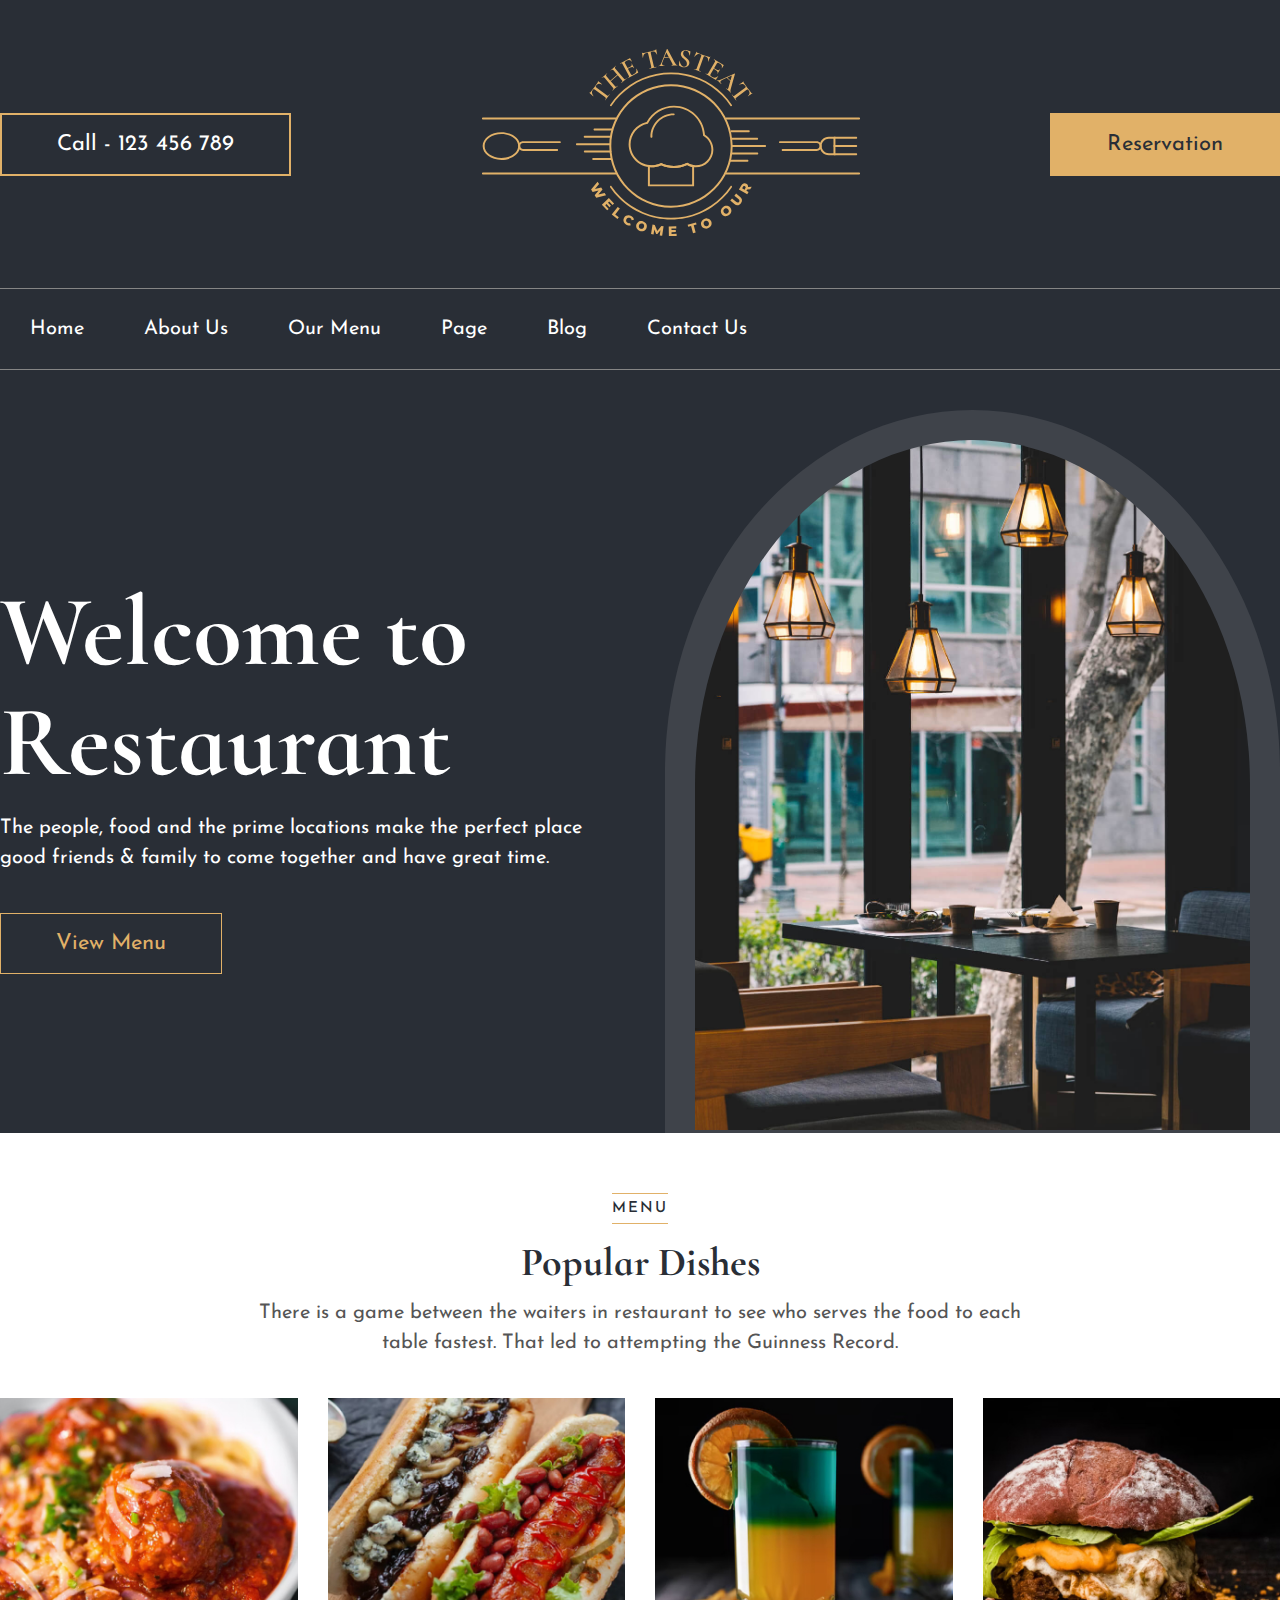
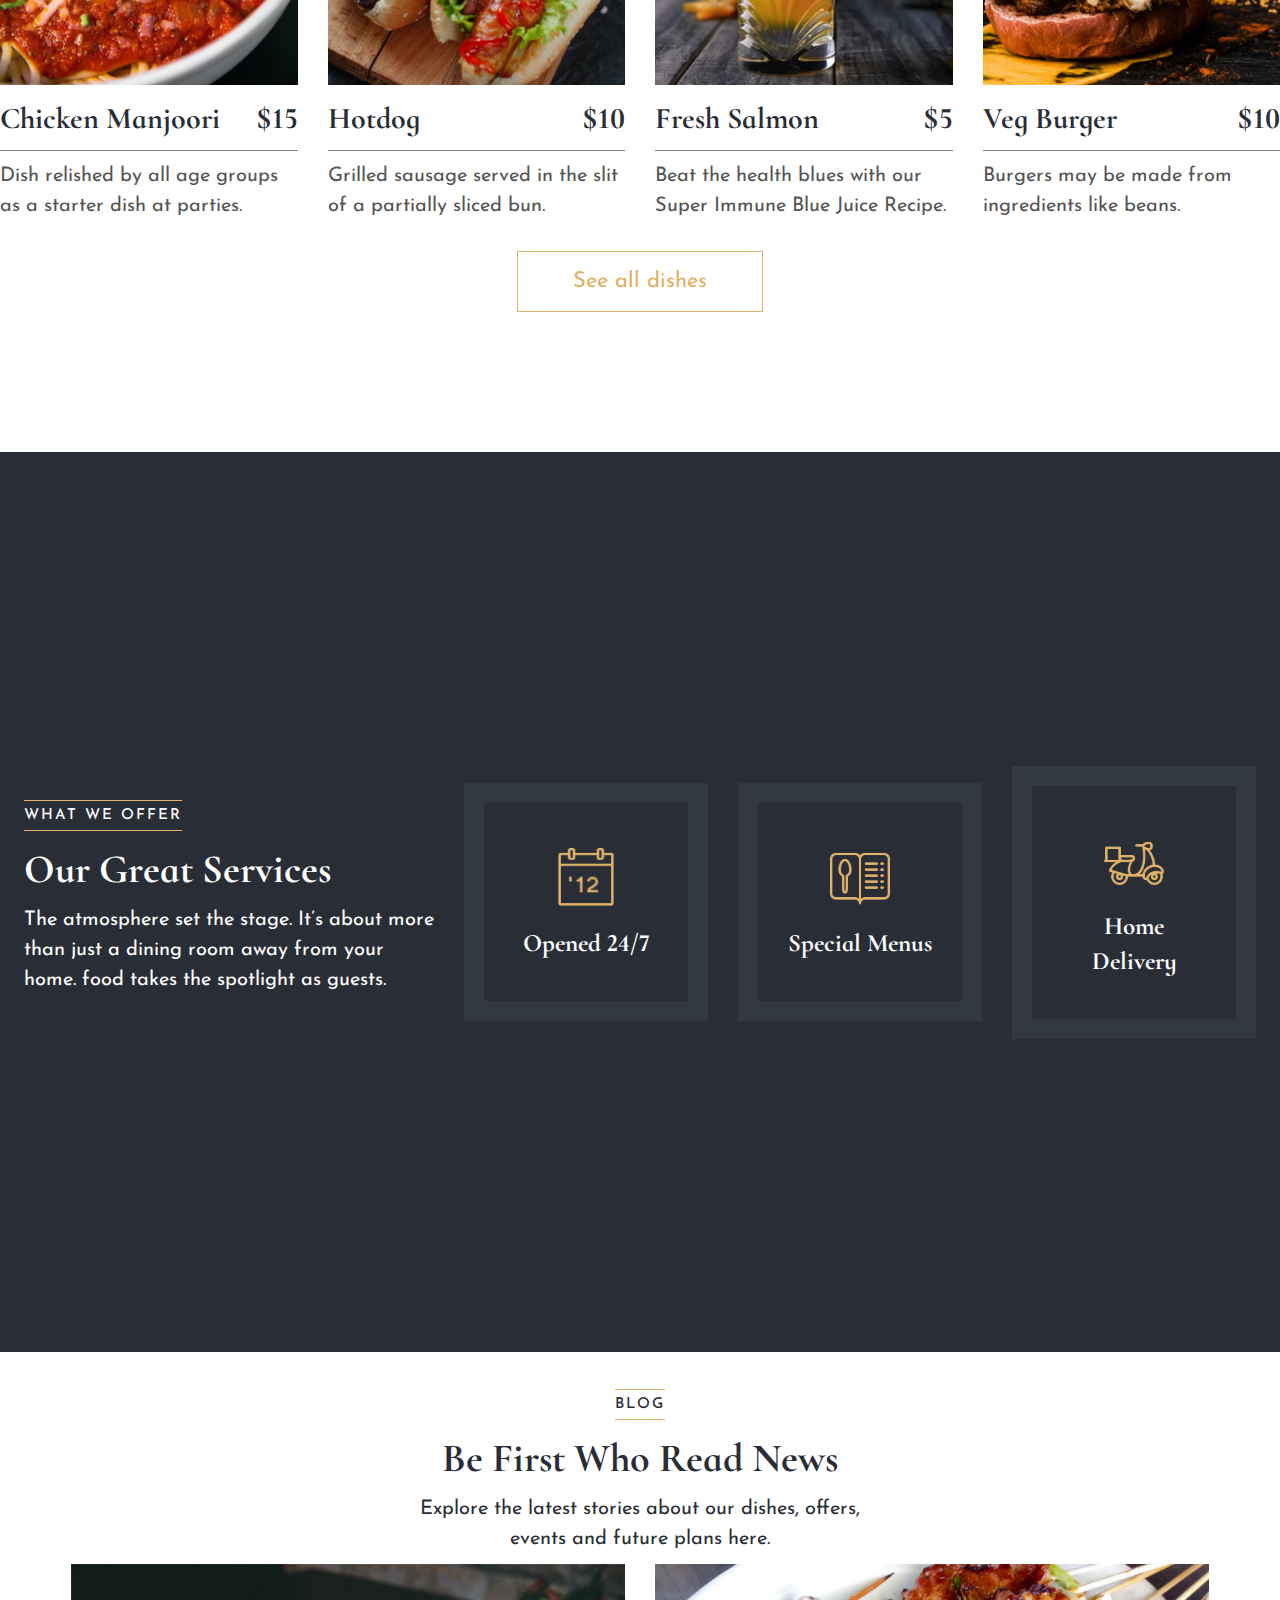
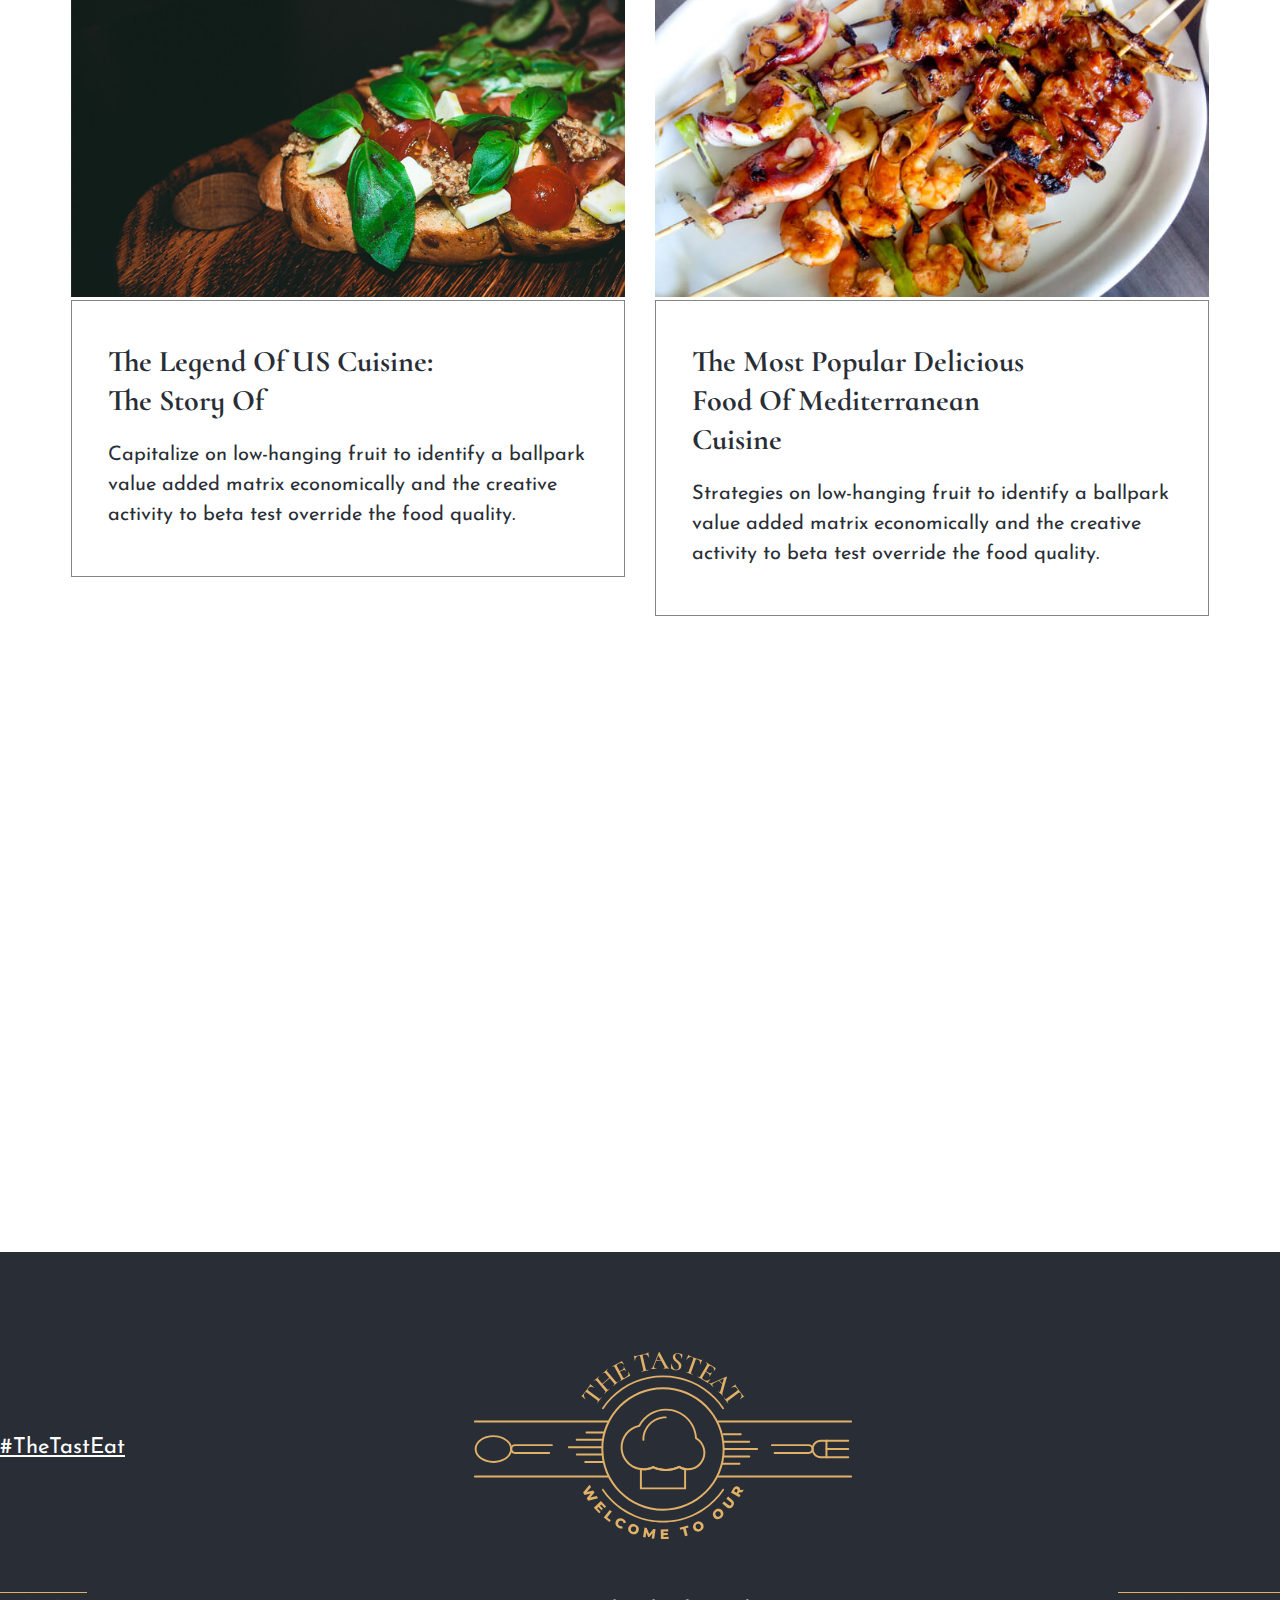
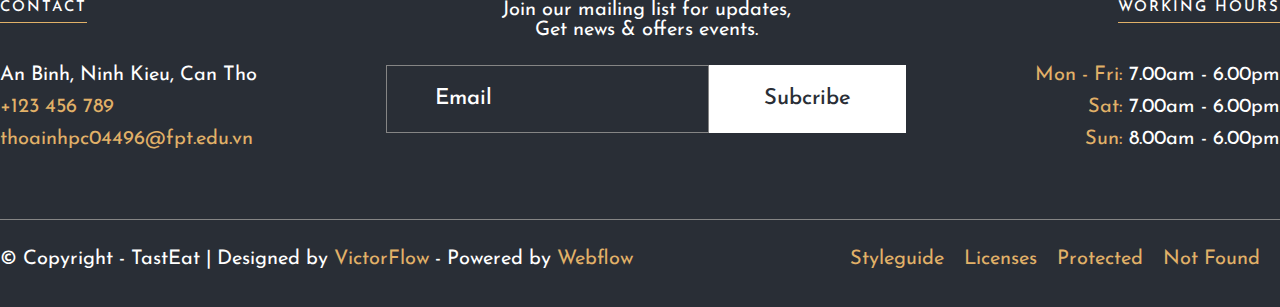
<file: index.html>
<!DOCTYPE html>
<html lang="en">

<head>
    <meta charset="UTF-8" />
    <meta http-equiv="X-UA-Compatible" content="IE=edge" />
    <meta name="viewport" content="width=device-width, initial-scale=1.0" />
    <link rel="stylesheet" href="https://cdnjs.cloudflare.com/ajax/libs/font-awesome/6.1.1/css/all.min.css"
        integrity="sha512-KfkfwYDsLkIlwQp6LFnl8zNdLGxu9YAA1QvwINks4PhcElQSvqcyVLLD9aMhXd13uQjoXtEKNosOWaZqXgel0g=="
        crossorigin="anonymous" referrerpolicy="no-referrer" />
    <title>Home</title>
    <link rel="stylesheet" href="./GlobalStyle/index.css" />
    <link rel="stylesheet" href="style.css" />
</head>

<body>
    <div id="root">
        <div id="header">
            <div class="banner">
                <div class="phone">Call - 123 456 789</div>
                <div class="logo">
                    <img src="./images/logo-brand.svg" alt="" />
                </div>
                <div class="reservation">Reservation</div>
            </div>
            <div class="header__menu">
                <nav>
                    <ul class="menu">
                        <li class="menu__item">
                            <a href=""> Home </a>
                        </li>
                        <li class="menu__item">
                            <a href="./about/index.html"> About Us </a>
                        </li>
                        <li class="menu__item">
                            <a href=""> Our Menu </a>
                        </li>
                        <li class="menu__item">
                            <a href=""> Page </a>
                        </li>
                        <li class="menu__item">
                            <a href=""> Blog </a>
                        </li>
                        <li class="menu__item">
                            <a href="./contact/index.html"> Contact Us </a>
                        </li>
                    </ul>
                    <div class="nav-icon">
                        <i class="fa-solid fa-bars"></i>
                    </div>
                    <ul class="social-media">
                        <li class="social__item">
                            <a href=""><i class="fa-brands fa-instagram"></i></a>
                        </li>
                        <li class="social__item">
                            <a href=""><i class="fa-brands fa-facebook"></i></a>
                        </li>
                        <li class="social__item">
                            <a href=""><i class="fa-brands fa-linkedin"></i></a>
                        </li>
                        <li class="social__item">
                            <a href=""><i class="fa-brands fa-github"></i></a>
                        </li>
                    </ul>
                </nav>
            </div>
        </div>
        <!-- End header -->
        <div id="slider">
            <div class="container">
                <div class="content">
                    <h2 class="title">Welcome to Restaurant</h2>
                    <p class="desc">
                        The people, food and the prime locations make the perfect place
                        good friends & family to come together and have great time.
                    </p>
                    <button>View Menu</button>
                </div>
                <div class="image">
                    <div class="image-wrapper">
                        <img src="./images/slider.jpg" alt="" />
                    </div>
                </div>
            </div>
        </div>
        <!-- End Slider -->
        <div id="content">
            <!-- <div class="menu">
                <h3 class="category">menu</h3>
            </div> -->
            <!-- End menu -->
            <!-- <div class="testimonial">
                <h3 class="category">testimonial</h3>
            </div> -->
            <!-- End testimonial -->
            <!-- <div class="offers">
                <h3 class="category">offers</h3>
            </div> -->
            <div class="popular-dishes">
                <h3 class="category">menu</h3>
                <h2 class="title">Popular Dishes</h2>
                <p class="desc">
                    There is a game between the waiters in restaurant to see who serves
                    the food to each table fastest. That led to attempting the Guinness
                    Record.
                </p>
                <div class="menu-wrapper">
                    <div class="menu__list"></div>
                </div>
                <button>See all dishes</button>
            </div>
            <div class="whatweoffer">
                <div class="content">
                    <h3 class="category">what we offer</h3>
                    <h2 class="title">Our Great Services</h2>
                    <p class="desc">
                        The atmosphere set the stage. It’s about more than just a dining
                        room away from your home. food takes the spotlight as guests.
                    </p>
                </div>
                <div class="service-item-wrap">
                    <img src="./images/service-icon-1.svg" alt="" />
                    <p class="text">Opened 24/7</p>
                </div>
                <div class="service-item-wrap">
                    <img src="./images/service-icon-2.svg" alt="" />
                    <p class="text">Special Menus</p>
                </div>
                <div class="service-item-wrap">
                    <img src="./images/service-icon-3.svg" alt="" />
                    <p class="text">Home Delivery</p>
                </div>
            </div>
            <div class="blog">
                <h3 class="category">blog</h3>
                <h3 class="title">Be First Who Read News</h3>
                <p class="desc">Explore the latest stories about our dishes, offers,
                    events and future plans here.</p>
                <div class="blog-wrapper">
                    <div class="blog-list">

                    </div>
                </div>
            </div>
            <!-- <div class="reservation">
                <h3 class="category">reservation</h3>
            </div> -->
        </div>
        <!-- End Content -->
        <div class="parallax"></div>
        <div id="footer">
            <div class="footer-top">
                <div class="tagname">#TheTastEat</div>
                <div class="logo">
                    <img src="./images/logo-brand.svg" alt="" />
                </div>
                <ul class="social-media">
                    <li class="social__item">
                        <a href=""><i class="fa-brands fa-instagram"></i></a>
                    </li>
                    <li class="social__item">
                        <a href=""><i class="fa-brands fa-facebook"></i></a>
                    </li>
                    <li class="social__item">
                        <a href=""><i class="fa-brands fa-linkedin"></i></a>
                    </li>
                    <li class="social__item">
                        <a href=""><i class="fa-brands fa-github"></i></a>
                    </li>
                </ul>
            </div>
            <div class="footer-container">
                <div class="contact">
                    <h3 class="title">contact</h3>
                    <p>An Binh, Ninh Kieu, Can Tho</p>
                    <span>+123 456 789</span>
                    <span>thoainhpc04496@fpt.edu.vn</span>
                </div>
                <div class="subcribe">
                    <p class="title">
                        Join our mailing list for updates, <br />
                        Get news & offers events.
                    </p>
                    <div class="action">
                        <input type="text" maxlength="256" placeholder="Email" />
                        <button>Subcribe</button>
                    </div>
                </div>
                <div class="timework">
                    <h3 class="title">working hours</h3>
                    <p><span>Mon - Fri:</span> 7.00am - 6.00pm</p>
                    <p><span>Sat:</span> 7.00am - 6.00pm</p>
                    <p><span>Sun:</span> 8.00am - 6.00pm</p>
                </div>
            </div>
            <div class="copyright">
                <h3>
                    © Copyright - TastEat | Designed by <span>VictorFlow</span> -
                    Powered by <span>Webflow</span>
                </h3>
                <ul>
                    <li>
                        <a href=""> Styleguide </a>
                    </li>
                    <li>
                        <a href=""> Licenses </a>
                    </li>
                    <li>
                        <a href=""> Protected </a>
                    </li>
                    <li>
                        <a href=""> Not Found </a>
                    </li>
                </ul>
            </div>
        </div>
        <!-- End footer -->
    </div>
    <script src="./main.js"></script>
    <script>
        const header = document.querySelector(".header__menu");
        const navIcon = document.querySelector(".nav-icon");
        const menu = document.querySelector("#header .header__menu .menu");
        navIcon.addEventListener("click", function (event) {
            menu.classList.toggle("active-menu");
        });
        const sticky = header.offsetTop;
        window.onscroll = () => {
            if (window.scrollY > sticky) {
                header.classList.add("sticky");
                header.querySelector("nav").style.height = "40px";
                document.body.style.paddingTop = "80px";
                menu.style.top = "40px";
            } else {
                header.classList.remove("sticky");
                header.querySelector("nav").style.height = "80px";
                document.body.style.paddingTop = 0;
                menu.style.top = "80px";
            }
        };
    </script>
</body>

</html>
</file>
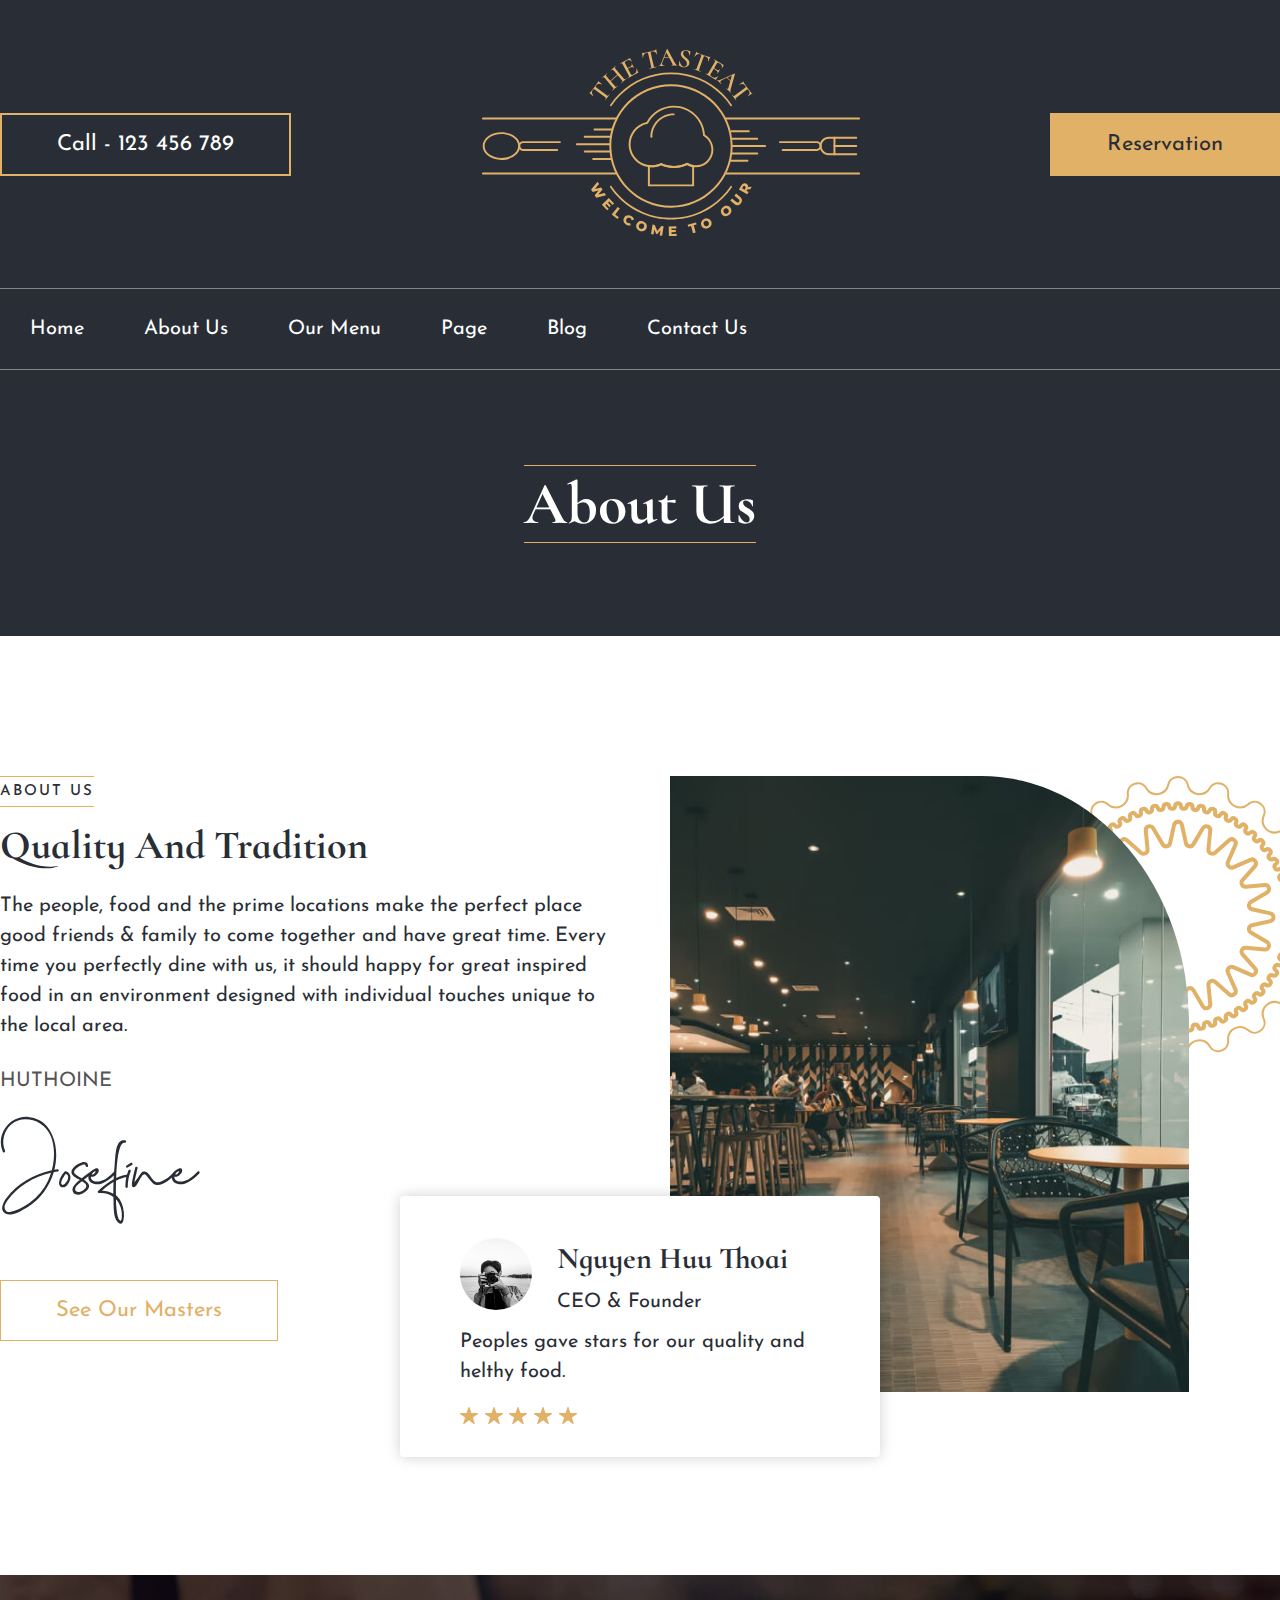
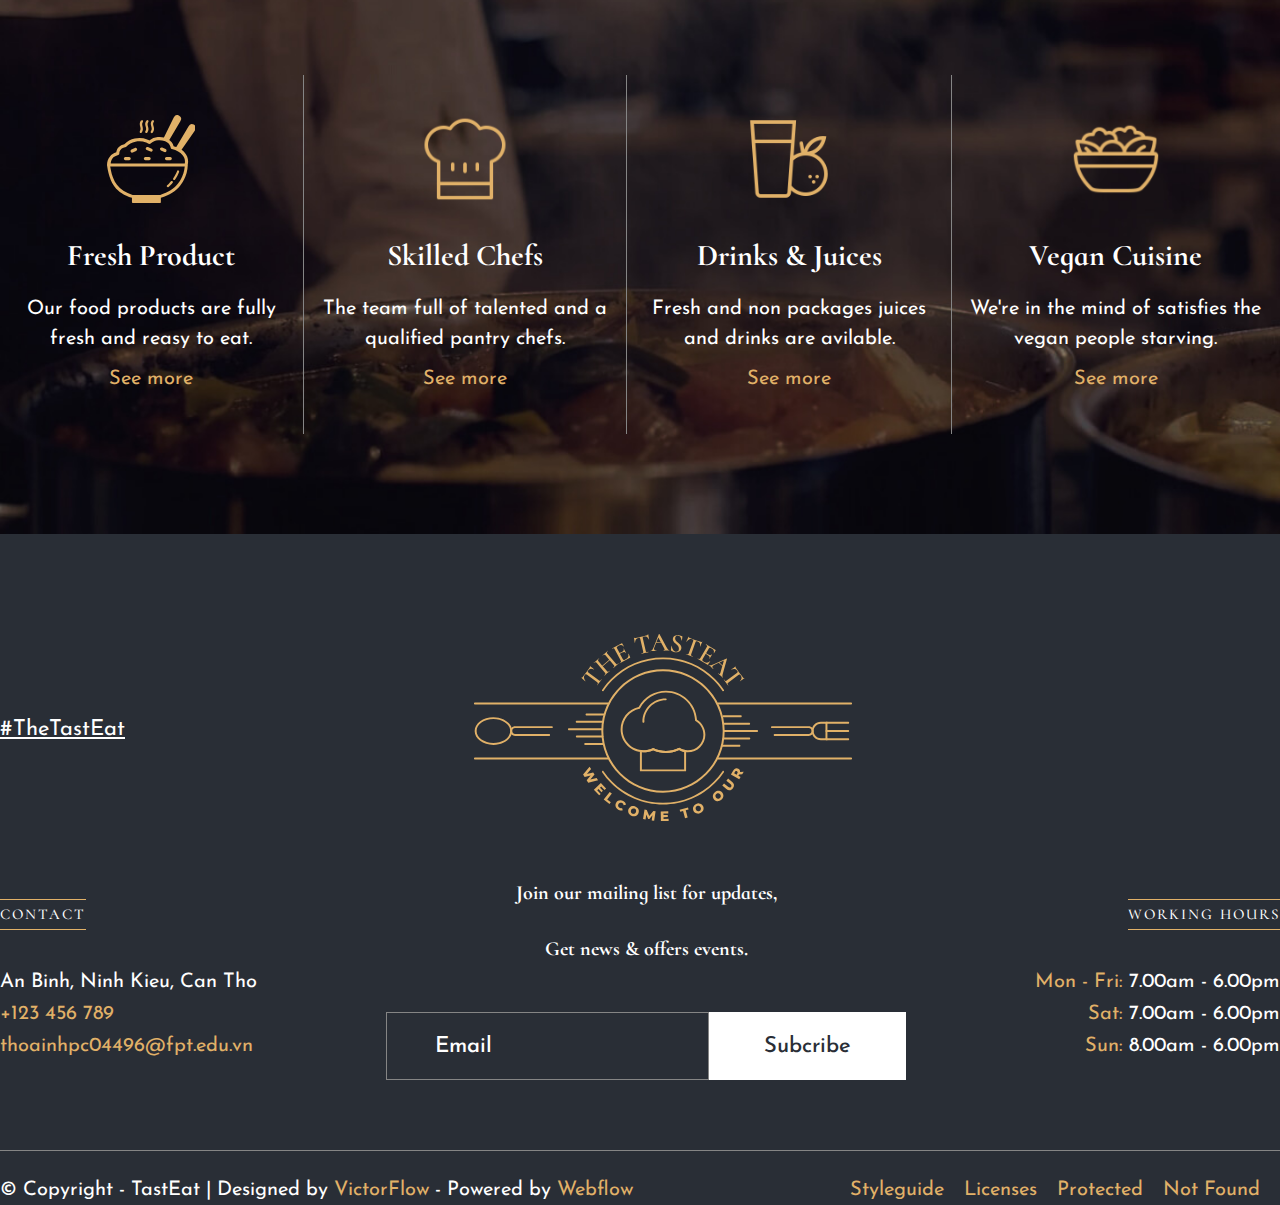
<file: about/index.html>
<!DOCTYPE html>
<html lang="en">

<head>
    <meta charset="UTF-8">
    <meta http-equiv="X-UA-Compatible" content="IE=edge">
    <meta name="viewport" content="width=device-width, initial-scale=1.0">
    <link rel="stylesheet" href="https://cdnjs.cloudflare.com/ajax/libs/font-awesome/6.1.1/css/all.min.css"
        integrity="sha512-KfkfwYDsLkIlwQp6LFnl8zNdLGxu9YAA1QvwINks4PhcElQSvqcyVLLD9aMhXd13uQjoXtEKNosOWaZqXgel0g=="
        crossorigin="anonymous" referrerpolicy="no-referrer" />
    <link rel="stylesheet" href="../GlobalStyle/index.css">
    <link rel="stylesheet" href="style.css">
    <title>About Us</title>
</head>

<body>
    <div id="root">
        <div id="header">
            <div class="banner">
                <div class="phone">Call - 123 456 789</div>
                <div class="logo">
                    <img src="../images/logo-brand.svg" alt="" />
                </div>
                <div class="reservation">Reservation</div>
            </div>
            <div class="header__menu">
                <nav>
                    <ul class="menu">
                        <li class="menu__item">
                            <a href="../index.html"> Home </a>
                        </li>
                        <li class="menu__item">
                            <a href=""> About Us </a>
                        </li>
                        <li class="menu__item">
                            <a href=""> Our Menu </a>
                        </li>
                        <li class="menu__item">
                            <a href=""> Page </a>
                        </li>
                        <li class="menu__item">
                            <a href=""> Blog </a>
                        </li>
                        <li class="menu__item">
                            <a href="../contact/index.html"> Contact Us </a>
                        </li>
                    </ul>
                    <div class="nav-icon">
                        <i class="fa-solid fa-bars"></i>
                    </div>
                    <ul class="social-media">
                        <li class="social__item">
                            <a href=""><i class="fa-brands fa-instagram"></i></a>
                        </li>
                        <li class="social__item">
                            <a href=""><i class="fa-brands fa-facebook"></i></a>
                        </li>
                        <li class="social__item">
                            <a href=""><i class="fa-brands fa-linkedin"></i></a>
                        </li>
                        <li class="social__item">
                            <a href=""><i class="fa-brands fa-github"></i></a>
                        </li>
                    </ul>
                </nav>
            </div>
        </div>
        <div id="slider">
            <div class="slider-wrapper">
                <h1 class="title">
                    About Us
                </h1>
            </div>
        </div>
        <div id="content">
            <div class="about">
                <div class="about-section">
                    <div class="about-content">
                        <h3 class="category">
                            About Us
                        </h3>
                        <h3 class="title">
                            Quality And Tradition
                        </h3>
                        <p class="desc">
                            The people, food and the prime locations make the perfect place good friends & family to
                            come together and have great time. Every time you perfectly dine with us, it should happy
                            for great inspired food in an environment designed with individual touches unique to the
                            local area.
                        </p>
                        <div class="about-us-sign">
                            <p class="desc">Huthoine</p>
                            <img src="../images/josefin-sign.svg" alt="">
                        </div>
                        <button>See Our Masters</button>
                    </div>
                    <div class="about-img">
                        <div class="gold-pattern">
                            <img src="../images/gold-pattern.svg" alt="">
                        </div>
                        <div class="image">
                            <img src="../images/about-interior-1.jpg" alt="">
                        </div>
                    </div>
                    <div class="about-author">
                        <div class="info">
                            <div class="avatar">
                                <img src="../images/author.jpg" alt="">
                            </div>
                            <div class="intro">
                                <h3 class="title">Nguyen Huu Thoai</h3>
                                <p class="desc">CEO & Founder</p>
                            </div>
                        </div>
                        <div class="desc">
                            Peoples gave stars for our quality
                            and helthy food.
                        </div>
                        <div class="star">
                            <img src="../images/about-rating.svg" alt="">
                        </div>
                    </div>
                </div>
            </div>
            <div class="feature">
                <div class="feature-section">
                    <div class="feature-item">
                        <div class="img">
                            <img src="../images/feature-icon-1.svg" alt="">
                        </div>
                        <h3 class="title">Fresh Product</h3>
                        <p class="desc">Our food products are fully fresh
                            and reasy to eat.</p>
                        <a href="" class="more">See more</a>
                    </div>
                    <div class="feature-item">
                        <div class="img">
                            <img src="../images/feature-icon-2.svg" alt="">
                        </div>
                        <h3 class="title">Skilled Chefs</h3>
                        <p class="desc">The team full of talented and a
                            qualified pantry chefs.</p>
                        <a href="" class="more">See more</a>
                    </div>
                    <div class="feature-item">
                        <div class="img">
                            <img src="../images/feature-icon-3.svg" alt="">
                        </div>
                        <h3 class="title">Drinks & Juices</h3>
                        <p class="desc">Fresh and non packages juices
                            and drinks are avilable.</p>
                        <a href="" class="more">See more</a>
                    </div>
                    <div class="feature-item">
                        <div class="img">
                            <img src="../images/feature-icon-4.svg" alt="">
                        </div>
                        <h3 class="title">Vegan Cuisine</h3>
                        <p class="desc">We're in the mind of satisfies the
                            vegan people starving.</p>
                        <a href="" class="more">See more</a>
                    </div>
                </div>
            </div>

        </div>
        <div id="footer">
            <div class="footer-top">
                <div class="tagname">#TheTastEat</div>
                <div class="logo">
                    <img src="../images/logo-brand.svg" alt="" />
                </div>
                <ul class="social-media">
                    <li class="social__item">
                        <a href=""><i class="fa-brands fa-instagram"></i></a>
                    </li>
                    <li class="social__item">
                        <a href=""><i class="fa-brands fa-facebook"></i></a>
                    </li>
                    <li class="social__item">
                        <a href=""><i class="fa-brands fa-linkedin"></i></a>
                    </li>
                    <li class="social__item">
                        <a href=""><i class="fa-brands fa-github"></i></a>
                    </li>
                </ul>
            </div>
            <div class="footer-container">
                <div class="contact">
                    <h3 class="title">contact</h3>
                    <p>An Binh, Ninh Kieu, Can Tho</p>
                    <span>+123 456 789</span>
                    <span>thoainhpc04496@fpt.edu.vn</span>
                </div>
                <div class="subcribe">
                    <p class="title">
                        Join our mailing list for updates, <br />
                        Get news & offers events.
                    </p>
                    <div class="action">
                        <input type="text" maxlength="256" placeholder="Email" />
                        <button>Subcribe</button>
                    </div>
                </div>
                <div class="timework">
                    <h3 class="title">working hours</h3>
                    <p><span>Mon - Fri:</span> 7.00am - 6.00pm</p>
                    <p><span>Sat:</span> 7.00am - 6.00pm</p>
                    <p><span>Sun:</span> 8.00am - 6.00pm</p>
                </div>
            </div>
            <div class="copyright">
                <h3>
                    © Copyright - TastEat | Designed by <span>VictorFlow</span> -
                    Powered by <span>Webflow</span>
                </h3>
                <ul>
                    <li>
                        <a href=""> Styleguide </a>
                    </li>
                    <li>
                        <a href=""> Licenses </a>
                    </li>
                    <li>
                        <a href=""> Protected </a>
                    </li>
                    <li>
                        <a href=""> Not Found </a>
                    </li>
                </ul>
            </div>
        </div>
    </div>
    <script>
        const header = document.querySelector(".header__menu");
        const navIcon = document.querySelector(".nav-icon");
        const menu = document.querySelector("#header .header__menu .menu");
        navIcon.addEventListener("click", function (event) {
            menu.classList.toggle("active-menu");
        });
        const sticky = header.offsetTop;
        window.onscroll = () => {
            if (window.scrollY > sticky) {
                header.classList.add("sticky");
                header.querySelector("nav").style.height = "40px";
                document.body.style.paddingTop = "80px";
                menu.style.top = "40px";
            } else {
                header.classList.remove("sticky");
                header.querySelector("nav").style.height = "80px";
                document.body.style.paddingTop = 0;
                menu.style.top = "80px";
            }
        };
    </script>
</body>

</html>
</file>
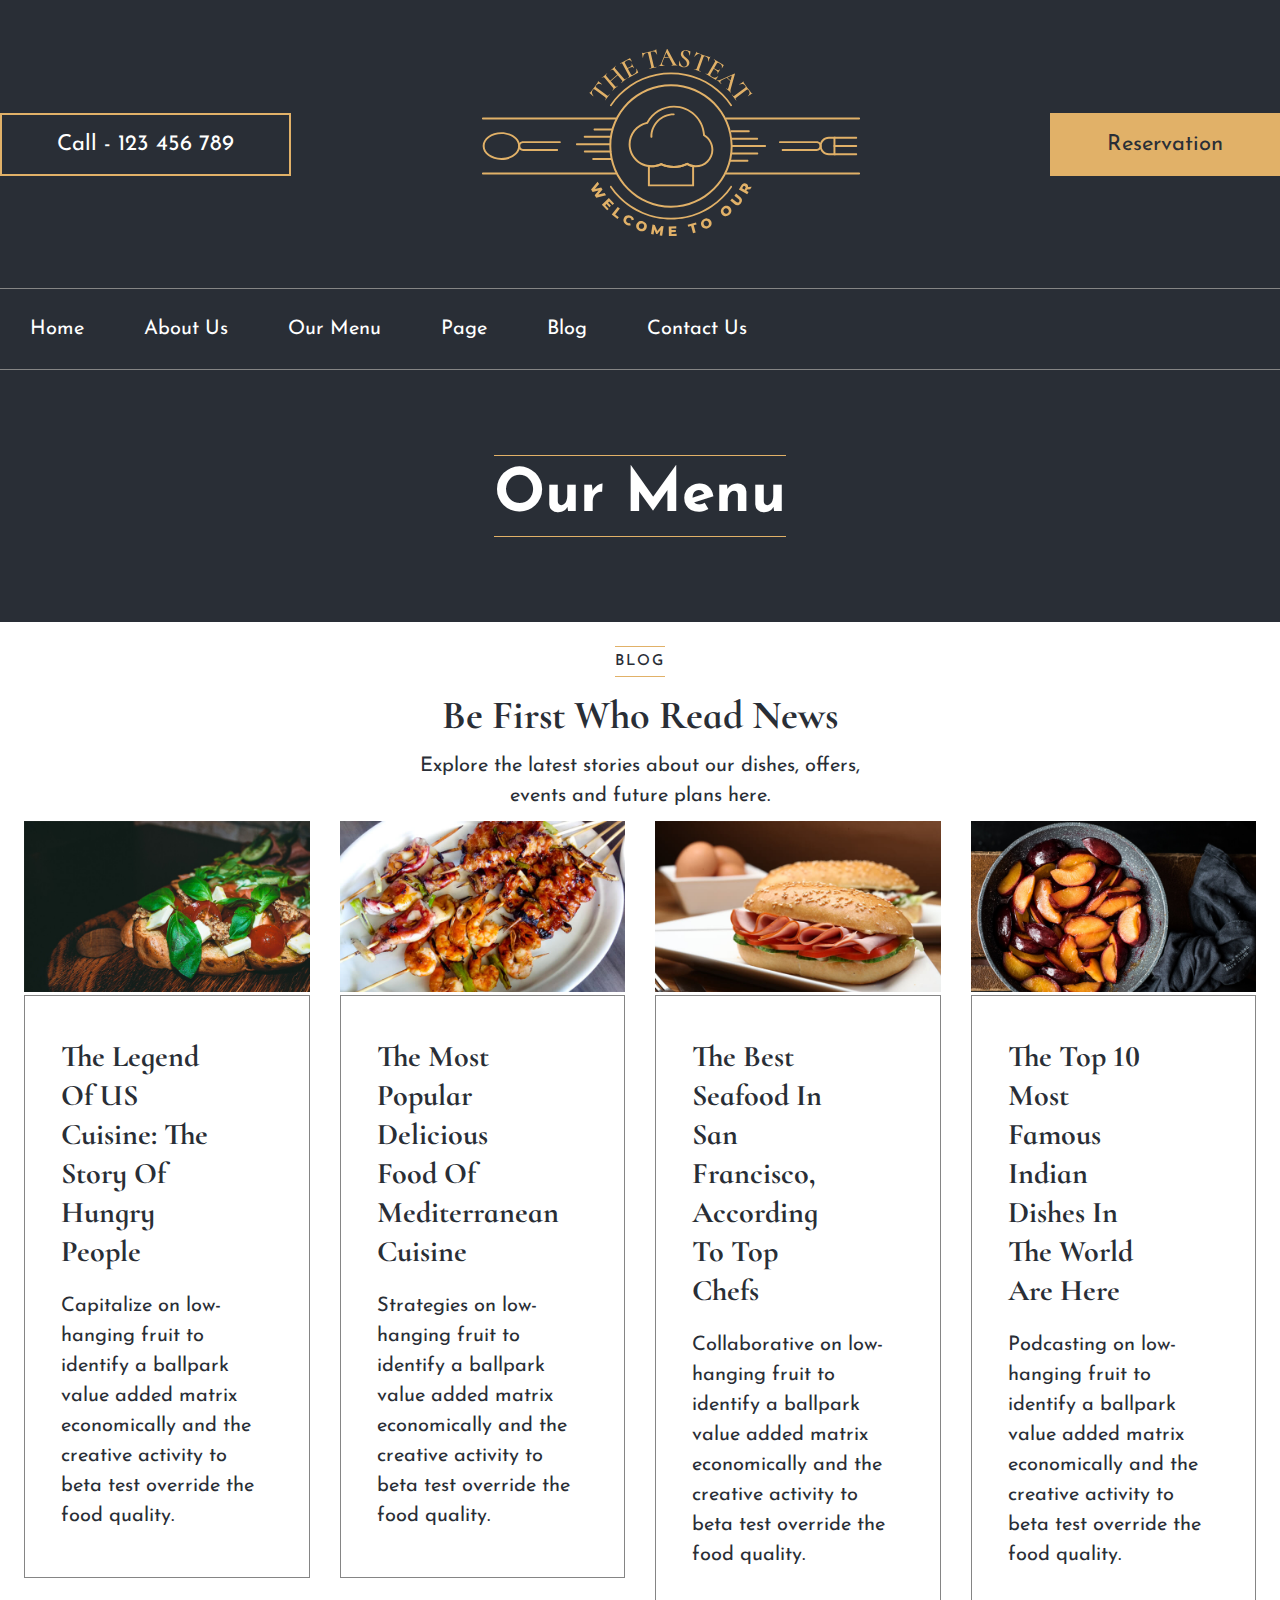
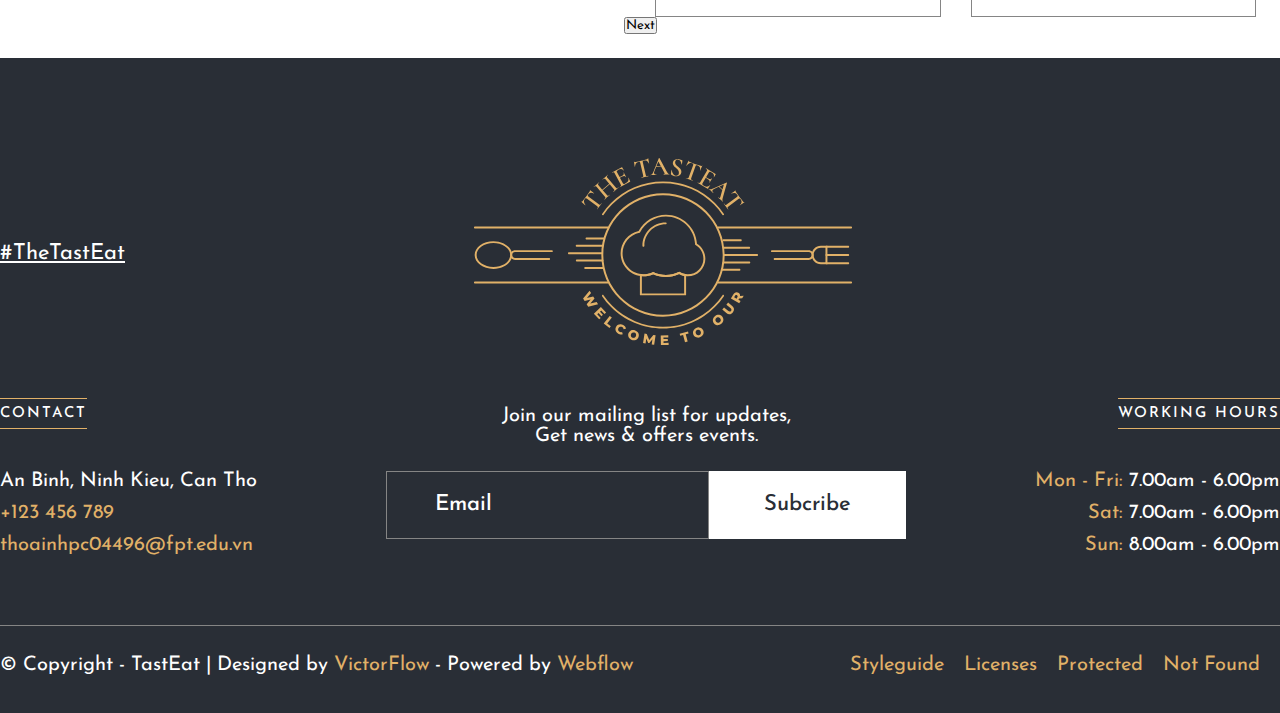
<file: blog/index.html>
<!DOCTYPE html>
<html lang="en">

<head>
    <meta charset="UTF-8" />
    <meta http-equiv="X-UA-Compatible" content="IE=edge" />
    <meta name="viewport" content="width=device-width, initial-scale=1.0" />
    <link rel="stylesheet" href="https://cdnjs.cloudflare.com/ajax/libs/font-awesome/6.1.1/css/all.min.css"
        integrity="sha512-KfkfwYDsLkIlwQp6LFnl8zNdLGxu9YAA1QvwINks4PhcElQSvqcyVLLD9aMhXd13uQjoXtEKNosOWaZqXgel0g=="
        crossorigin="anonymous" referrerpolicy="no-referrer" />
    <link rel="stylesheet" href="../GlobalStyle/index.css" />
    <link rel="stylesheet" href="../style.css">
    <link rel="stylesheet" href="style.css" />
    <title>Blog</title>
</head>

<body>
    <div id="root">
        <div id="header">
            <div class="banner">
                <div class="phone">Call - 123 456 789</div>
                <div class="logo">
                    <img src="../images/logo-brand.svg" alt="" />
                </div>
                <div class="reservation">Reservation</div>
            </div>
            <div class="header__menu">
                <nav>
                    <ul class="menu">
                        <li class="menu__item">
                            <a href="../index.html"> Home </a>
                        </li>
                        <li class="menu__item">
                            <a href="../about/index.html"> About Us </a>
                        </li>
                        <li class="menu__item">
                            <a href="../ourmenu/index.html"> Our Menu </a>
                        </li>
                        <li class="menu__item">
                            <a href=""> Page </a>
                        </li>
                        <li class="menu__item">
                            <a href="#"> Blog </a>
                        </li>
                        <li class="menu__item">
                            <a href="../contact/index.html"> Contact Us </a>
                        </li>
                    </ul>
                    <div class="nav-icon">
                        <i class="fa-solid fa-bars"></i>
                    </div>
                    <ul class="social-media">
                        <li class="social__item">
                            <a href=""><i class="fa-brands fa-instagram"></i></a>
                        </li>
                        <li class="social__item">
                            <a href=""><i class="fa-brands fa-facebook"></i></a>
                        </li>
                        <li class="social__item">
                            <a href=""><i class="fa-brands fa-linkedin"></i></a>
                        </li>
                        <li class="social__item">
                            <a href=""><i class="fa-brands fa-github"></i></a>
                        </li>
                    </ul>
                </nav>
            </div>
        </div>
        <div id="slider">
            <div class="slider-wrapper">
                <h1 class="title">Our Menu</h1>
            </div>
        </div>
        <div id="content">
            <div class="blog">
                <h3 class="category">blog</h3>
                <h3 class="title">Be First Who Read News</h3>
                <p class="desc">Explore the latest stories about our dishes, offers,
                    events and future plans here.</p>
                <div class="blog-wrapper">
                    <div class="blog-list">
                    </div>
                    <button>
                        Next
                        <i class="fa fa-angle-right"></i>
                    </button>
                </div>
            </div>
        </div>
        <div id="footer">
            <div class="footer-top">
                <div class="tagname">#TheTastEat</div>
                <div class="logo">
                    <img src="../images/logo-brand.svg" alt="" />
                </div>
                <ul class="social-media">
                    <li class="social__item">
                        <a href=""><i class="fa-brands fa-instagram"></i></a>
                    </li>
                    <li class="social__item">
                        <a href=""><i class="fa-brands fa-facebook"></i></a>
                    </li>
                    <li class="social__item">
                        <a href=""><i class="fa-brands fa-linkedin"></i></a>
                    </li>
                    <li class="social__item">
                        <a href=""><i class="fa-brands fa-github"></i></a>
                    </li>
                </ul>
            </div>
            <div class="footer-container">
                <div class="contact">
                    <h3 class="title">contact</h3>
                    <p>An Binh, Ninh Kieu, Can Tho</p>
                    <span>+123 456 789</span>
                    <span>thoainhpc04496@fpt.edu.vn</span>
                </div>
                <div class="subcribe">
                    <p class="title">
                        Join our mailing list for updates, <br />
                        Get news & offers events.
                    </p>
                    <div class="action">
                        <input type="text" maxlength="256" placeholder="Email" />
                        <button>Subcribe</button>
                    </div>
                </div>
                <div class="timework">
                    <h3 class="title">working hours</h3>
                    <p><span>Mon - Fri:</span> 7.00am - 6.00pm</p>
                    <p><span>Sat:</span> 7.00am - 6.00pm</p>
                    <p><span>Sun:</span> 8.00am - 6.00pm</p>
                </div>
            </div>
            <div class="copyright">
                <h3>
                    © Copyright - TastEat | Designed by <span>VictorFlow</span> -
                    Powered by <span>Webflow</span>
                </h3>
                <ul>
                    <li>
                        <a href=""> Styleguide </a>
                    </li>
                    <li>
                        <a href=""> Licenses </a>
                    </li>
                    <li>
                        <a href=""> Protected </a>
                    </li>
                    <li>
                        <a href=""> Not Found </a>
                    </li>
                </ul>
            </div>
        </div>
    </div>
    <script src="./render.js"></script>
    <script>
        const header = document.querySelector(".header__menu");
        const navIcon = document.querySelector(".nav-icon");
        const menu = document.querySelector("#header .header__menu .menu");
        navIcon.addEventListener("click", function (event) {
            menu.classList.toggle("active-menu");
        });
        const sticky = header.offsetTop;
        window.onscroll = () => {
            if (window.scrollY > sticky) {
                header.classList.add("sticky");
                header.querySelector("nav").style.height = "40px";
                document.body.style.paddingTop = "80px";
                menu.style.top = "40px";
            } else {
                header.classList.remove("sticky");
                header.querySelector("nav").style.height = "80px";
                document.body.style.paddingTop = 0;
                menu.style.top = "80px";
            }
        };
    </script>
</body>

</html>
</file>
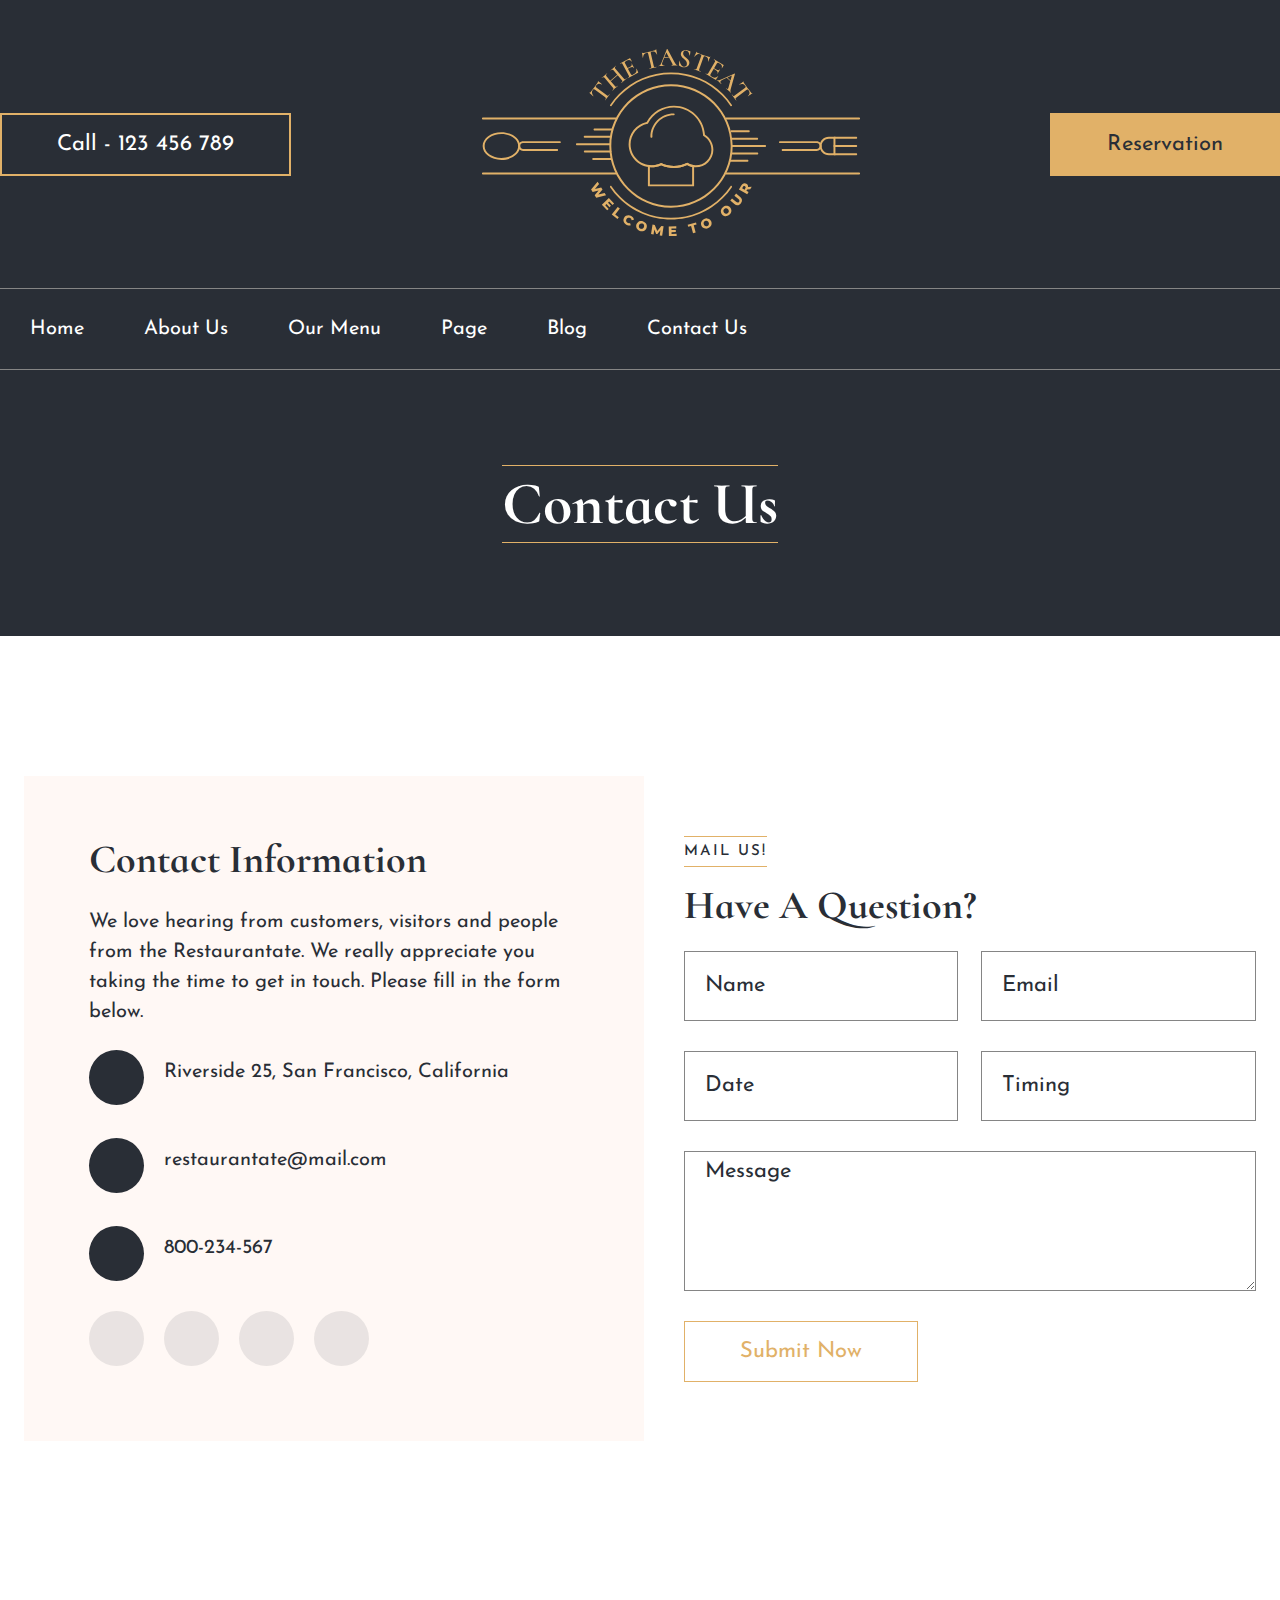
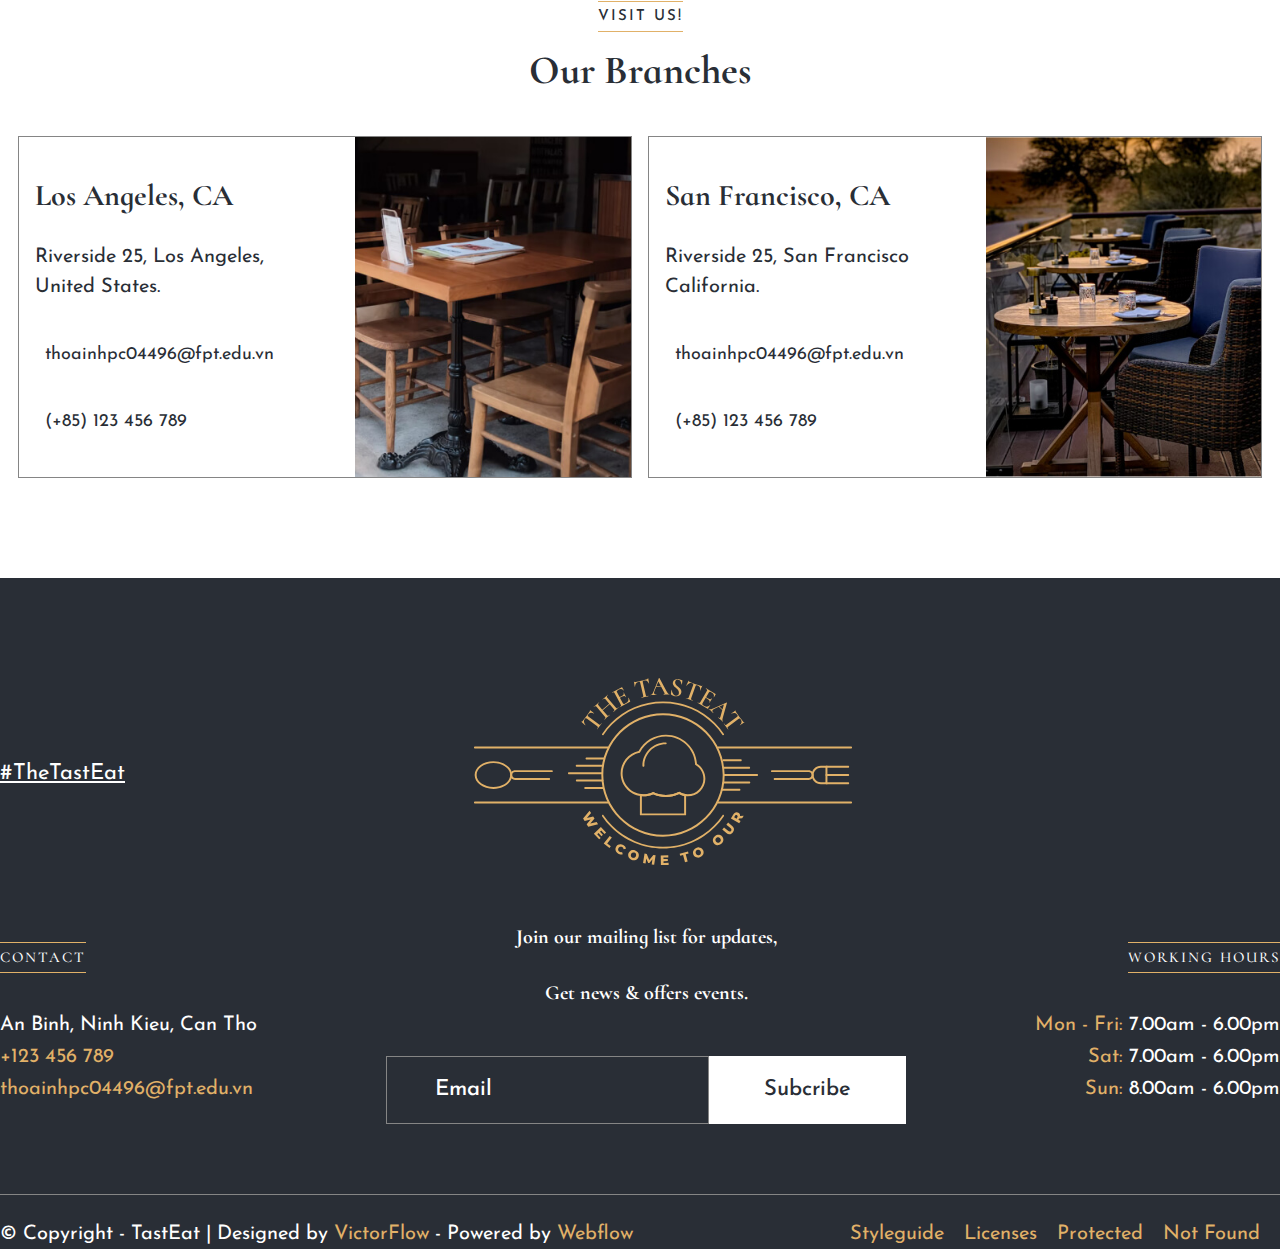
<file: contact/index.html>
<!DOCTYPE html>
<html lang="en">

<head>
    <meta charset="UTF-8">
    <meta http-equiv="X-UA-Compatible" content="IE=edge">
    <meta name="viewport" content="width=device-width, initial-scale=1.0">
    <link rel="stylesheet" href="https://cdnjs.cloudflare.com/ajax/libs/font-awesome/6.1.1/css/all.min.css"
        integrity="sha512-KfkfwYDsLkIlwQp6LFnl8zNdLGxu9YAA1QvwINks4PhcElQSvqcyVLLD9aMhXd13uQjoXtEKNosOWaZqXgel0g=="
        crossorigin="anonymous" referrerpolicy="no-referrer" />
    <link rel="stylesheet" href="style.css">
    <link rel="stylesheet" href="../GlobalStyle/index.css">
    <title>About Us</title>
</head>

<body>
    <div id="root">
        <div id="header">
            <div class="banner">
                <div class="phone">Call - 123 456 789</div>
                <div class="logo">
                    <img src="../images/logo-brand.svg" alt="" />
                </div>
                <div class="reservation">Reservation</div>
            </div>
            <div class="header__menu">
                <nav>
                    <ul class="menu">
                        <li class="menu__item">
                            <a href="../index.html"> Home </a>
                        </li>
                        <li class="menu__item">
                            <a href="../about/index.html"> About Us </a>
                        </li>
                        <li class="menu__item">
                            <a href=""> Our Menu </a>
                        </li>
                        <li class="menu__item">
                            <a href=""> Page </a>
                        </li>
                        <li class="menu__item">
                            <a href=""> Blog </a>
                        </li>
                        <li class="menu__item">
                            <a href="../contact/index.html"> Contact Us </a>
                        </li>
                    </ul>
                    <div class="nav-icon">
                        <i class="fa-solid fa-bars"></i>
                    </div>
                    <ul class="social-media">
                        <li class="social__item">
                            <a href=""><i class="fa-brands fa-instagram"></i></a>
                        </li>
                        <li class="social__item">
                            <a href=""><i class="fa-brands fa-facebook"></i></a>
                        </li>
                        <li class="social__item">
                            <a href=""><i class="fa-brands fa-linkedin"></i></a>
                        </li>
                        <li class="social__item">
                            <a href=""><i class="fa-brands fa-github"></i></a>
                        </li>
                    </ul>
                </nav>
            </div>
        </div>
        <div id="slider">
            <div class="slider-wrapper">
                <h1 class="title">
                    Contact Us
                </h1>
            </div>

        </div>
        <div id="content">
            <div class="contact">
                <div class="contact-wrapper">
                    <div class="contact-info">
                        <h3 class="title">
                            Contact Information
                        </h3>
                        <p class="desc">
                            We love hearing from customers, visitors and people from the Restaurantate. We really
                            appreciate you taking the time to get in touch. Please fill in the form below.
                        </p>
                        <div class="contact-info-item">
                            <div class="contact-icon-wrap">
                                <i class="fa fa-light fa-location-dot"></i>
                            </div>
                            <a href="" class="desc">Riverside 25, San Francisco, California</a>
                        </div>
                        <div class="contact-info-item">
                            <div class="contact-icon-wrap">
                                <i class="fa fa-light fa-envelope"></i>
                            </div>
                            <a href="" class="desc">restaurantate@mail.com</a>
                        </div>
                        <div class="contact-info-item">
                            <div class="contact-icon-wrap">
                                <i class="fa fa-light fa-phone"></i>
                            </div>
                            <a href="" class="desc">800-234-567</a>
                        </div>
                        <div class="contact-social-wrap-list">
                            <a class="contact-social-wrap" href="">
                                <i class="fa-brands fa-instagram"></i>
                            </a>
                            <a class="contact-social-wrap" href="">
                                <i class="fa-brands fa-facebook"></i>
                            </a>
                            <a class="contact-social-wrap" href="">
                                <i class="fa-brands fa-twitter"></i>
                            </a>
                            <a class="contact-social-wrap" href="">
                                <i class="fa-brands fa-pinterest"></i>
                            </a>
                        </div>
                    </div>
                    <div class="contact-form">
                        <h3 class="category">Mail Us!</h3>
                        <h3 class="title">Have A Question?</h3>
                        <form action="">
                            <input type="text" placeholder="Name">
                            <input type="text" placeholder="Email">
                            <input type="text" placeholder="Date">
                            <input type="text" placeholder="Timing">
                            <textarea name="" id="" maxlength="5000" placeholder="Message"></textarea>
                            <button>Submit Now</button>
                        </form>
                    </div>
                </div>

            </div>
            <div class="branches">
                <div class="branches-wrapper">
                    <h3 class="category">
                        Visit Us!
                    </h3>
                    <h3 class="title">
                        Our Branches
                    </h3>
                    <div class="branches-list">
                        <div class="branches-item">
                            <div class="info">
                                <h3 class="title">Los Angeles, CA</h3>
                                <p class="desc">Riverside 25, Los Angeles,
                                    United States.</p>

                                <p class="mail">
                                    <i class="fa fa-thin fa-envelope"></i>
                                    <a href="mailto:thoainhpc04496@fpt.edu.vn">thoainhpc04496@fpt.edu.vn</a>
                                </p>
                                <p class="phone">
                                    <i class="fa fa-thin fa-phone"></i>
                                    <a href="tel:+123456789">(+85) 123 456 789</a>
                                </p>
                            </div>
                            <div class="image">
                                <img src="../images/branch-image-1.jpg" alt="">
                            </div>
                        </div>
                        <div class="branches-item">
                            <div class="info">
                                <h3 class="title">San Francisco, CA</h3>
                                <p class="desc">Riverside 25, San Francisco California.</p>

                                <p class="mail">
                                    <i class="fa fa-thin fa-envelope"></i>
                                    <a href="mailto:thoainhpc04496@fpt.edu.vn">thoainhpc04496@fpt.edu.vn</a>
                                </p>
                                <p class="phone">
                                    <i class="fa fa-thin fa-phone"></i>
                                    <a href="tel:+123456789">(+85) 123 456 789</a>
                                </p>
                            </div>
                            <div class="image">
                                <img src="../images/branch-image-2.jpg" alt="">
                            </div>
                        </div>
                    </div>
                </div>
            </div>
        </div>
        <div id="footer">
            <div class="footer-top">
                <div class="tagname">#TheTastEat</div>
                <div class="logo">
                    <img src="../images/logo-brand.svg" alt="" />
                </div>
                <ul class="social-media">
                    <li class="social__item">
                        <a href=""><i class="fa-brands fa-instagram"></i></a>
                    </li>
                    <li class="social__item">
                        <a href=""><i class="fa-brands fa-facebook"></i></a>
                    </li>
                    <li class="social__item">
                        <a href=""><i class="fa-brands fa-linkedin"></i></a>
                    </li>
                    <li class="social__item">
                        <a href=""><i class="fa-brands fa-github"></i></a>
                    </li>
                </ul>
            </div>
            <div class="footer-container">
                <div class="contact">
                    <h3 class="title">contact</h3>
                    <p>An Binh, Ninh Kieu, Can Tho</p>
                    <span>+123 456 789</span>
                    <span>thoainhpc04496@fpt.edu.vn</span>
                </div>
                <div class="subcribe">
                    <p class="title">
                        Join our mailing list for updates, <br />
                        Get news & offers events.
                    </p>
                    <div class="action">
                        <input type="text" maxlength="256" placeholder="Email" />
                        <button>Subcribe</button>
                    </div>
                </div>
                <div class="timework">
                    <h3 class="title">working hours</h3>
                    <p><span>Mon - Fri:</span> 7.00am - 6.00pm</p>
                    <p><span>Sat:</span> 7.00am - 6.00pm</p>
                    <p><span>Sun:</span> 8.00am - 6.00pm</p>
                </div>
            </div>
            <div class="copyright">
                <h3>
                    © Copyright - TastEat | Designed by <span>VictorFlow</span> -
                    Powered by <span>Webflow</span>
                </h3>
                <ul>
                    <li>
                        <a href=""> Styleguide </a>
                    </li>
                    <li>
                        <a href=""> Licenses </a>
                    </li>
                    <li>
                        <a href=""> Protected </a>
                    </li>
                    <li>
                        <a href=""> Not Found </a>
                    </li>
                </ul>
            </div>
        </div>
    </div>
    <script>
        const header = document.querySelector(".header__menu");
        const navIcon = document.querySelector(".nav-icon");
        const menu = document.querySelector("#header .header__menu .menu");
        navIcon.addEventListener("click", function (event) {
            menu.classList.toggle("active-menu");
        });
        const sticky = header.offsetTop;
        window.onscroll = () => {
            if (window.scrollY > sticky) {
                header.classList.add("sticky");
                header.querySelector("nav").style.height = "40px";
                document.body.style.paddingTop = "80px";
                menu.style.top = "40px";
            } else {
                header.classList.remove("sticky");
                header.querySelector("nav").style.height = "80px";
                document.body.style.paddingTop = 0;
                menu.style.top = "80px";
            }
        };
    </script>
</body>

</html>
</file>
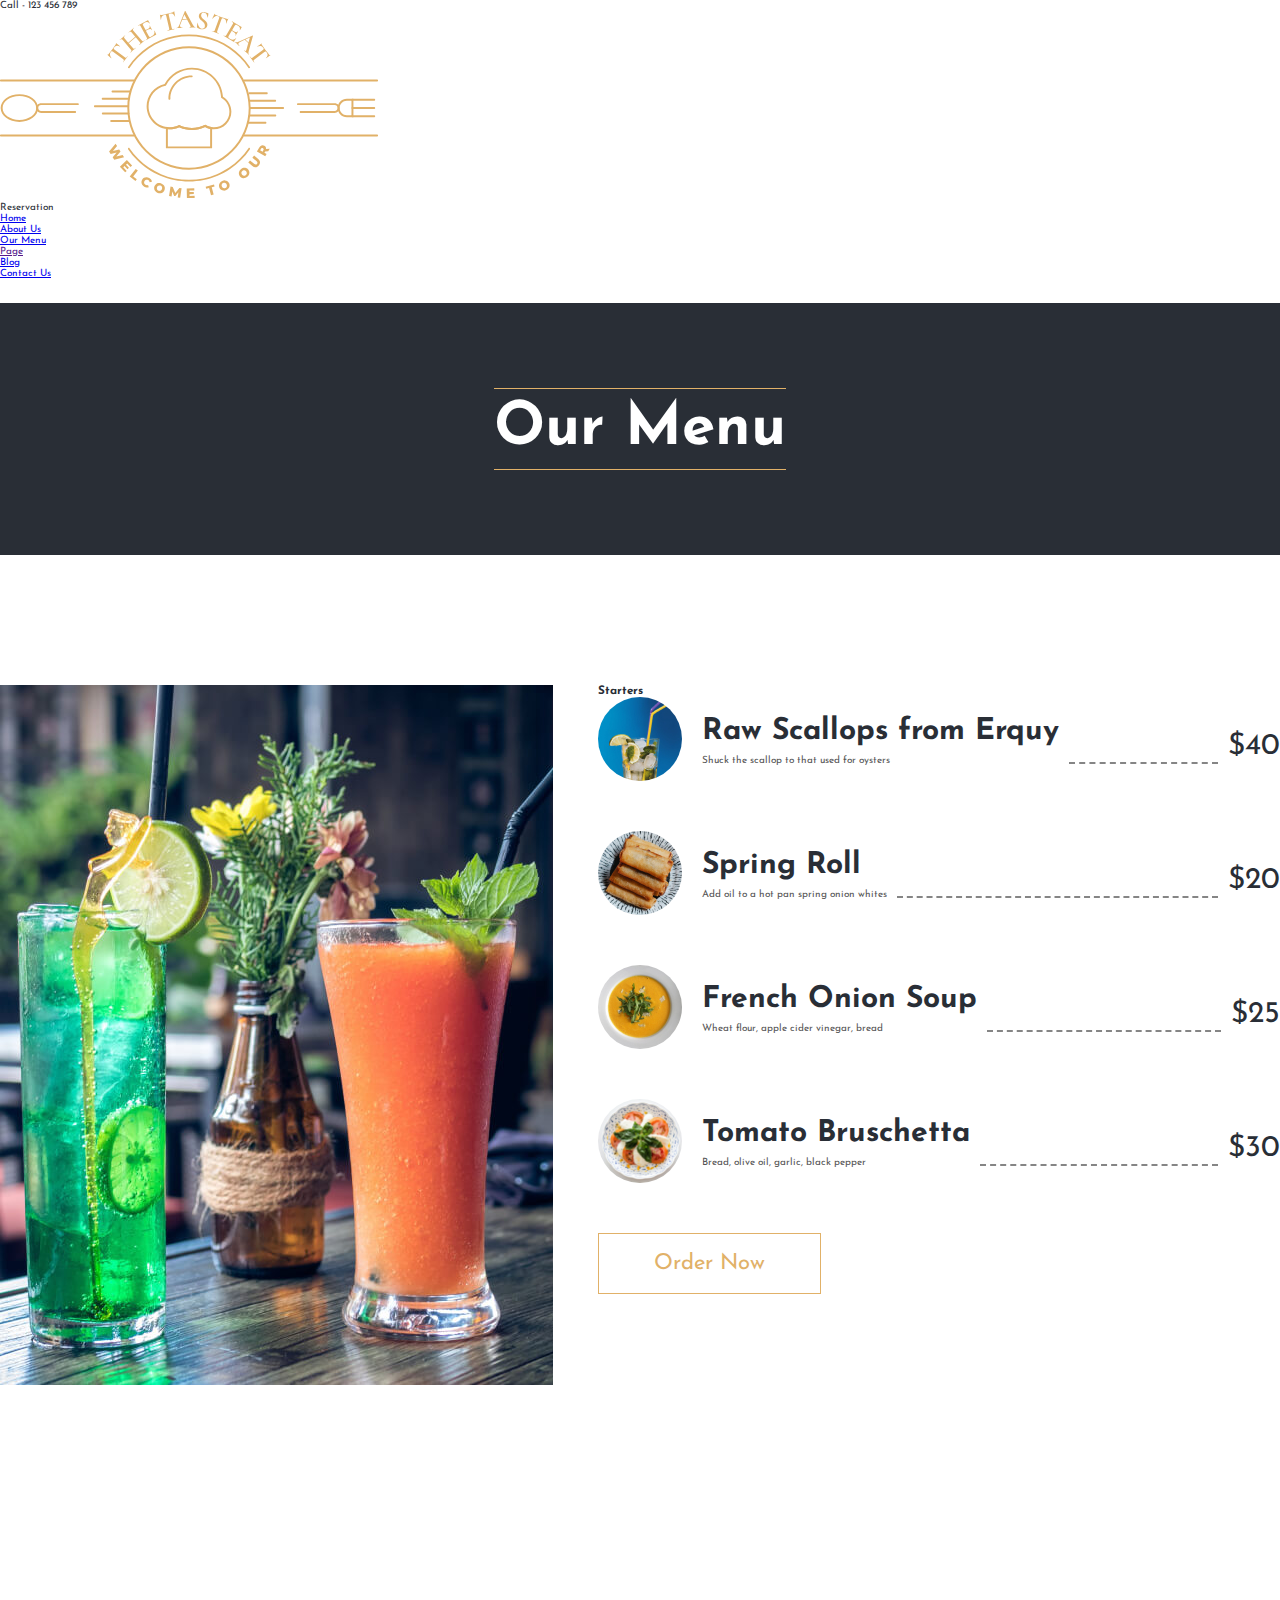
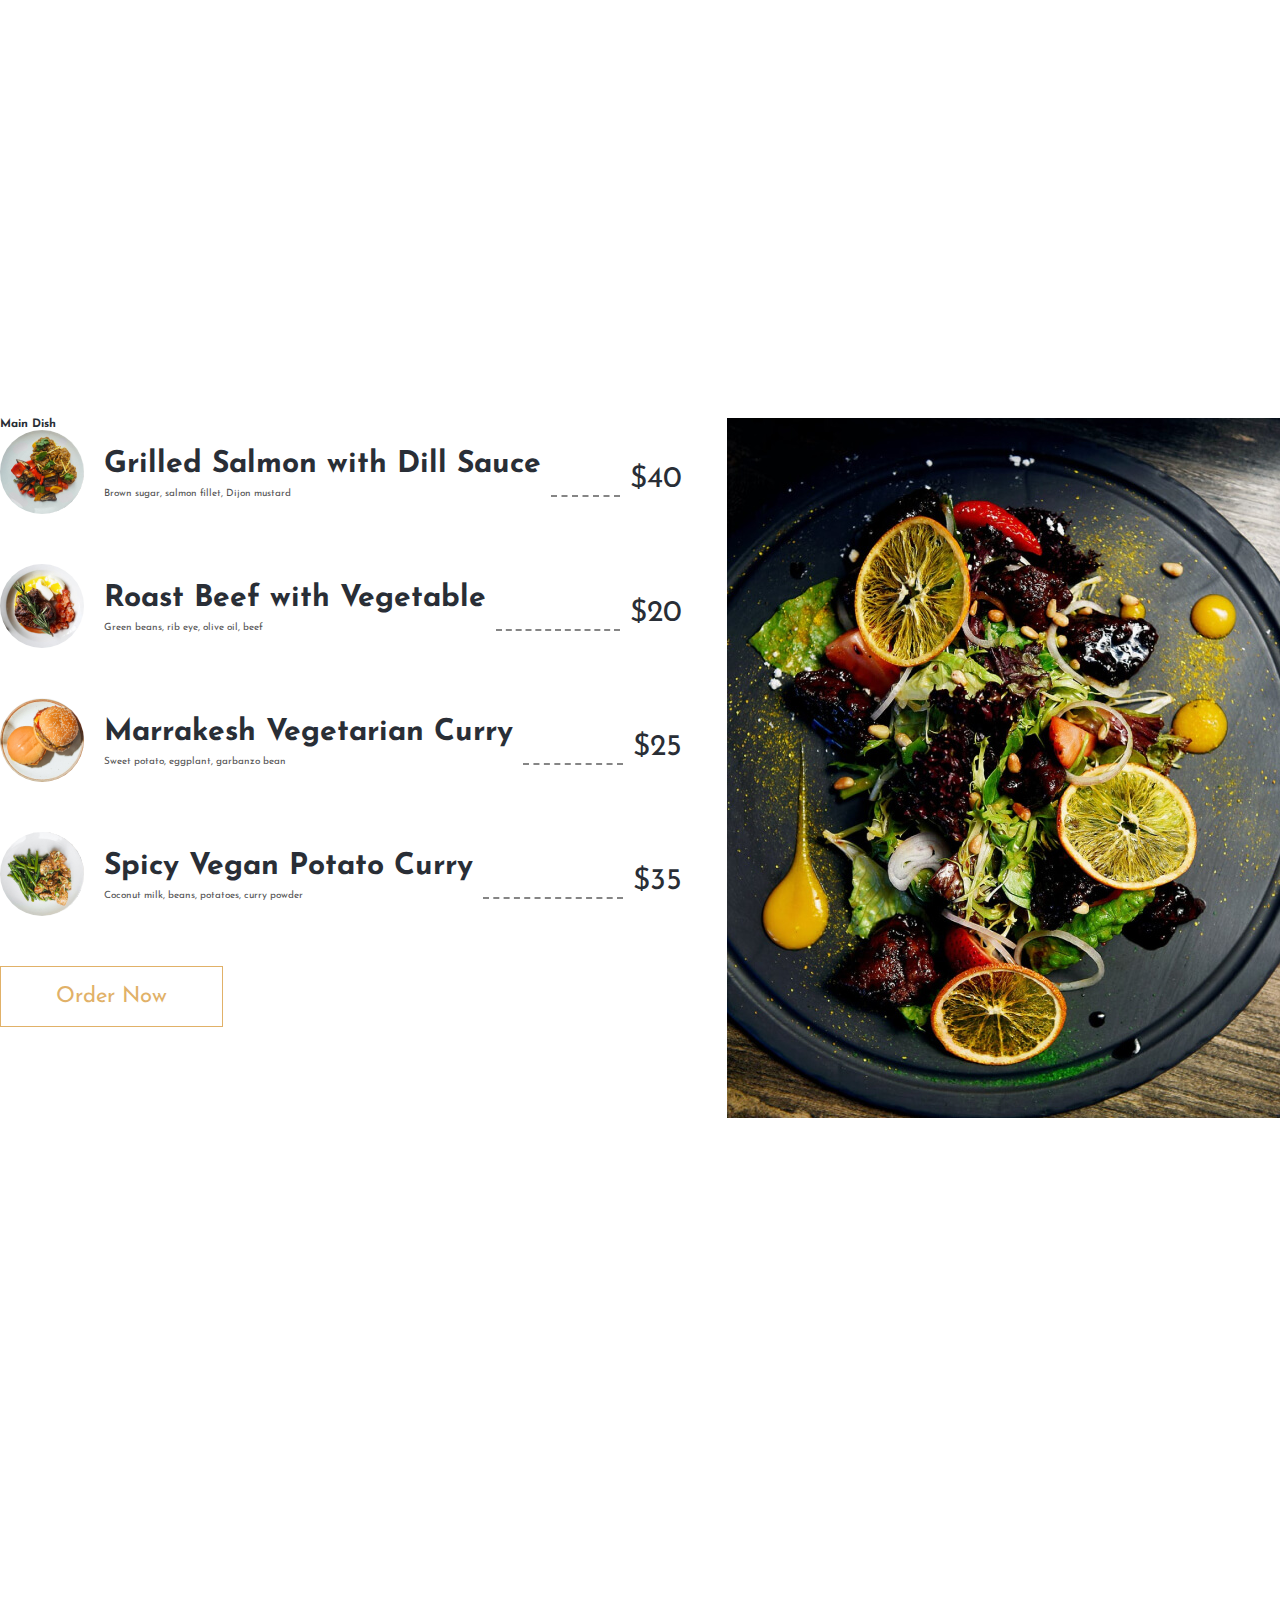
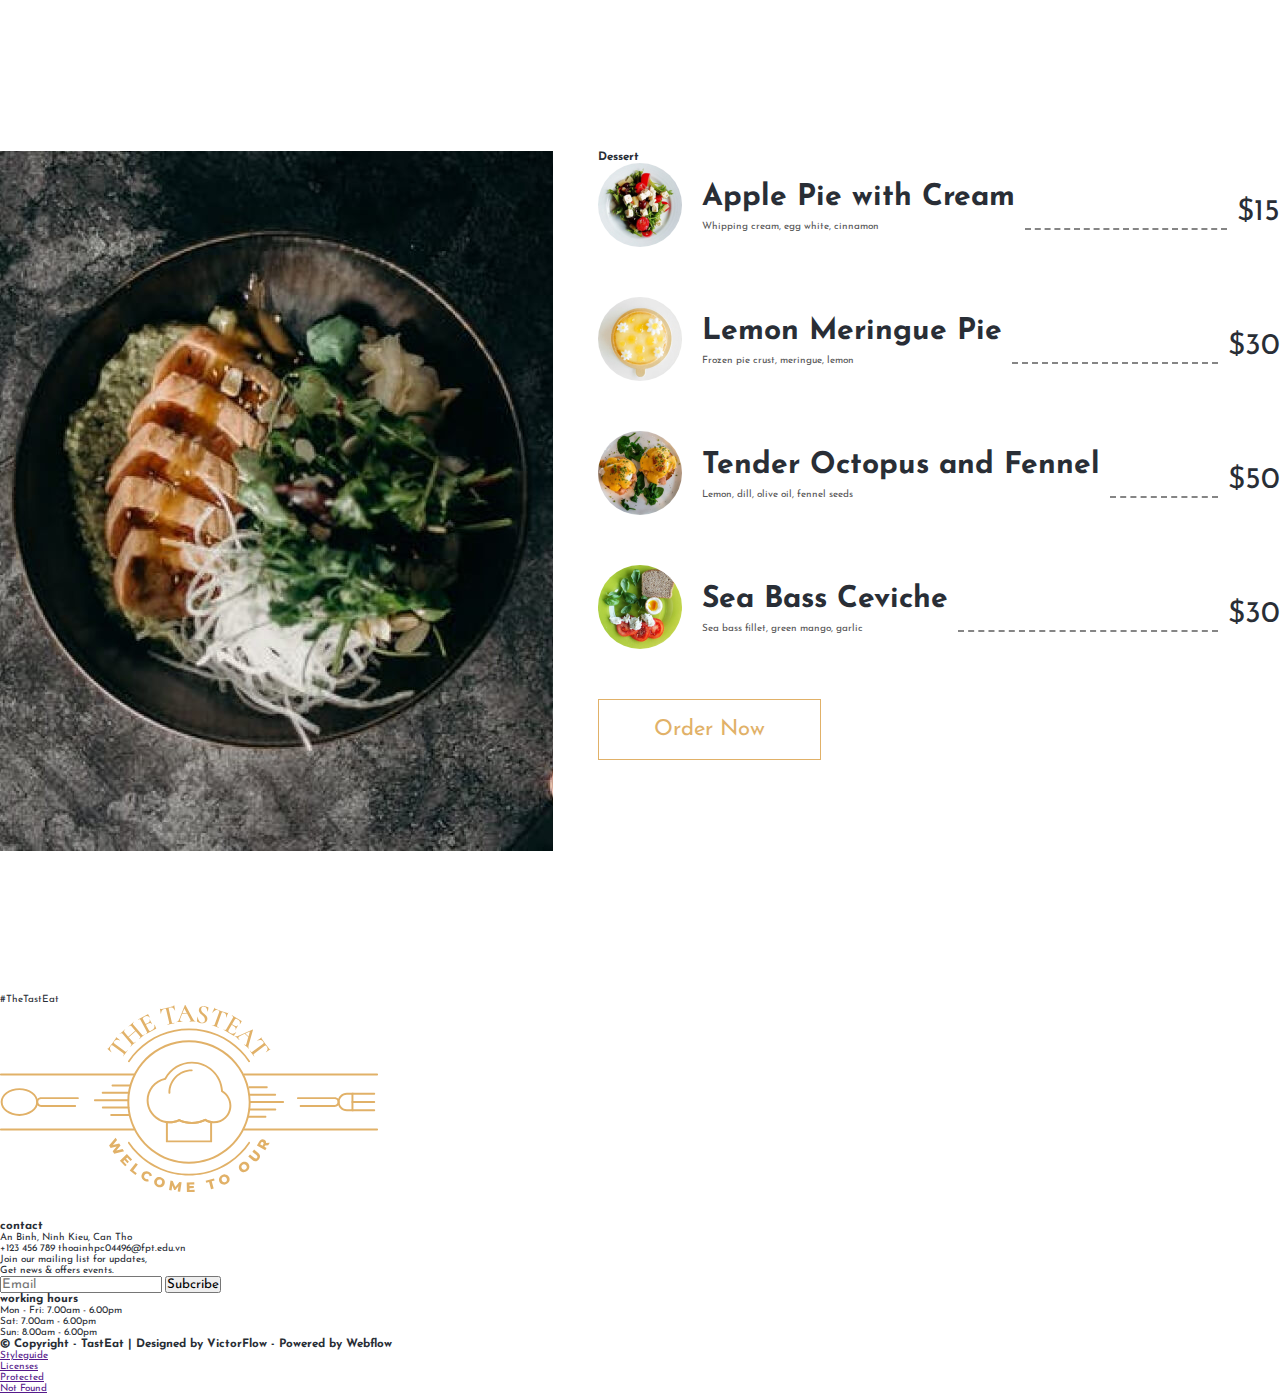
<file: ourmenu/index.html>
<!DOCTYPE html>
<html lang="en">

<head>
    <meta charset="UTF-8" />
    <meta http-equiv="X-UA-Compatible" content="IE=edge" />
    <meta name="viewport" content="width=device-width, initial-scale=1.0" />
    <link rel="stylesheet" href="https://cdnjs.cloudflare.com/ajax/libs/font-awesome/6.1.1/css/all.min.css"
        integrity="sha512-KfkfwYDsLkIlwQp6LFnl8zNdLGxu9YAA1QvwINks4PhcElQSvqcyVLLD9aMhXd13uQjoXtEKNosOWaZqXgel0g=="
        crossorigin="anonymous" referrerpolicy="no-referrer" />
    <link rel="stylesheet" href="style.css" />
    <link rel="stylesheet" href="../GlobalStyle/index.css" />
    <title>Our Menu</title>
</head>

<body>
    <div id="root">
        <header>
            <div class="banner">
                <div class="phone">Call - 123 456 789</div>
                <div class="logo">
                    <img src="../images/logo-brand.svg" alt="" />
                </div>
                <div class="reservation">Reservation</div>
            </div>
            <div class="header__menu">
                <nav>
                    <ul class="menu">
                        <li class="menu__item">
                            <a href="../index.html"> Home </a>
                        </li>
                        <li class="menu__item">
                            <a href="../about/index.html"> About Us </a>
                        </li>
                        <li class="menu__item">
                            <a href="#"> Our Menu </a>
                        </li>
                        <li class="menu__item">
                            <a href=""> Page </a>
                        </li>
                        <li class="menu__item">
                            <a href="../blog/index.html"> Blog </a>
                        </li>
                        <li class="menu__item">
                            <a href="../contact/index.html"> Contact Us </a>
                        </li>
                    </ul>
                    <div class="nav-icon">
                        <i class="fa-solid fa-bars"></i>
                    </div>
                    <ul class="social-media">
                        <li class="social__item">
                            <a href=""><i class="fa-brands fa-instagram"></i></a>
                        </li>
                        <li class="social__item">
                            <a href=""><i class="fa-brands fa-facebook"></i></a>
                        </li>
                        <li class="social__item">
                            <a href=""><i class="fa-brands fa-linkedin"></i></a>
                        </li>
                        <li class="social__item">
                            <a href=""><i class="fa-brands fa-github"></i></a>
                        </li>
                    </ul>
                </nav>
            </div>
        </header>
        <!-- End header -->
        <div id="slider">
            <div class="slider-wrapper">
                <h1 class="title">Our Menu</h1>
            </div>
        </div>
        <!-- End slider -->
        <content>
            <section class="starters">
                <div class="starters-section">
                    <div class="image">
                        <img src="../images/menu-image-1.jpg" alt="">
                    </div>
                    <div class="menu-wrap">
                        <h3 class="title">Starters</h3>
                        <div class="menu-list">
                            <div class="menu-item">
                                <div class="menu-info">
                                    <img src="../images/menu-item-image-1.jpg" alt="">
                                    <div class="menu-detail">
                                        <h3 class="title">
                                            Raw Scallops from Erquy
                                        </h3>
                                        <p class="desc">
                                            Shuck the scallop to that used for oysters
                                        </p>
                                    </div>
                                </div>
                                <div class="menu-dot-line"></div>
                                <p class="menu-price title">$40</p>
                            </div>
                            <div class="menu-item">
                                <div class="menu-info">
                                    <img src="../images/menu-item-image-2.jpg" alt="">
                                    <div class="menu-detail">
                                        <h3 class="title">
                                            Spring Roll
                                        </h3>
                                        <p class="desc">
                                            Add oil to a hot pan spring onion whites
                                        </p>
                                    </div>
                                </div>
                                <div class="menu-dot-line"></div>
                                <p class="menu-price title">$20</p>
                            </div>
                            <div class="menu-item">
                                <div class="menu-info">
                                    <img src="../images/menu-item-image-3.jpg" alt="">
                                    <div class="menu-detail">
                                        <h3 class="title">
                                            French Onion Soup
                                        </h3>
                                        <p class="desc">
                                            Wheat flour, apple cider vinegar, bread
                                        </p>
                                    </div>
                                </div>
                                <div class="menu-dot-line"></div>
                                <p class="menu-price title">$25</p>
                            </div>
                            <div class="menu-item">
                                <div class="menu-info">
                                    <img src="../images/menu-item-image-4.jpg" alt="">
                                    <div class="menu-detail">
                                        <h3 class="title">
                                            Tomato Bruschetta
                                        </h3>
                                        <p class="desc">
                                            Bread, olive oil, garlic, black pepper
                                        </p>
                                    </div>
                                </div>
                                <div class="menu-dot-line"></div>
                                <p class="menu-price title">$30</p>
                            </div>
                        </div>
                        <button>Order Now</button>
                    </div>
                </div>
            </section>
            <div class="parallax item-1">
            </div>
            <section class="maindish">
                <div class="maindish-section">
                    <div class="menu-wrap">
                        <h3 class="title">Main Dish</h3>
                        <div class="menu-list">
                            <div class="menu-item">
                                <div class="menu-info">
                                    <img src="../images/menu-item-image-5.jpg" alt="">
                                    <div class="menu-detail">
                                        <h3 class="title">
                                            Grilled Salmon with Dill Sauce
                                        </h3>
                                        <p class="desc">
                                            Brown sugar, salmon fillet, Dijon mustard
                                        </p>
                                    </div>
                                </div>
                                <div class="menu-dot-line"></div>
                                <p class="menu-price title">$40</p>
                            </div>
                            <div class="menu-item">
                                <div class="menu-info">
                                    <img src="../images/menu-item-image-6.jpg" alt="">
                                    <div class="menu-detail">
                                        <h3 class="title">
                                            Roast Beef with Vegetable
                                        </h3>
                                        <p class="desc">
                                            Green beans, rib eye, olive oil, beef
                                        </p>
                                    </div>
                                </div>
                                <div class="menu-dot-line"></div>
                                <p class="menu-price title">$20</p>
                            </div>
                            <div class="menu-item">
                                <div class="menu-info">
                                    <img src="../images/menu-item-image-7.jpg" alt="">
                                    <div class="menu-detail">
                                        <h3 class="title">
                                            Marrakesh Vegetarian Curry
                                        </h3>
                                        <p class="desc">
                                            Sweet potato, eggplant, garbanzo bean
                                        </p>
                                    </div>
                                </div>
                                <div class="menu-dot-line"></div>
                                <p class="menu-price title">$25</p>
                            </div>
                            <div class="menu-item">
                                <div class="menu-info">
                                    <img src="../images/menu-item-image-8.jpg" alt="">
                                    <div class="menu-detail">
                                        <h3 class="title">
                                            Spicy Vegan Potato Curry
                                        </h3>
                                        <p class="desc">
                                            Coconut milk, beans, potatoes, curry powder
                                        </p>
                                    </div>
                                </div>
                                <div class="menu-dot-line"></div>
                                <p class="menu-price title">$35</p>
                            </div>
                        </div>
                        <button>Order Now</button>
                    </div>
                    <div class="image">
                        <img src="../images/menu-image-2.jpg" alt="">
                    </div>
                </div>
            </section>
            <div class="parallax item-2"></div>
            <section class="dessert">
                <div class="dessert-section">
                    <div class="image">
                        <img src="../images/menu-image-3.jpg" alt="">
                    </div>
                    <div class="menu-wrap">
                        <h3 class="title">Dessert</h3>
                        <div class="menu-list">
                            <div class="menu-item">
                                <div class="menu-info">
                                    <img src="../images/menu-item-image-9.jpg" alt="">
                                    <div class="menu-detail">
                                        <h3 class="title">
                                            Apple Pie with Cream
                                        </h3>
                                        <p class="desc">
                                            Whipping cream, egg white, cinnamon
                                        </p>
                                    </div>
                                </div>
                                <div class="menu-dot-line"></div>
                                <p class="menu-price title">$15</p>
                            </div>
                            <div class="menu-item">
                                <div class="menu-info">
                                    <img src="../images/menu-item-image-10.jpg" alt="">
                                    <div class="menu-detail">
                                        <h3 class="title">
                                            Lemon Meringue Pie
                                        </h3>
                                        <p class="desc">
                                            Frozen pie crust, meringue, lemon
                                        </p>
                                    </div>
                                </div>
                                <div class="menu-dot-line"></div>
                                <p class="menu-price title">$30</p>
                            </div>
                            <div class="menu-item">
                                <div class="menu-info">
                                    <img src="../images/menu-item-image-11.jpg" alt="">
                                    <div class="menu-detail">
                                        <h3 class="title">
                                            Tender Octopus and Fennel
                                        </h3>
                                        <p class="desc">
                                            Lemon, dill, olive oil, fennel seeds
                                        </p>
                                    </div>
                                </div>
                                <div class="menu-dot-line"></div>
                                <p class="menu-price title">$50</p>
                            </div>
                            <div class="menu-item">
                                <div class="menu-info">
                                    <img src="../images/menu-item-image-12.jpg" alt="">
                                    <div class="menu-detail">
                                        <h3 class="title">
                                            Sea Bass Ceviche
                                        </h3>
                                        <p class="desc">
                                            Sea bass fillet, green mango, garlic
                                        </p>
                                    </div>
                                </div>
                                <div class="menu-dot-line"></div>
                                <p class="menu-price title">$30</p>
                            </div>
                        </div>
                        <button>Order Now</button>
                    </div>
                </div>
            </section>
        </content>
        <!-- End content -->
        <footer>
            <div class="footer-top">
                <div class="tagname">#TheTastEat</div>
                <div class="logo">
                    <img src="../images/logo-brand.svg" alt="" />
                </div>
                <ul class="social-media">
                    <li class="social__item">
                        <a href=""><i class="fa-brands fa-instagram"></i></a>
                    </li>
                    <li class="social__item">
                        <a href=""><i class="fa-brands fa-facebook"></i></a>
                    </li>
                    <li class="social__item">
                        <a href=""><i class="fa-brands fa-linkedin"></i></a>
                    </li>
                    <li class="social__item">
                        <a href=""><i class="fa-brands fa-github"></i></a>
                    </li>
                </ul>
            </div>
            <div class="footer-container">
                <div class="contact">
                    <h3 class="title">contact</h3>
                    <p>An Binh, Ninh Kieu, Can Tho</p>
                    <span>+123 456 789</span>
                    <span>thoainhpc04496@fpt.edu.vn</span>
                </div>
                <div class="subcribe">
                    <p class="title">
                        Join our mailing list for updates, <br />
                        Get news & offers events.
                    </p>
                    <div class="action">
                        <input type="text" maxlength="256" placeholder="Email" />
                        <button>Subcribe</button>
                    </div>
                </div>
                <div class="timework">
                    <h3 class="title">working hours</h3>
                    <p><span>Mon - Fri:</span> 7.00am - 6.00pm</p>
                    <p><span>Sat:</span> 7.00am - 6.00pm</p>
                    <p><span>Sun:</span> 8.00am - 6.00pm</p>
                </div>
            </div>
            <div class="copyright">
                <h3>
                    © Copyright - TastEat | Designed by <span>VictorFlow</span> -
                    Powered by <span>Webflow</span>
                </h3>
                <ul>
                    <li>
                        <a href=""> Styleguide </a>
                    </li>
                    <li>
                        <a href=""> Licenses </a>
                    </li>
                    <li>
                        <a href=""> Protected </a>
                    </li>
                    <li>
                        <a href=""> Not Found </a>
                    </li>
                </ul>
            </div>
        </footer>
        <!-- End footer -->
    </div>
    <script src="../GlobalStyle/headerSticky.js"></script>
</body>

</html>
</file>
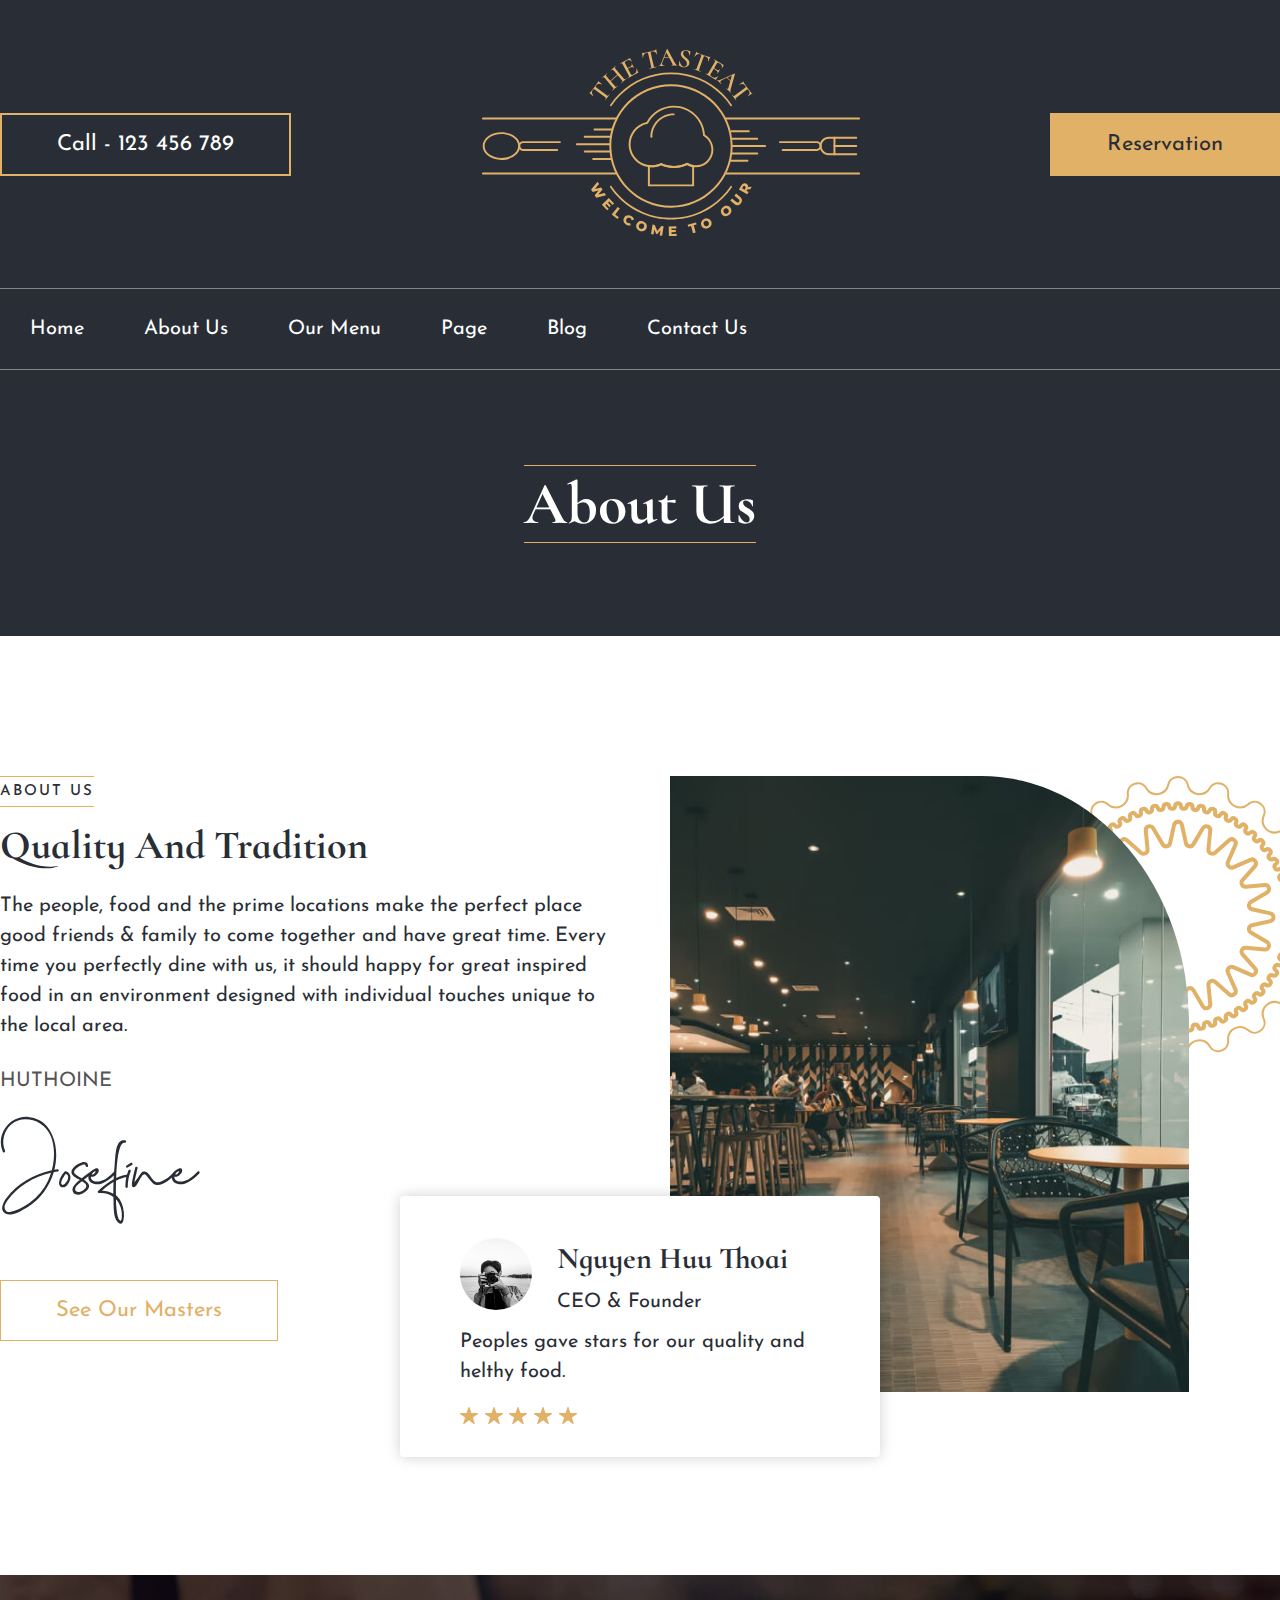
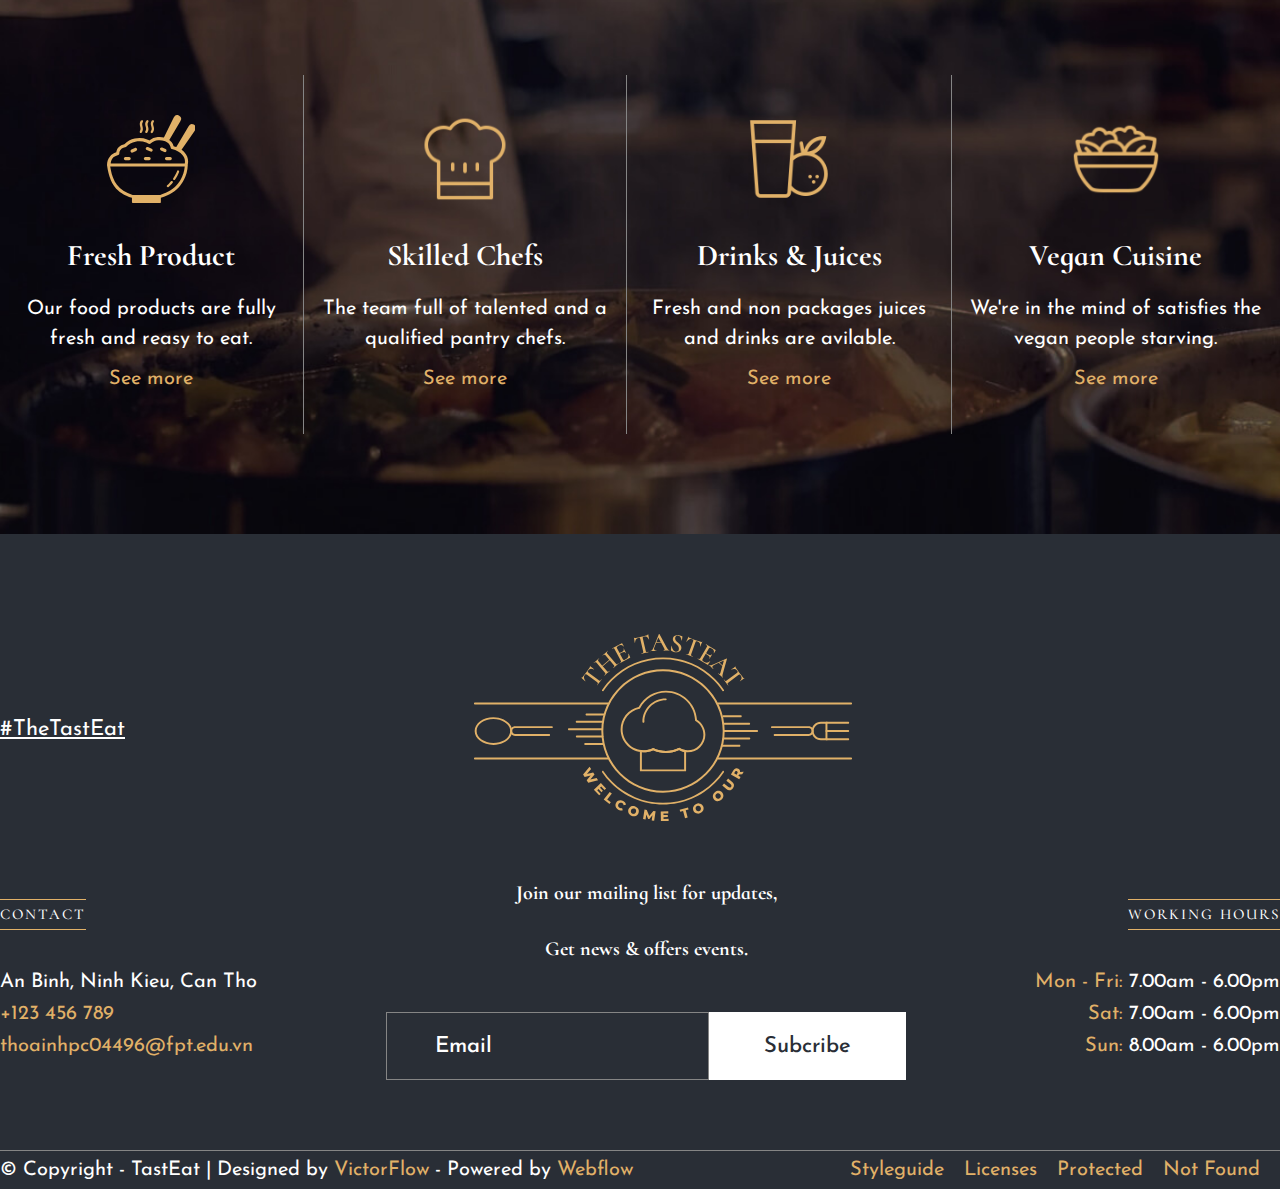
<file: html/about.html>
<!DOCTYPE html>
<html lang="en">

<head>
    <meta charset="UTF-8">
    <meta http-equiv="X-UA-Compatible" content="IE=edge">
    <meta name="viewport" content="width=device-width, initial-scale=1.0">
    <link rel="stylesheet" href="https://cdnjs.cloudflare.com/ajax/libs/font-awesome/6.1.1/css/all.min.css"
        integrity="sha512-KfkfwYDsLkIlwQp6LFnl8zNdLGxu9YAA1QvwINks4PhcElQSvqcyVLLD9aMhXd13uQjoXtEKNosOWaZqXgel0g=="
        crossorigin="anonymous" referrerpolicy="no-referrer" />
    <link rel="stylesheet" href="../css/globalstyle.css">
    <link rel="stylesheet" href="../css/about.css">
    <title>About Us</title>
</head>

<body>
    <div id="root">
        <header>
            <div class="banner">
                <div class="phone">Call - 123 456 789</div>
                <div class="logo">
                    <img src="../images/logo-brand.svg" alt="" />
                </div>
                <div class="reservation">Reservation</div>
            </div>
            <div class="header__menu">
                <nav>
                    <ul class="menu">
                        <li class="menu__item">
                            <a href="../index.html"> Home </a>
                        </li>
                        <li class="menu__item">
                            <a href="#"> About Us </a>
                        </li>
                        <li class="menu__item">
                            <a href="../html/ourmenu.html"> Our Menu </a>
                            <ul class="sub-menu">
                                <li><a href="../html/ourmenu.html#starters">Starter</a></li>
                                <li><a href="../html/ourmenu.html#maindish">Main Dish</a></li>
                                <li><a href="../html/ourmenu.html#dessert">Dessert</a></li>
                            </ul>
                        </li>
                        <li class="menu__item">
                            <a href=""> Page </a>
                        </li>
                        <li class="menu__item">
                            <a href="../html/blog.html"> Blog </a>
                        </li>
                        <li class="menu__item">
                            <a href="../html/contact.html"> Contact Us </a>
                        </li>
                    </ul>
                    <div class="nav-icon">
                        <i class="fa-solid fa-bars"></i>
                    </div>
                    <ul class="social-media">
                        <li class="social__item">
                            <a href=""><i class="fa-brands fa-instagram"></i></a>
                        </li>
                        <li class="social__item">
                            <a href=""><i class="fa-brands fa-facebook"></i></a>
                        </li>
                        <li class="social__item">
                            <a href=""><i class="fa-brands fa-linkedin"></i></a>
                        </li>
                        <li class="social__item">
                            <a href=""><i class="fa-brands fa-github"></i></a>
                        </li>
                    </ul>
                </nav>
            </div>
        </header>
        <div id="slider">
            <div class="slider-wrapper">
                <h1 class="title">
                    About Us
                </h1>
            </div>
        </div>
        <content>
            <section class="about">
                <div class="about-section">
                    <div class="about-content">
                        <h3 class="category">
                            About Us
                        </h3>
                        <h3 class="title">
                            Quality And Tradition
                        </h3>
                        <p class="desc">
                            The people, food and the prime locations make the perfect place good friends & family to
                            come together and have great time. Every time you perfectly dine with us, it should happy
                            for great inspired food in an environment designed with individual touches unique to the
                            local area.
                        </p>
                        <div class="about-us-sign">
                            <p class="desc">Huthoine</p>
                            <img src="../images/josefin-sign.svg" alt="">
                        </div>
                        <button>See Our Masters</button>
                    </div>
                    <div class="about-img">
                        <div class="gold-pattern">
                            <img src="../images/gold-pattern.svg" alt="">
                        </div>
                        <div class="image">
                            <img src="../images/about-interior-1.jpg" alt="">
                        </div>
                    </div>
                    <div class="about-author">
                        <div class="info">
                            <div class="avatar">
                                <img src="../images/author.jpg" alt="">
                            </div>
                            <div class="intro">
                                <h3 class="title">Nguyen Huu Thoai</h3>
                                <p class="desc">CEO & Founder</p>
                            </div>
                        </div>
                        <div class="desc">
                            Peoples gave stars for our quality
                            and helthy food.
                        </div>
                        <div class="star">
                            <img src="../images/about-rating.svg" alt="">
                        </div>
                    </div>
                </div>
            </section>
            <section class="feature">
                <div class="feature-section">
                    <div class="feature-item">
                        <div class="img">
                            <img src="../images/feature-icon-1.svg" alt="">
                        </div>
                        <h3 class="title">Fresh Product</h3>
                        <p class="desc">Our food products are fully fresh
                            and reasy to eat.</p>
                        <a href="" class="more">See more</a>
                    </div>
                    <div class="feature-item">
                        <div class="img">
                            <img src="../images/feature-icon-2.svg" alt="">
                        </div>
                        <h3 class="title">Skilled Chefs</h3>
                        <p class="desc">The team full of talented and a
                            qualified pantry chefs.</p>
                        <a href="" class="more">See more</a>
                    </div>
                    <div class="feature-item">
                        <div class="img">
                            <img src="../images/feature-icon-3.svg" alt="">
                        </div>
                        <h3 class="title">Drinks & Juices</h3>
                        <p class="desc">Fresh and non packages juices
                            and drinks are avilable.</p>
                        <a href="" class="more">See more</a>
                    </div>
                    <div class="feature-item">
                        <div class="img">
                            <img src="../images/feature-icon-4.svg" alt="">
                        </div>
                        <h3 class="title">Vegan Cuisine</h3>
                        <p class="desc">We're in the mind of satisfies the
                            vegan people starving.</p>
                        <a href="" class="more">See more</a>
                    </div>
                </div>
            </section>

        </content>
        <footer>
            <div class="footer-top">
                <div class="tagname">#TheTastEat</div>
                <div class="logo">
                    <img src="../images/logo-brand.svg" alt="" />
                </div>
                <ul class="social-media">
                    <li class="social__item">
                        <a href=""><i class="fa-brands fa-instagram"></i></a>
                    </li>
                    <li class="social__item">
                        <a href=""><i class="fa-brands fa-facebook"></i></a>
                    </li>
                    <li class="social__item">
                        <a href=""><i class="fa-brands fa-linkedin"></i></a>
                    </li>
                    <li class="social__item">
                        <a href=""><i class="fa-brands fa-github"></i></a>
                    </li>
                </ul>
            </div>
            <div class="footer-container">
                <div class="contact">
                    <h3 class="title">contact</h3>
                    <p>An Binh, Ninh Kieu, Can Tho</p>
                    <span>+123 456 789</span>
                    <span>thoainhpc04496@fpt.edu.vn</span>
                </div>
                <div class="subcribe">
                    <p class="title">
                        Join our mailing list for updates, <br />
                        Get news & offers events.
                    </p>
                    <div class="action">
                        <input type="text" maxlength="256" placeholder="Email" />
                        <button>Subcribe</button>
                    </div>
                </div>
                <div class="timework">
                    <h3 class="title">working hours</h3>
                    <p><span>Mon - Fri:</span> 7.00am - 6.00pm</p>
                    <p><span>Sat:</span> 7.00am - 6.00pm</p>
                    <p><span>Sun:</span> 8.00am - 6.00pm</p>
                </div>
            </div>
            <div class="copyright">
                <h3>
                    © Copyright - TastEat | Designed by <span>VictorFlow</span> -
                    Powered by <span>Webflow</span>
                </h3>
                <ul>
                    <li>
                        <a href=""> Styleguide </a>
                    </li>
                    <li>
                        <a href=""> Licenses </a>
                    </li>
                    <li>
                        <a href=""> Protected </a>
                    </li>
                    <li>
                        <a href=""> Not Found </a>
                    </li>
                </ul>
            </div>
        </footer>
    </div>
    <script src="../js/headerSticky.js"></script>
    <script src="../GlobalStyle/headerSticky.js"></script>
</body>

</html>
</file>
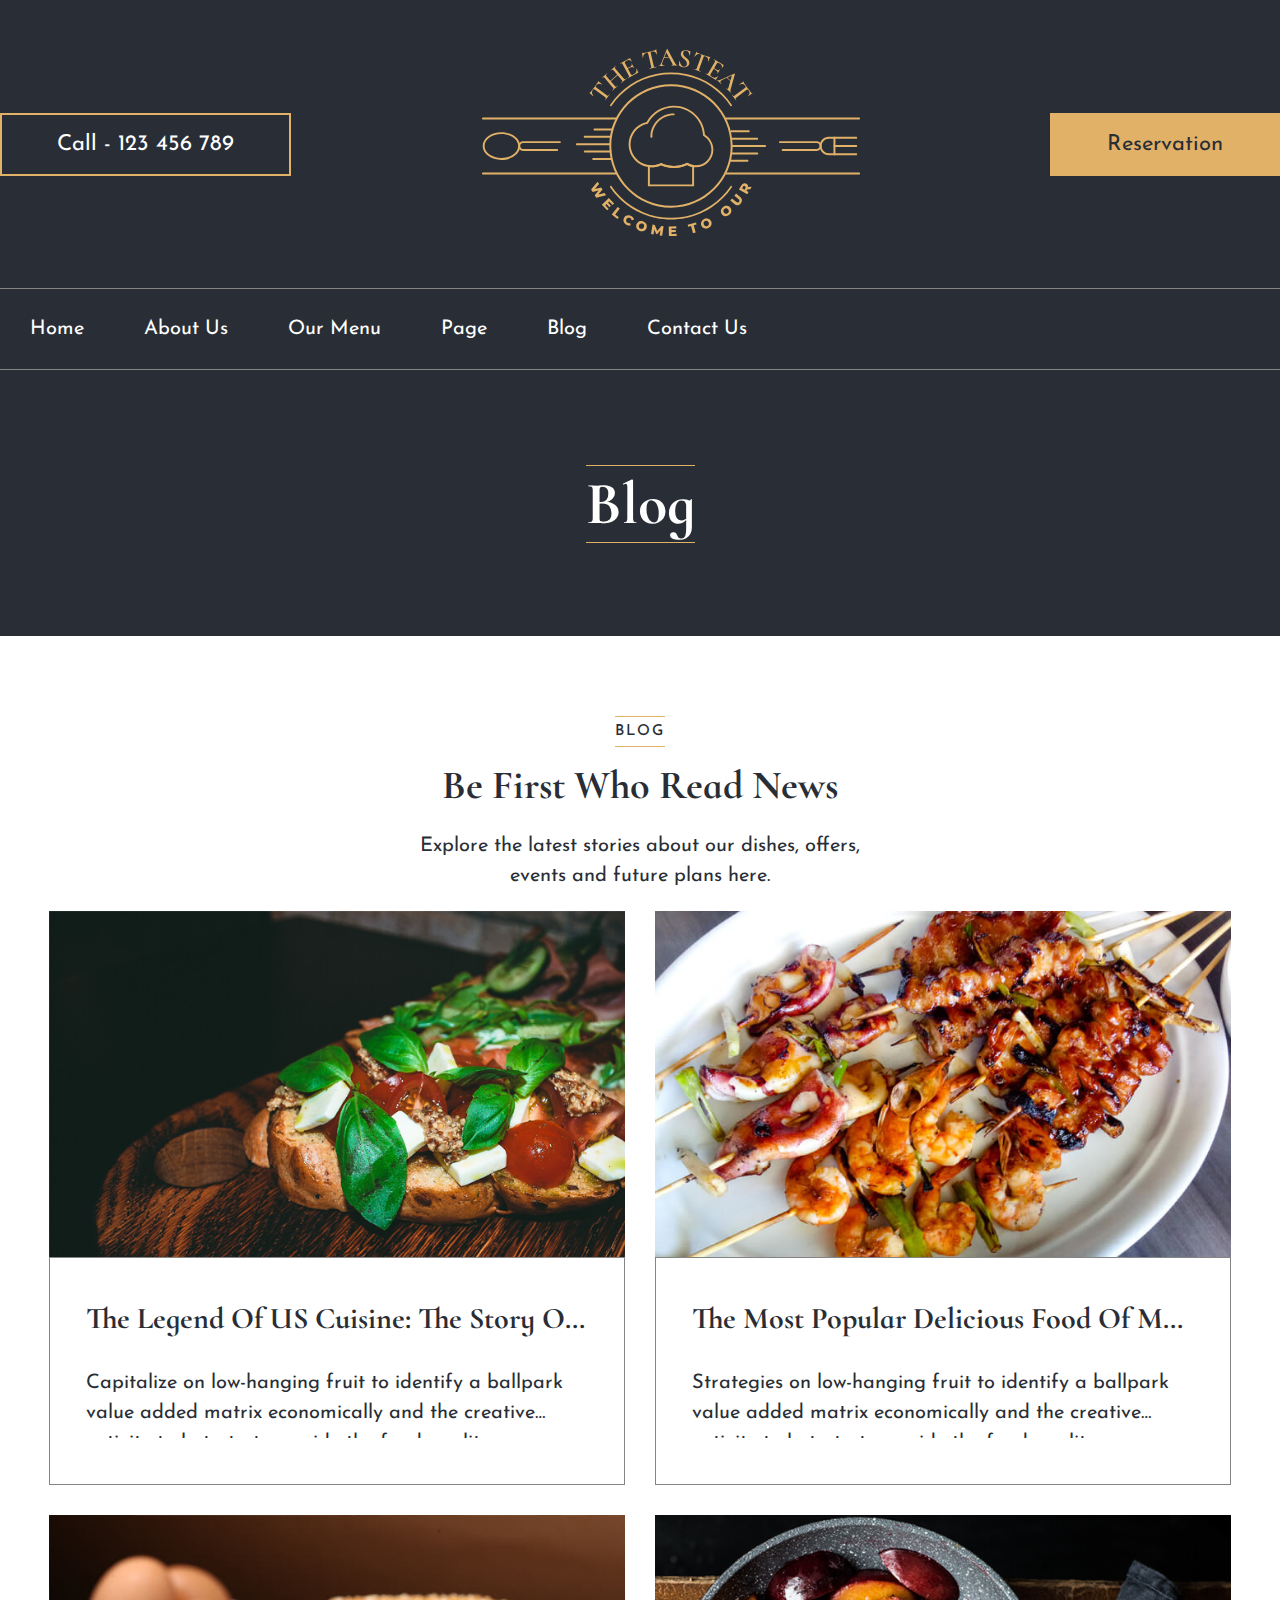
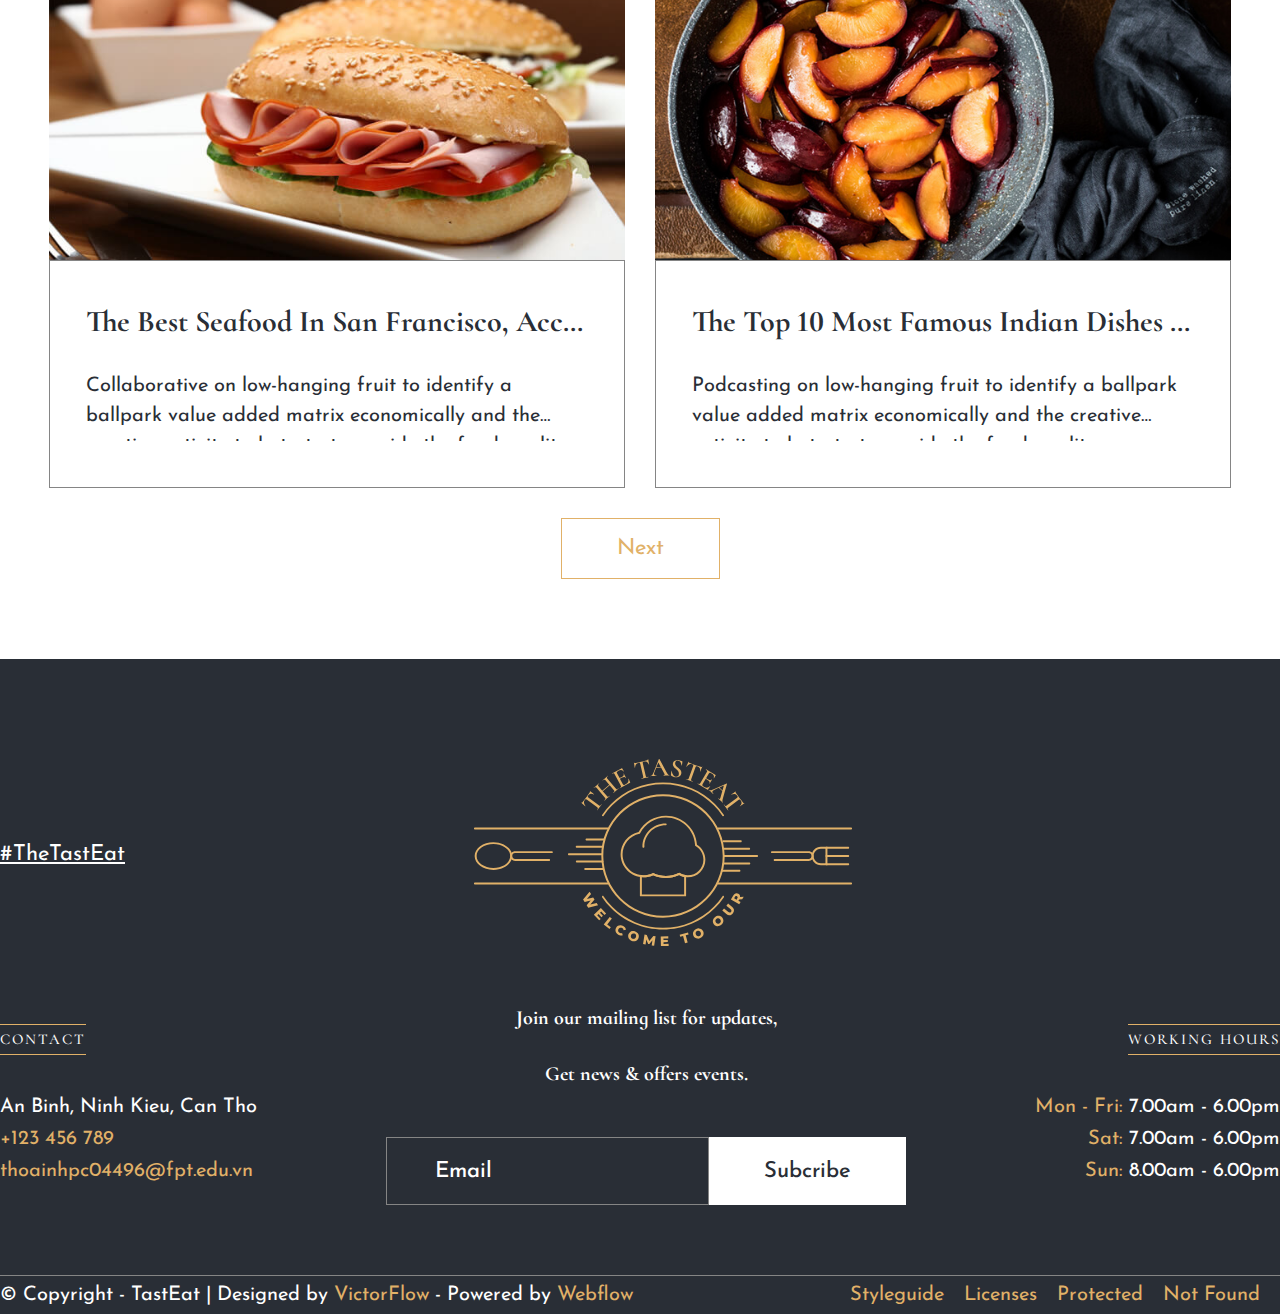
<file: html/blog.html>
<!DOCTYPE html>
<html lang="en">
  <head>
    <meta charset="UTF-8" />
    <meta http-equiv="X-UA-Compatible" content="IE=edge" />
    <meta name="viewport" content="width=device-width, initial-scale=1.0" />
    <link
      rel="stylesheet"
      href="https://cdnjs.cloudflare.com/ajax/libs/font-awesome/6.1.1/css/all.min.css"
      integrity="sha512-KfkfwYDsLkIlwQp6LFnl8zNdLGxu9YAA1QvwINks4PhcElQSvqcyVLLD9aMhXd13uQjoXtEKNosOWaZqXgel0g=="
      crossorigin="anonymous"
      referrerpolicy="no-referrer"
    />
    <link rel="stylesheet" href="../css/style.css" />
    <link rel="stylesheet" href="../css/globalstyle.css" />
    <link rel="stylesheet" href="../css/blog.css" />
    <title>Blog</title>
  </head>

  <body>
    <div id="root">
      <header>
        <div class="banner">
          <div class="phone">Call - 123 456 789</div>
          <div class="logo">
            <img src="../images/logo-brand.svg" alt="" />
          </div>
          <div class="reservation">Reservation</div>
        </div>
        <div class="header__menu">
          <nav>
            <ul class="menu">
              <li class="menu__item">
                <a href="../index.html"> Home </a>
              </li>
              <li class="menu__item">
                <a href="../html/about.html"> About Us </a>
              </li>
              <li class="menu__item">
                <a href="../html/ourmenu.html"> Our Menu </a>
              </li>
              <li class="menu__item">
                <a href=""> Page </a>
              </li>
              <li class="menu__item">
                <a href="#"> Blog </a>
              </li>
              <li class="menu__item">
                <a href="../html/contact.html"> Contact Us </a>
              </li>
            </ul>
            <div class="nav-icon">
              <i class="fa-solid fa-bars"></i>
            </div>
            <ul class="social-media">
              <li class="social__item">
                <a href=""><i class="fa-brands fa-instagram"></i></a>
              </li>
              <li class="social__item">
                <a href=""><i class="fa-brands fa-facebook"></i></a>
              </li>
              <li class="social__item">
                <a href=""><i class="fa-brands fa-linkedin"></i></a>
              </li>
              <li class="social__item">
                <a href=""><i class="fa-brands fa-github"></i></a>
              </li>
            </ul>
          </nav>
        </div>
      </header>
      <!-- End header -->
      <div id="slider">
        <div class="slider-wrapper">
          <h1 class="title">Blog</h1>
        </div>
      </div>
      <!-- End slider -->
      <content>
        <section class="blog">
          <h3 class="category">blog</h3>
          <h3 class="title">Be First Who Read News</h3>
          <p class="desc">
            Explore the latest stories about our dishes, offers, events and
            future plans here.
          </p>
          <div class="blog-wrapper">
            <div class="blog-list"></div>
            <button>
              Next
              <i class="fa fa-angle-right"></i>
            </button>
          </div>
        </section>
      </content>
      <!-- End content -->
      <footer>
        <div class="footer-top">
          <div class="tagname">#TheTastEat</div>
          <div class="logo">
            <img src="../images/logo-brand.svg" alt="" />
          </div>
          <ul class="social-media">
            <li class="social__item">
              <a href=""><i class="fa-brands fa-instagram"></i></a>
            </li>
            <li class="social__item">
              <a href=""><i class="fa-brands fa-facebook"></i></a>
            </li>
            <li class="social__item">
              <a href=""><i class="fa-brands fa-linkedin"></i></a>
            </li>
            <li class="social__item">
              <a href=""><i class="fa-brands fa-github"></i></a>
            </li>
          </ul>
        </div>
        <div class="footer-container">
          <div class="contact">
            <h3 class="title">contact</h3>
            <p>An Binh, Ninh Kieu, Can Tho</p>
            <span>+123 456 789</span>
            <span>thoainhpc04496@fpt.edu.vn</span>
          </div>
          <div class="subcribe">
            <p class="title">
              Join our mailing list for updates, <br />
              Get news & offers events.
            </p>
            <div class="action">
              <input type="text" maxlength="256" placeholder="Email" />
              <button>Subcribe</button>
            </div>
          </div>
          <div class="timework">
            <h3 class="title">working hours</h3>
            <p><span>Mon - Fri:</span> 7.00am - 6.00pm</p>
            <p><span>Sat:</span> 7.00am - 6.00pm</p>
            <p><span>Sun:</span> 8.00am - 6.00pm</p>
          </div>
        </div>
        <div class="copyright">
          <h3>
            © Copyright - TastEat | Designed by <span>VictorFlow</span> -
            Powered by <span>Webflow</span>
          </h3>
          <ul>
            <li>
              <a href=""> Styleguide </a>
            </li>
            <li>
              <a href=""> Licenses </a>
            </li>
            <li>
              <a href=""> Protected </a>
            </li>
            <li>
              <a href=""> Not Found </a>
            </li>
          </ul>
        </div>
      </footer>
      <!-- End footer -->
    </div>
    <script src="../js/render.js"></script>
    <script src="../js/headerSticky.js"></script>
  </body>
</html>
</file>
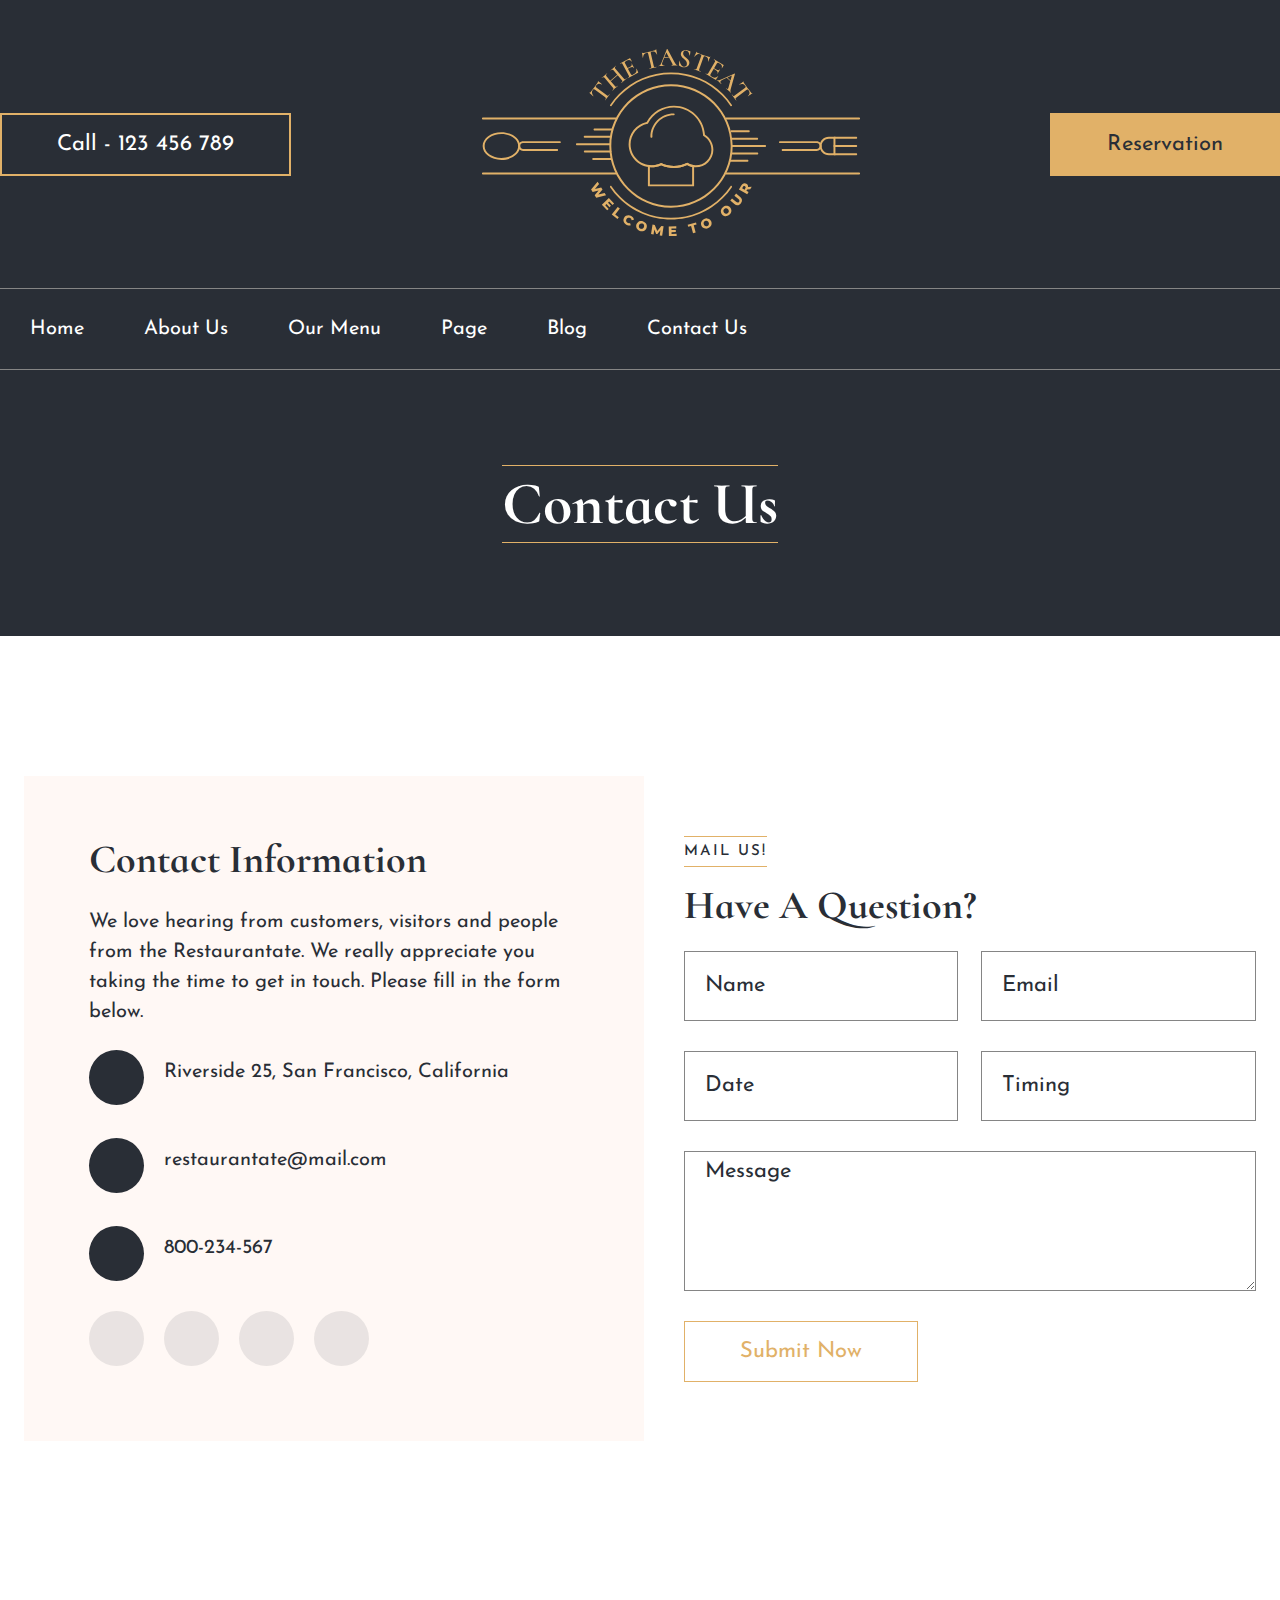
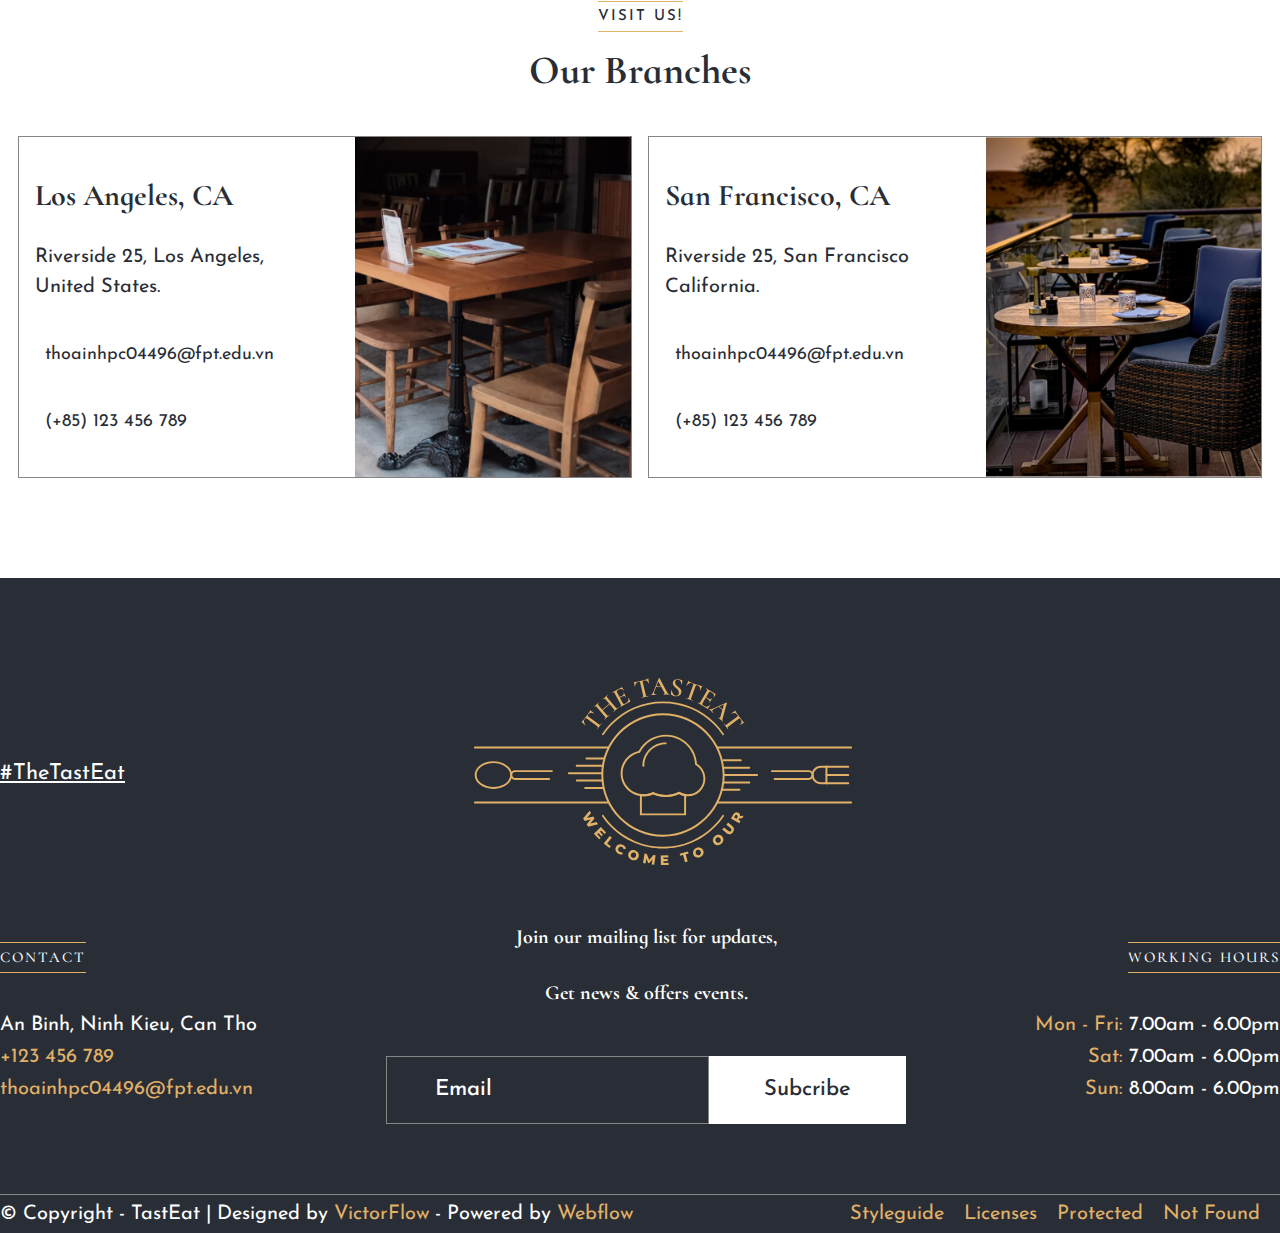
<file: html/contact.html>
<!DOCTYPE html>
<html lang="en">
  <head>
    <meta charset="UTF-8" />
    <meta http-equiv="X-UA-Compatible" content="IE=edge" />
    <meta name="viewport" content="width=device-width, initial-scale=1.0" />
    <link
      rel="stylesheet"
      href="https://cdnjs.cloudflare.com/ajax/libs/font-awesome/6.1.1/css/all.min.css"
      integrity="sha512-KfkfwYDsLkIlwQp6LFnl8zNdLGxu9YAA1QvwINks4PhcElQSvqcyVLLD9aMhXd13uQjoXtEKNosOWaZqXgel0g=="
      crossorigin="anonymous"
      referrerpolicy="no-referrer"
    />
    <link rel="stylesheet" href="../css/contact.css" />
    <link rel="stylesheet" href="../css/globalstyle.css" />
    <title>Contact Us</title>
  </head>

  <body>
    <div id="root">
      <header>
        <div class="banner">
          <div class="phone">Call - 123 456 789</div>
          <div class="logo">
            <img src="../images/logo-brand.svg" alt="" />
          </div>
          <div class="reservation">Reservation</div>
        </div>
        <div class="header__menu">
          <nav>
            <ul class="menu">
              <li class="menu__item">
                <a href="../index.html"> Home </a>
              </li>
              <li class="menu__item">
                <a href="../html/about.html"> About Us </a>
              </li>
              <li class="menu__item">
                <a href="../html/ourmenu.html"> Our Menu </a>
              </li>
              <li class="menu__item">
                <a href=""> Page </a>
              </li>
              <li class="menu__item">
                <a href="../html/blog.html"> Blog </a>
              </li>
              <li class="menu__item">
                <a href="#"> Contact Us </a>
              </li>
            </ul>
            <div class="nav-icon">
              <i class="fa-solid fa-bars"></i>
            </div>
            <ul class="social-media">
              <li class="social__item">
                <a href=""><i class="fa-brands fa-instagram"></i></a>
              </li>
              <li class="social__item">
                <a href=""><i class="fa-brands fa-facebook"></i></a>
              </li>
              <li class="social__item">
                <a href=""><i class="fa-brands fa-linkedin"></i></a>
              </li>
              <li class="social__item">
                <a href=""><i class="fa-brands fa-github"></i></a>
              </li>
            </ul>
          </nav>
        </div>
      </header>
      <!-- End header -->
      <div id="slider">
        <div class="slider-wrapper">
          <h1 class="title">Contact Us</h1>
        </div>
      </div>
      <!-- End slider -->
      <content>
        <section class="contact">
          <div class="contact-wrapper">
            <div class="contact-info">
              <h3 class="title">Contact Information</h3>
              <p class="desc">
                We love hearing from customers, visitors and people from the
                Restaurantate. We really appreciate you taking the time to get
                in touch. Please fill in the form below.
              </p>
              <div class="contact-info-item">
                <div class="contact-icon-wrap">
                  <i class="fa fa-light fa-location-dot"></i>
                </div>
                <a href="" class="desc"
                  >Riverside 25, San Francisco, California</a
                >
              </div>
              <div class="contact-info-item">
                <div class="contact-icon-wrap">
                  <i class="fa fa-light fa-envelope"></i>
                </div>
                <a href="" class="desc">restaurantate@mail.com</a>
              </div>
              <div class="contact-info-item">
                <div class="contact-icon-wrap">
                  <i class="fa fa-light fa-phone"></i>
                </div>
                <a href="" class="desc">800-234-567</a>
              </div>
              <div class="contact-social-wrap-list">
                <a class="contact-social-wrap" href="">
                  <i class="fa-brands fa-instagram"></i>
                </a>
                <a class="contact-social-wrap" href="">
                  <i class="fa-brands fa-facebook"></i>
                </a>
                <a class="contact-social-wrap" href="">
                  <i class="fa-brands fa-twitter"></i>
                </a>
                <a class="contact-social-wrap" href="">
                  <i class="fa-brands fa-pinterest"></i>
                </a>
              </div>
            </div>
            <div class="contact-form">
              <h3 class="category">Mail Us!</h3>
              <h3 class="title">Have A Question?</h3>
              <form action="">
                <input type="text" placeholder="Name" />
                <input type="text" placeholder="Email" />
                <input type="text" placeholder="Date" />
                <input type="text" placeholder="Timing" />
                <textarea
                  name=""
                  id=""
                  maxlength="5000"
                  placeholder="Message"
                ></textarea>
                <button>Submit Now</button>
              </form>
            </div>
          </div>
        </section>
        <section class="branches">
          <div class="branches-wrapper">
            <h3 class="category">Visit Us!</h3>
            <h3 class="title">Our Branches</h3>
            <div class="branches-list">
              <div class="branches-item">
                <div class="info">
                  <h3 class="title">Los Angeles, CA</h3>
                  <p class="desc">Riverside 25, Los Angeles, United States.</p>

                  <p class="mail">
                    <i class="fa fa-thin fa-envelope"></i>
                    <a href="mailto:thoainhpc04496@fpt.edu.vn"
                      >thoainhpc04496@fpt.edu.vn</a
                    >
                  </p>
                  <p class="phone">
                    <i class="fa fa-thin fa-phone"></i>
                    <a href="tel:+123456789">(+85) 123 456 789</a>
                  </p>
                </div>
                <div class="image">
                  <img src="../images/branch-image-1.jpg" alt="" />
                </div>
              </div>
              <div class="branches-item">
                <div class="info">
                  <h3 class="title">San Francisco, CA</h3>
                  <p class="desc">Riverside 25, San Francisco California.</p>

                  <p class="mail">
                    <i class="fa fa-thin fa-envelope"></i>
                    <a href="mailto:thoainhpc04496@fpt.edu.vn"
                      >thoainhpc04496@fpt.edu.vn</a
                    >
                  </p>
                  <p class="phone">
                    <i class="fa fa-thin fa-phone"></i>
                    <a href="tel:+123456789">(+85) 123 456 789</a>
                  </p>
                </div>
                <div class="image">
                  <img src="../images/branch-image-2.jpg" alt="" />
                </div>
              </div>
            </div>
          </div>
        </section>
      </content>
      <!-- end content -->
      <footer>
        <div class="footer-top">
          <div class="tagname">#TheTastEat</div>
          <div class="logo">
            <img src="../images/logo-brand.svg" alt="" />
          </div>
          <ul class="social-media">
            <li class="social__item">
              <a href=""><i class="fa-brands fa-instagram"></i></a>
            </li>
            <li class="social__item">
              <a href=""><i class="fa-brands fa-facebook"></i></a>
            </li>
            <li class="social__item">
              <a href=""><i class="fa-brands fa-linkedin"></i></a>
            </li>
            <li class="social__item">
              <a href=""><i class="fa-brands fa-github"></i></a>
            </li>
          </ul>
        </div>
        <div class="footer-container">
          <div class="contact">
            <h3 class="title">contact</h3>
            <p>An Binh, Ninh Kieu, Can Tho</p>
            <span>+123 456 789</span>
            <span>thoainhpc04496@fpt.edu.vn</span>
          </div>
          <div class="subcribe">
            <p class="title">
              Join our mailing list for updates, <br />
              Get news & offers events.
            </p>
            <div class="action">
              <input type="text" maxlength="256" placeholder="Email" />
              <button>Subcribe</button>
            </div>
          </div>
          <div class="timework">
            <h3 class="title">working hours</h3>
            <p><span>Mon - Fri:</span> 7.00am - 6.00pm</p>
            <p><span>Sat:</span> 7.00am - 6.00pm</p>
            <p><span>Sun:</span> 8.00am - 6.00pm</p>
          </div>
        </div>
        <div class="copyright">
          <h3>
            © Copyright - TastEat | Designed by <span>VictorFlow</span> -
            Powered by <span>Webflow</span>
          </h3>
          <ul>
            <li>
              <a href=""> Styleguide </a>
            </li>
            <li>
              <a href=""> Licenses </a>
            </li>
            <li>
              <a href=""> Protected </a>
            </li>
            <li>
              <a href=""> Not Found </a>
            </li>
          </ul>
        </div>
      </footer>
      <!-- End footer -->
    </div>
    <script src="../js/headerSticky.js"></script>
  </body>
</html>
</file>
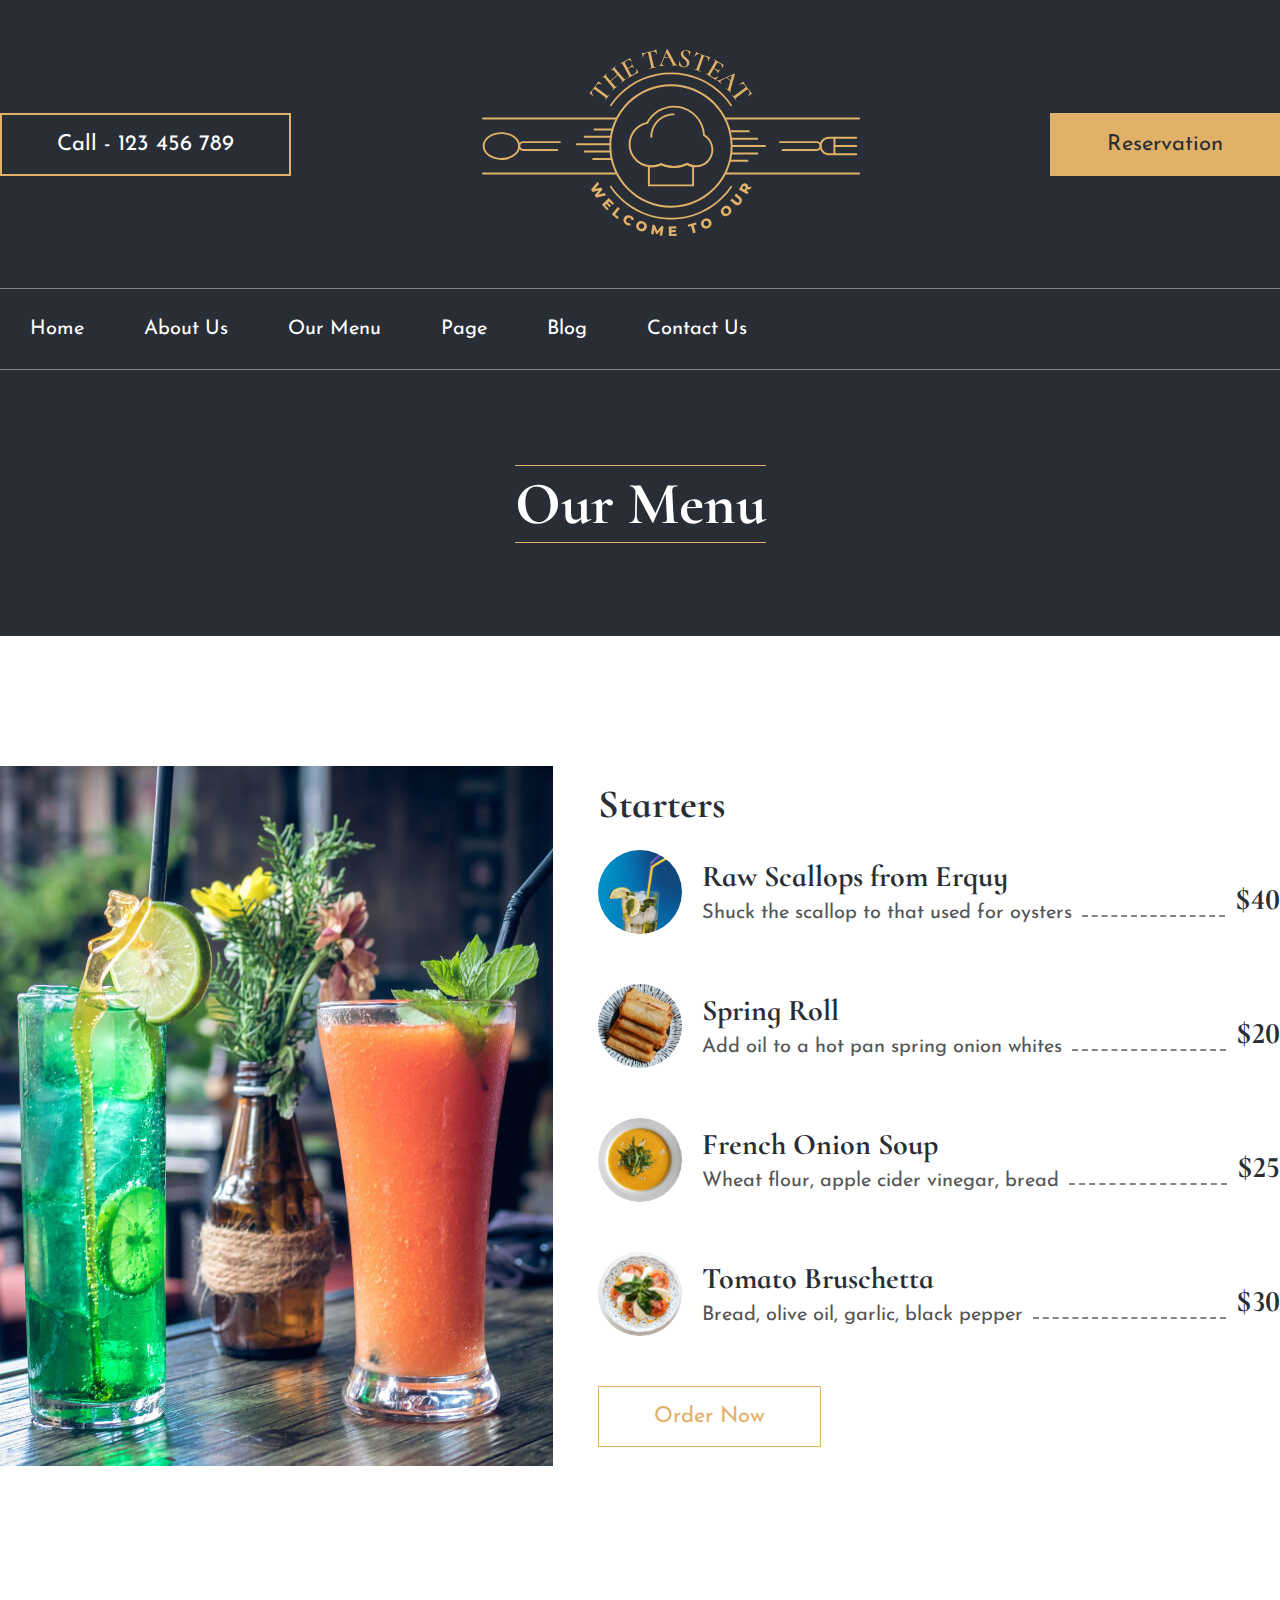
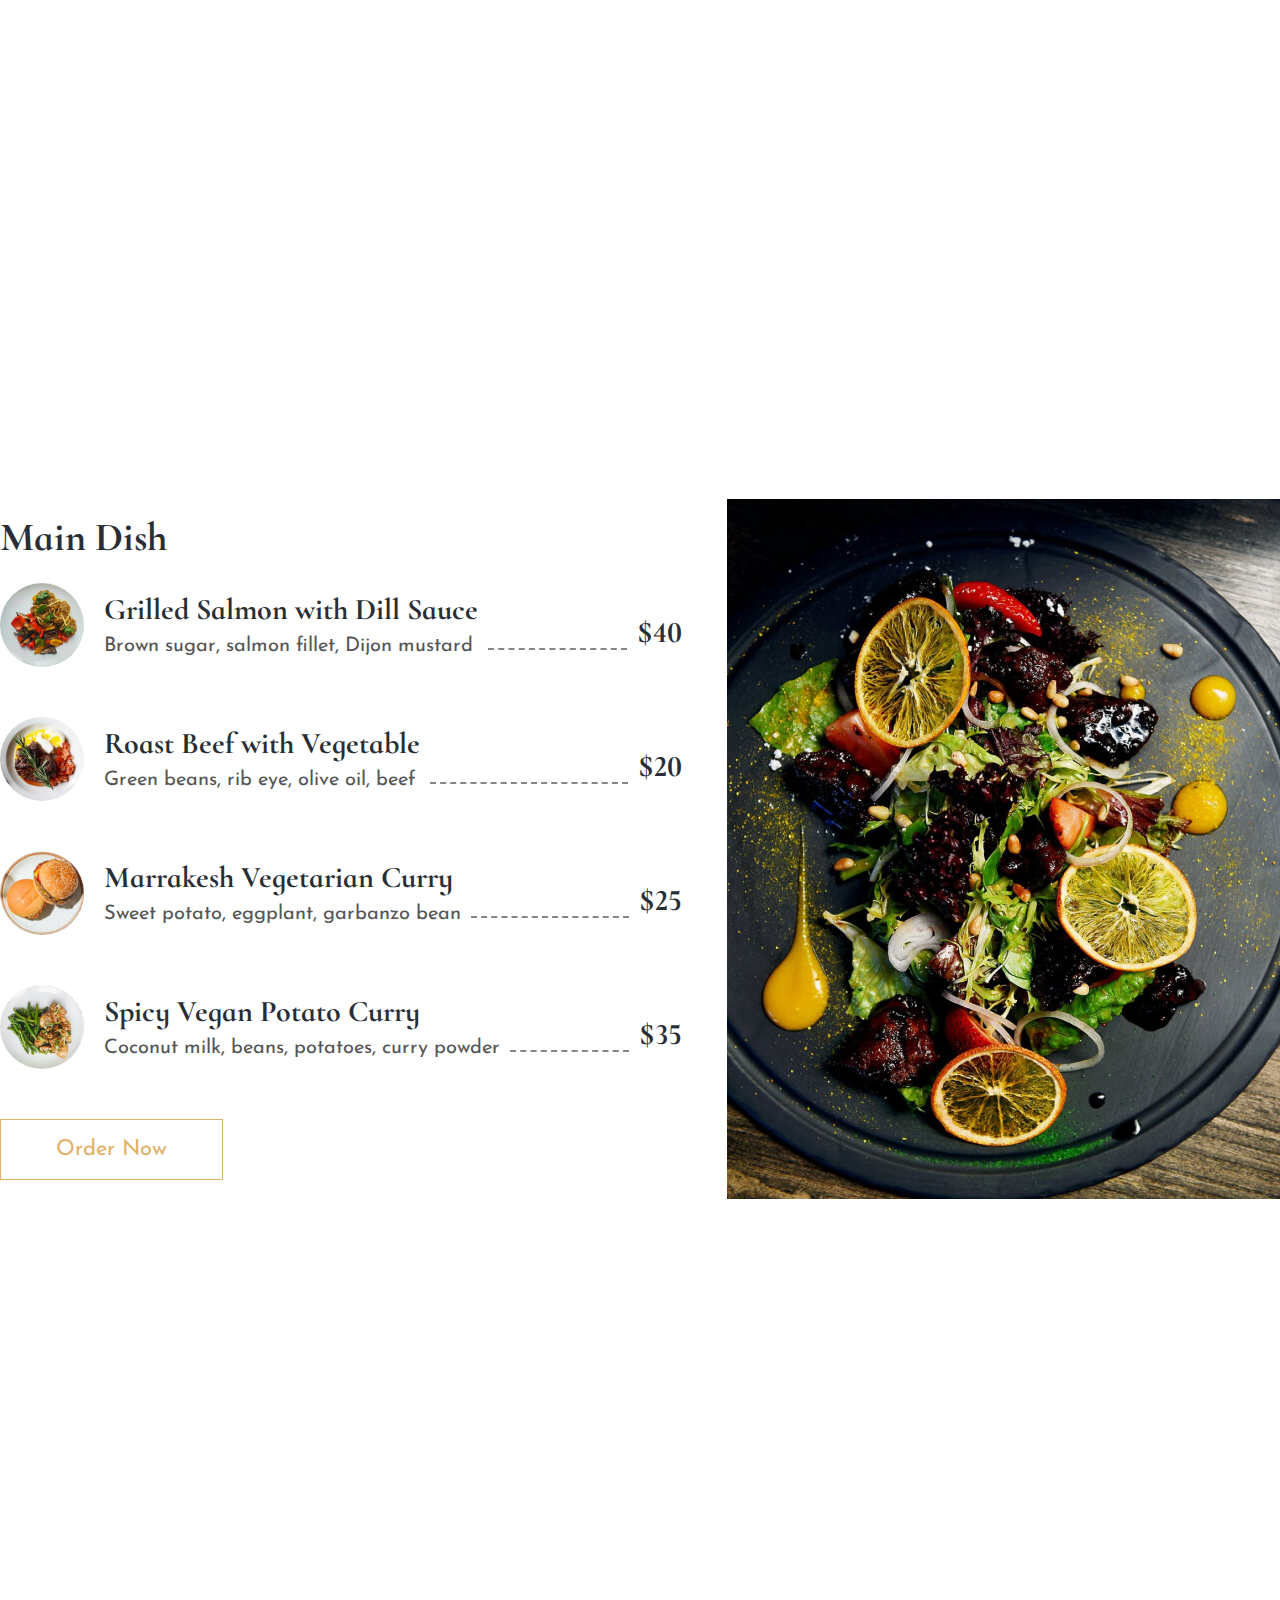
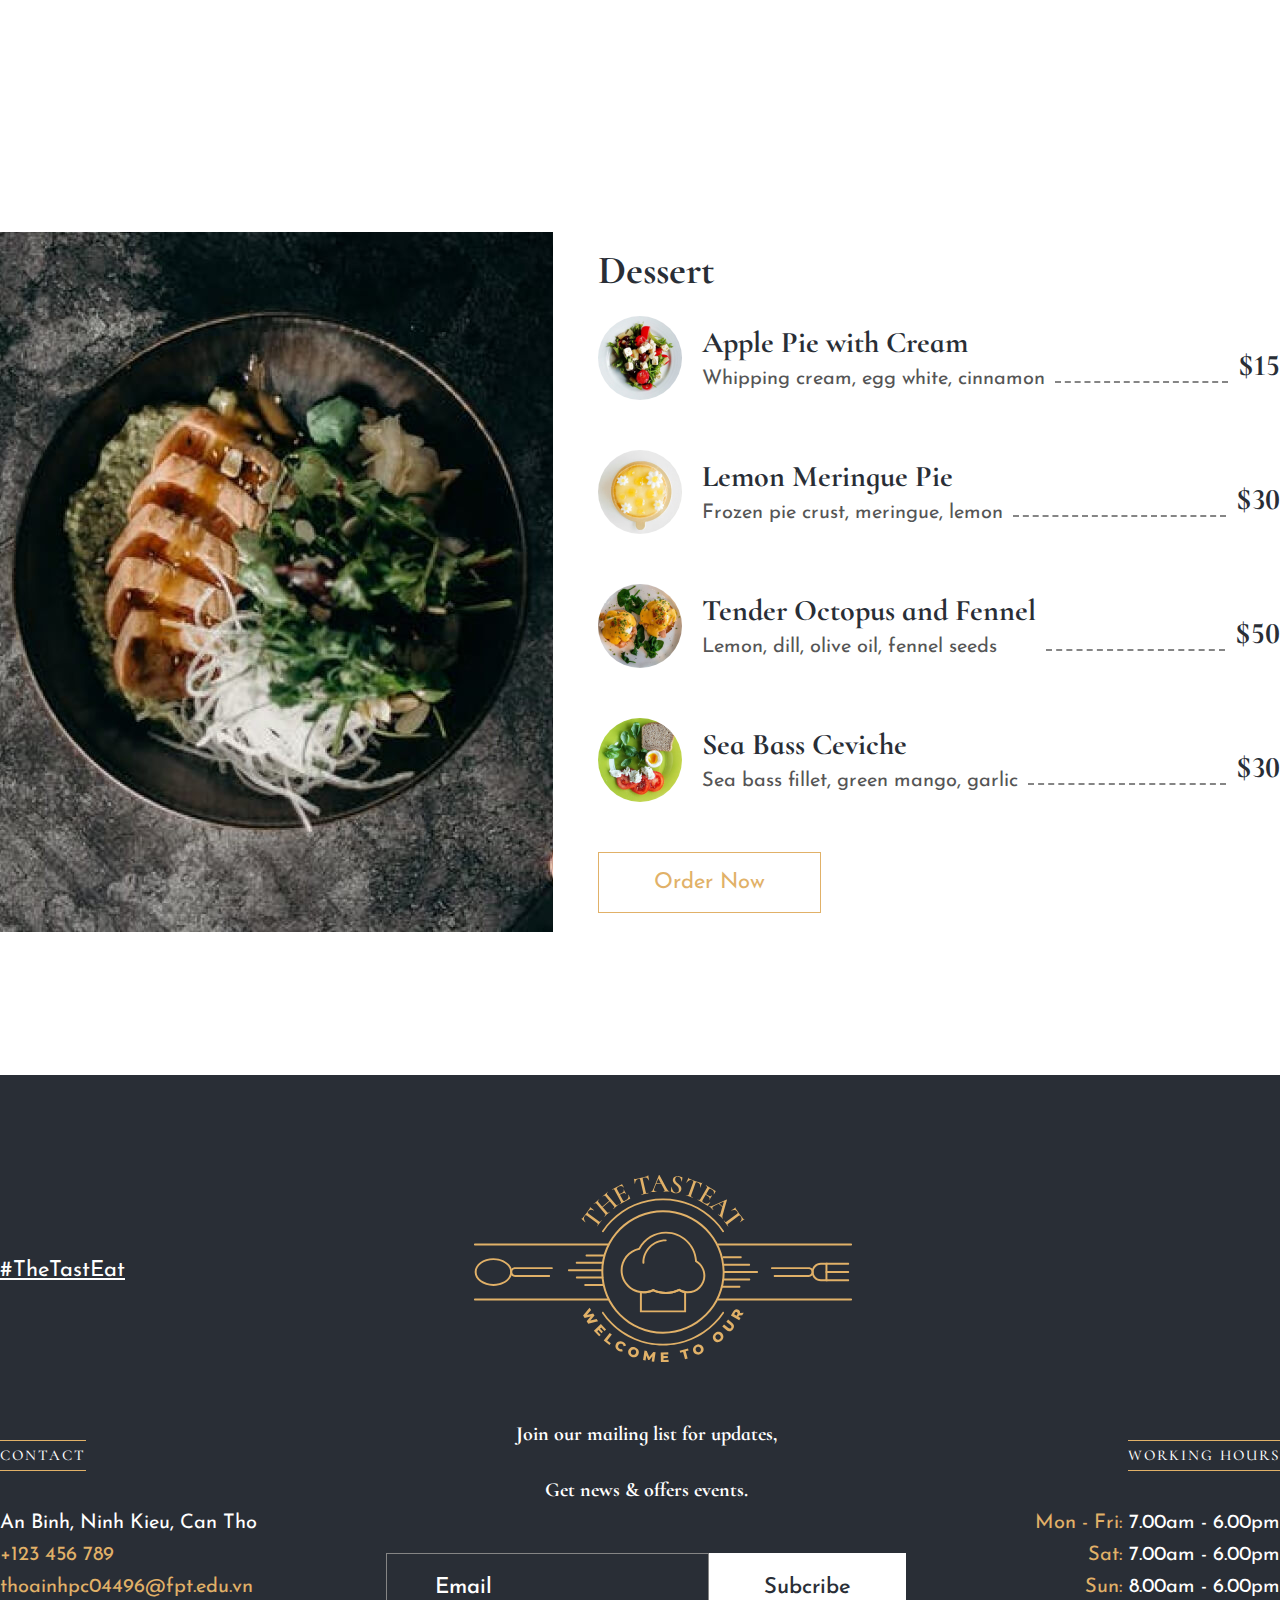
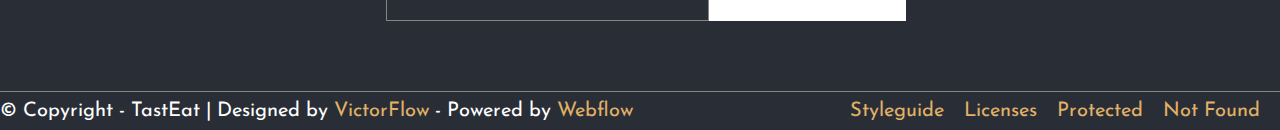
<file: html/ourmenu.html>
<!DOCTYPE html>
<html lang="en">
  <head>
    <meta charset="UTF-8" />
    <meta http-equiv="X-UA-Compatible" content="IE=edge" />
    <meta name="viewport" content="width=device-width, initial-scale=1.0" />
    <link
      rel="stylesheet"
      href="https://cdnjs.cloudflare.com/ajax/libs/font-awesome/6.1.1/css/all.min.css"
      integrity="sha512-KfkfwYDsLkIlwQp6LFnl8zNdLGxu9YAA1QvwINks4PhcElQSvqcyVLLD9aMhXd13uQjoXtEKNosOWaZqXgel0g=="
      crossorigin="anonymous"
      referrerpolicy="no-referrer"
    />
    <link rel="stylesheet" href="../css/ourmenu.css" />
    <link rel="stylesheet" href="../css/globalstyle.css" />
    <title>Our Menu</title>
  </head>

  <body>
    <div id="root">
      <header>
        <div class="banner">
          <div class="phone">Call - 123 456 789</div>
          <div class="logo">
            <img src="../images/logo-brand.svg" alt="" />
          </div>
          <div class="reservation">Reservation</div>
        </div>
        <div class="header__menu">
          <nav>
            <ul class="menu">
              <li class="menu__item">
                <a href="../index.html"> Home </a>
              </li>
              <li class="menu__item">
                <a href="../html/about.html"> About Us </a>
              </li>
              <li class="menu__item">
                <a href="#"> Our Menu </a>
              </li>
              <li class="menu__item">
                <a href=""> Page </a>
              </li>
              <li class="menu__item">
                <a href="../html/blog.html"> Blog </a>
              </li>
              <li class="menu__item">
                <a href="../html/contact.html"> Contact Us </a>
              </li>
            </ul>
            <div class="nav-icon">
              <i class="fa-solid fa-bars"></i>
            </div>
            <ul class="social-media">
              <li class="social__item">
                <a href=""><i class="fa-brands fa-instagram"></i></a>
              </li>
              <li class="social__item">
                <a href=""><i class="fa-brands fa-facebook"></i></a>
              </li>
              <li class="social__item">
                <a href=""><i class="fa-brands fa-linkedin"></i></a>
              </li>
              <li class="social__item">
                <a href=""><i class="fa-brands fa-github"></i></a>
              </li>
            </ul>
          </nav>
        </div>
      </header>
      <!-- End header -->
      <div id="slider">
        <div class="slider-wrapper">
          <h1 class="title">Our Menu</h1>
        </div>
      </div>
      <!-- End slider -->
      <content>
        <section class="starters">
          <div class="starters-section">
            <div class="image">
              <img src="../images/menu-image-1.jpg" alt="" />
            </div>
            <div class="menu-wrap">
              <h3 class="title">Starters</h3>
              <div class="menu-list">
                <div class="menu-item">
                  <div class="menu-info">
                    <img src="../images/menu-item-image-1.jpg" alt="" />
                    <div class="menu-detail">
                      <h3 class="title">Raw Scallops from Erquy</h3>
                      <p class="desc">
                        Shuck the scallop to that used for oysters
                      </p>
                    </div>
                  </div>
                  <div class="menu-dot-line"></div>
                  <p class="menu-price title">$40</p>
                </div>
                <div class="menu-item">
                  <div class="menu-info">
                    <img src="../images/menu-item-image-2.jpg" alt="" />
                    <div class="menu-detail">
                      <h3 class="title">Spring Roll</h3>
                      <p class="desc">
                        Add oil to a hot pan spring onion whites
                      </p>
                    </div>
                  </div>
                  <div class="menu-dot-line"></div>
                  <p class="menu-price title">$20</p>
                </div>
                <div class="menu-item">
                  <div class="menu-info">
                    <img src="../images/menu-item-image-3.jpg" alt="" />
                    <div class="menu-detail">
                      <h3 class="title">French Onion Soup</h3>
                      <p class="desc">
                        Wheat flour, apple cider vinegar, bread
                      </p>
                    </div>
                  </div>
                  <div class="menu-dot-line"></div>
                  <p class="menu-price title">$25</p>
                </div>
                <div class="menu-item">
                  <div class="menu-info">
                    <img src="../images/menu-item-image-4.jpg" alt="" />
                    <div class="menu-detail">
                      <h3 class="title">Tomato Bruschetta</h3>
                      <p class="desc">Bread, olive oil, garlic, black pepper</p>
                    </div>
                  </div>
                  <div class="menu-dot-line"></div>
                  <p class="menu-price title">$30</p>
                </div>
              </div>
              <button>Order Now</button>
            </div>
          </div>
        </section>
        <div class="parallax item-1"></div>
        <section class="maindish">
          <div class="maindish-section">
            <div class="menu-wrap">
              <h3 class="title">Main Dish</h3>
              <div class="menu-list">
                <div class="menu-item">
                  <div class="menu-info">
                    <img src="../images/menu-item-image-5.jpg" alt="" />
                    <div class="menu-detail">
                      <h3 class="title">Grilled Salmon with Dill Sauce</h3>
                      <p class="desc">
                        Brown sugar, salmon fillet, Dijon mustard
                      </p>
                    </div>
                  </div>
                  <div class="menu-dot-line"></div>
                  <p class="menu-price title">$40</p>
                </div>
                <div class="menu-item">
                  <div class="menu-info">
                    <img src="../images/menu-item-image-6.jpg" alt="" />
                    <div class="menu-detail">
                      <h3 class="title">Roast Beef with Vegetable</h3>
                      <p class="desc">Green beans, rib eye, olive oil, beef</p>
                    </div>
                  </div>
                  <div class="menu-dot-line"></div>
                  <p class="menu-price title">$20</p>
                </div>
                <div class="menu-item">
                  <div class="menu-info">
                    <img src="../images/menu-item-image-7.jpg" alt="" />
                    <div class="menu-detail">
                      <h3 class="title">Marrakesh Vegetarian Curry</h3>
                      <p class="desc">Sweet potato, eggplant, garbanzo bean</p>
                    </div>
                  </div>
                  <div class="menu-dot-line"></div>
                  <p class="menu-price title">$25</p>
                </div>
                <div class="menu-item">
                  <div class="menu-info">
                    <img src="../images/menu-item-image-8.jpg" alt="" />
                    <div class="menu-detail">
                      <h3 class="title">Spicy Vegan Potato Curry</h3>
                      <p class="desc">
                        Coconut milk, beans, potatoes, curry powder
                      </p>
                    </div>
                  </div>
                  <div class="menu-dot-line"></div>
                  <p class="menu-price title">$35</p>
                </div>
              </div>
              <button>Order Now</button>
            </div>
            <div class="image">
              <img src="../images/menu-image-2.jpg" alt="" />
            </div>
          </div>
        </section>
        <div class="parallax item-2"></div>
        <section class="dessert">
          <div class="dessert-section">
            <div class="image">
              <img src="../images/menu-image-3.jpg" alt="" />
            </div>
            <div class="menu-wrap">
              <h3 class="title">Dessert</h3>
              <div class="menu-list">
                <div class="menu-item">
                  <div class="menu-info">
                    <img src="../images/menu-item-image-9.jpg" alt="" />
                    <div class="menu-detail">
                      <h3 class="title">Apple Pie with Cream</h3>
                      <p class="desc">Whipping cream, egg white, cinnamon</p>
                    </div>
                  </div>
                  <div class="menu-dot-line"></div>
                  <p class="menu-price title">$15</p>
                </div>
                <div class="menu-item">
                  <div class="menu-info">
                    <img src="../images/menu-item-image-10.jpg" alt="" />
                    <div class="menu-detail">
                      <h3 class="title">Lemon Meringue Pie</h3>
                      <p class="desc">Frozen pie crust, meringue, lemon</p>
                    </div>
                  </div>
                  <div class="menu-dot-line"></div>
                  <p class="menu-price title">$30</p>
                </div>
                <div class="menu-item">
                  <div class="menu-info">
                    <img src="../images/menu-item-image-11.jpg" alt="" />
                    <div class="menu-detail">
                      <h3 class="title">Tender Octopus and Fennel</h3>
                      <p class="desc">Lemon, dill, olive oil, fennel seeds</p>
                    </div>
                  </div>
                  <div class="menu-dot-line"></div>
                  <p class="menu-price title">$50</p>
                </div>
                <div class="menu-item">
                  <div class="menu-info">
                    <img src="../images/menu-item-image-12.jpg" alt="" />
                    <div class="menu-detail">
                      <h3 class="title">Sea Bass Ceviche</h3>
                      <p class="desc">Sea bass fillet, green mango, garlic</p>
                    </div>
                  </div>
                  <div class="menu-dot-line"></div>
                  <p class="menu-price title">$30</p>
                </div>
              </div>
              <button>Order Now</button>
            </div>
          </div>
        </section>
      </content>
      <!-- End content -->
      <footer>
        <div class="footer-top">
          <div class="tagname">#TheTastEat</div>
          <div class="logo">
            <img src="../images/logo-brand.svg" alt="" />
          </div>
          <ul class="social-media">
            <li class="social__item">
              <a href=""><i class="fa-brands fa-instagram"></i></a>
            </li>
            <li class="social__item">
              <a href=""><i class="fa-brands fa-facebook"></i></a>
            </li>
            <li class="social__item">
              <a href=""><i class="fa-brands fa-linkedin"></i></a>
            </li>
            <li class="social__item">
              <a href=""><i class="fa-brands fa-github"></i></a>
            </li>
          </ul>
        </div>
        <div class="footer-container">
          <div class="contact">
            <h3 class="title">contact</h3>
            <p>An Binh, Ninh Kieu, Can Tho</p>
            <span>+123 456 789</span>
            <span>thoainhpc04496@fpt.edu.vn</span>
          </div>
          <div class="subcribe">
            <p class="title">
              Join our mailing list for updates, <br />
              Get news & offers events.
            </p>
            <div class="action">
              <input type="text" maxlength="256" placeholder="Email" />
              <button>Subcribe</button>
            </div>
          </div>
          <div class="timework">
            <h3 class="title">working hours</h3>
            <p><span>Mon - Fri:</span> 7.00am - 6.00pm</p>
            <p><span>Sat:</span> 7.00am - 6.00pm</p>
            <p><span>Sun:</span> 8.00am - 6.00pm</p>
          </div>
        </div>
        <div class="copyright">
          <h3>
            © Copyright - TastEat | Designed by <span>VictorFlow</span> -
            Powered by <span>Webflow</span>
          </h3>
          <ul>
            <li>
              <a href=""> Styleguide </a>
            </li>
            <li>
              <a href=""> Licenses </a>
            </li>
            <li>
              <a href=""> Protected </a>
            </li>
            <li>
              <a href=""> Not Found </a>
            </li>
          </ul>
        </div>
      </footer>
      <!-- End footer -->
    </div>
    <script src="../js/headerSticky.js"></script>
  </body>
</html>
</file>
<file: GlobalStyle/index.css>
@import url("https://fonts.googleapis.com/css2?family=Cormorant+Infant:ital,wght@0,300;0,400;0,500;0,600;0,700;1,300;1,400;1,500;1,600;1,700&family=Josefin+Sans:ital,wght@0,100;0,200;0,300;0,400;0,500;0,600;0,700;1,100;1,200;1,300;1,400;1,500;1,600;1,700&display=swap");
* {
  margin: 0;
  padding: 0;
  -webkit-box-sizing: border-box;
          box-sizing: border-box;
  font-family: "Josefin Sans", sans-serif;
}

:root {
  --primary: #292e36;
  --secondary: #e1b168;
  --white: #fff;
  --border: #858585;
}

html {
  font-size: 62.5%;
}

body {
  background-color: var(--white);
  color: var(--primary);
}

.social-media {
  display: -webkit-box;
  display: -ms-flexbox;
  display: flex;
  -webkit-box-pack: center;
      -ms-flex-pack: center;
          justify-content: center;
  -webkit-box-align: center;
      -ms-flex-align: center;
          align-items: center;
  list-style: none;
}

.social-media .social__item a {
  font-size: 2.4rem;
  color: var(--white);
  text-decoration: none;
  padding: 0 10px;
  cursor: pointer;
}

#header {
  background-color: var(--primary);
}

#header .banner {
  width: 100%;
  max-width: 1456px;
  margin: 0 auto;
  height: 288px;
  display: -webkit-box;
  display: -ms-flexbox;
  display: flex;
  -webkit-box-pack: justify;
      -ms-flex-pack: justify;
          justify-content: space-between;
  -webkit-box-align: center;
      -ms-flex-align: center;
          align-items: center;
  -webkit-box-orient: horizontal;
  -webkit-box-direction: normal;
      -ms-flex-direction: row;
          flex-direction: row;
}

#header .banner .phone,
#header .banner .reservation {
  padding: 18px 55px;
  font-size: 2.2rem;
  margin: 10px 0;
  text-transform: capitalize;
  cursor: pointer;
}

#header .banner .phone {
  color: var(--white);
  border: 2px solid var(--secondary);
  background-color: var(--primary);
}

#header .banner .phone:hover {
  background-color: var(--secondary);
  color: var(--primary);
}

#header .banner .reservation {
  color: var(--primary);
  background-color: var(--secondary);
  border: 2px solid var(--secondary);
}

#header .banner .reservation:hover {
  background-color: var(--primary);
  color: var(--secondary);
}

#header .banner .logo img {
  width: 378px;
  height: 188px;
  -o-object-fit: cover;
     object-fit: cover;
}

#header .header__menu {
  border-top: 1px solid var(--border);
  border-bottom: 1px solid var(--border);
}

#header .header__menu nav {
  width: 100%;
  max-width: 1456px;
  height: 80px;
  padding: 5px 0;
  margin: 0 auto;
  display: -webkit-box;
  display: -ms-flexbox;
  display: flex;
  -webkit-box-pack: justify;
      -ms-flex-pack: justify;
          justify-content: space-between;
  -webkit-box-align: center;
      -ms-flex-align: center;
          align-items: center;
  -webkit-transition: height 150ms linear;
  transition: height 150ms linear;
}

#header .header__menu nav .menu {
  display: -webkit-box;
  display: -ms-flexbox;
  display: flex;
  -webkit-box-pack: center;
      -ms-flex-pack: center;
          justify-content: center;
  -webkit-box-align: center;
      -ms-flex-align: center;
          align-items: center;
  font-size: 2rem;
  list-style: none;
  -webkit-transition: all 300ms linear;
  transition: all 300ms linear;
  z-index: 999;
}

#header .header__menu nav .menu__item {
  display: inline-block;
  padding: 20px 30px;
  line-height: 80px;
  cursor: pointer;
}

#header .header__menu nav .menu__item a {
  color: var(--white);
  text-decoration: none;
}

#header .header__menu nav .menu__item a:hover {
  color: var(--secondary);
}

#header .header__menu nav .menu.active-menu {
  display: block;
  height: auto;
}

#header .header__menu nav .nav-icon {
  display: none;
  font-size: 2.4rem;
  padding: 9px 12px;
  margin: 16px;
  background-color: var(--white);
}

#header .sticky {
  background-color: var(--primary);
  position: fixed;
  top: 0;
  left: 0;
  right: 0;
  z-index: 999;
}

#footer {
  min-height: 655px;
  background-color: var(--primary);
}

#footer .footer-top,
#footer .footer-container,
#footer .copyright {
  width: 100%;
  max-width: 1456px;
  margin: 0 auto;
  display: -webkit-box;
  display: -ms-flexbox;
  display: flex;
  -webkit-box-pack: justify;
      -ms-flex-pack: justify;
          justify-content: space-between;
  -webkit-box-align: center;
      -ms-flex-align: center;
          align-items: center;
  -webkit-box-orient: horizontal;
  -webkit-box-direction: normal;
      -ms-flex-direction: row;
          flex-direction: row;
}

#footer .footer-top {
  padding-top: 100px;
  padding-bottom: 40px;
}

#footer .footer-top .tagname {
  font-size: 2.2rem;
  color: var(--white);
  text-decoration: underline;
}

#footer .footer-container {
  padding-bottom: 70px;
}

#footer .footer-container .contact,
#footer .footer-container .timework {
  display: -webkit-box;
  display: -ms-flexbox;
  display: flex;
  -webkit-box-orient: vertical;
  -webkit-box-direction: normal;
      -ms-flex-direction: column;
          flex-direction: column;
  gap: 12px;
  font-size: 2rem;
}

#footer .footer-container .contact .title,
#footer .footer-container .timework .title {
  width: -webkit-fit-content;
  width: -moz-fit-content;
  width: fit-content;
  padding: 4px 0;
  margin: 9px 0 30px;
  text-transform: uppercase;
  letter-spacing: 2px;
  font-weight: 500;
  font-size: 1.5rem;
  line-height: 21px;
  color: var(--white);
  border-top: 1px solid var(--secondary);
  border-bottom: 1px solid var(--secondary);
}

#footer .footer-container .contact p,
#footer .footer-container .timework p {
  color: var(--white);
}

#footer .footer-container .contact span,
#footer .footer-container .timework span {
  color: var(--secondary);
}

#footer .footer-container .timework {
  -webkit-box-align: end;
      -ms-flex-align: end;
          align-items: flex-end;
}

#footer .footer-container .subcribe .title {
  color: var(--white);
  font-size: 2rem;
  margin: 0 0 25px;
  text-align: center;
}

#footer .footer-container .subcribe .action {
  display: -webkit-box;
  display: -ms-flexbox;
  display: flex;
  color: var(--white);
}

#footer .footer-container .subcribe .action input {
  margin: 0 auto;
  width: auto;
  padding: 8px 12px 8px 48px;
  line-height: 31px;
  min-height: 68px;
  border: 1px solid var(--border);
  background-color: transparent;
  color: var(--white);
  outline: none;
  font-size: 2.2rem;
}

#footer .footer-container .subcribe .action input::-webkit-input-placeholder {
  font-size: 2.2rem;
  font-weight: 500;
  color: var(--white);
}

#footer .footer-container .subcribe .action input:-ms-input-placeholder {
  font-size: 2.2rem;
  font-weight: 500;
  color: var(--white);
}

#footer .footer-container .subcribe .action input::-ms-input-placeholder {
  font-size: 2.2rem;
  font-weight: 500;
  color: var(--white);
}

#footer .footer-container .subcribe .action input::placeholder {
  font-size: 2.2rem;
  font-weight: 500;
  color: var(--white);
}

#footer .footer-container .subcribe .action button {
  font-size: 2.2rem;
  font-weight: 500;
  line-height: 33px;
  padding: 9px 55px;
  background-color: var(--white);
  color: var(--primary);
  border: none;
}

#footer .footer-container .subcribe .action button:hover {
  background-color: var(--secondary);
  color: var(--white);
}

#footer .copyright {
  border-top: 1px solid var(--border);
  padding-top: 24px;
}

#footer .copyright h3,
#footer .copyright ul {
  font-size: 2rem;
}

#footer .copyright h3 {
  font-weight: 400;
  line-height: 30px;
  color: var(--white);
}

#footer .copyright h3 span {
  color: var(--secondary);
}

#footer .copyright ul {
  display: -webkit-box;
  display: -ms-flexbox;
  display: flex;
  list-style: none;
}

#footer .copyright ul li {
  padding-right: 20px;
}

#footer .copyright ul li:hover a {
  opacity: 0.8;
}

#footer .copyright ul li a {
  color: var(--secondary);
  text-decoration: none;
}

@media screen and (min-width: 769px) and (max-width: 990px) {
  #header .banner .phone {
    padding: 18px 12px;
    text-align: center;
  }
  #header .banner .logo {
    text-align: center;
  }
  #header .banner .logo img {
    width: 90%;
  }
  #header .header__menu nav .menu__item {
    padding: 9px 12px;
  }
  #footer .footer-top {
    padding: 0 28px;
  }
  #footer .footer-container {
    margin-top: 12px;
  }
  #footer .footer-container .action {
    -webkit-box-orient: vertical;
    -webkit-box-direction: normal;
        -ms-flex-direction: column;
            flex-direction: column;
  }
  #footer .footer-container .action button {
    max-width: 95%;
    margin: 0 auto;
  }
  #footer .footer-container .contact,
  #footer .footer-container .timework {
    -webkit-box-align: center;
        -ms-flex-align: center;
            align-items: center;
  }
  #footer .copyright {
    -webkit-box-orient: vertical;
    -webkit-box-direction: reverse;
        -ms-flex-direction: column-reverse;
            flex-direction: column-reverse;
  }
  #footer .copyright h3,
  #footer .copyright ul {
    font-size: 1.7rem;
  }
  #footer .copyright h3 {
    text-align: center;
  }
}

@media screen and (min-device-width: 481px) and (max-device-width: 768px) {
  #header .banner {
    width: 100%;
    height: auto;
    margin-bottom: 16px;
    -webkit-box-orient: vertical;
    -webkit-box-direction: normal;
        -ms-flex-direction: column;
            flex-direction: column;
  }
  #header .banner .logo {
    text-align: center;
  }
  #header .banner .logo img {
    width: 80%;
  }
  #header .header__menu {
    width: 100%;
  }
  #header .header__menu nav {
    max-width: 100%;
    position: relative;
  }
  #header .header__menu nav .menu {
    width: 100%;
    height: 0;
    position: absolute;
    top: 80px;
    background-color: #555;
    padding: 10px 0 20px 10px;
    display: none;
  }
  #header .header__menu nav .menu__item {
    padding: 0 24px;
    width: 100%;
  }
  #header .header__menu nav .menu__item a {
    display: block;
    width: 100%;
    text-align: left;
  }
  #header .header__menu nav .nav-icon {
    display: block;
  }
  #footer {
    padding-top: 80px;
  }
  #footer .footer-top,
  #footer .footer-container {
    -webkit-box-orient: vertical;
    -webkit-box-direction: normal;
        -ms-flex-direction: column;
            flex-direction: column;
    gap: 28px;
  }
  #footer .footer-top .logo {
    text-align: center;
  }
  #footer .footer-top .logo img {
    width: 95%;
  }
  #footer .footer-container .action {
    -webkit-box-orient: vertical;
    -webkit-box-direction: normal;
        -ms-flex-direction: column;
            flex-direction: column;
  }
  #footer .footer-container .action button {
    max-width: 95%;
    margin: 0 auto;
  }
  #footer .footer-container .contact,
  #footer .footer-container .timework {
    -webkit-box-align: center;
        -ms-flex-align: center;
            align-items: center;
  }
  #footer .copyright {
    -webkit-box-orient: vertical;
    -webkit-box-direction: reverse;
        -ms-flex-direction: column-reverse;
            flex-direction: column-reverse;
  }
  #footer .copyright h3 {
    text-align: center;
  }
}

@media only screen and (max-device-width: 480px) {
  #header .banner {
    width: 100%;
    height: auto;
    margin-bottom: 16px;
    -webkit-box-orient: vertical;
    -webkit-box-direction: normal;
        -ms-flex-direction: column;
            flex-direction: column;
  }
  #header .banner .logo {
    text-align: center;
  }
  #header .banner .logo img {
    width: 95%;
  }
  #header .header__menu {
    width: 100%;
  }
  #header .header__menu nav {
    max-width: 100%;
    position: relative;
  }
  #header .header__menu nav .menu {
    width: 100%;
    height: 0;
    position: absolute;
    top: 80px;
    background-color: #555;
    padding: 10px 0 20px 10px;
    display: none;
  }
  #header .header__menu nav .menu__item {
    padding: 0 24px;
    width: 100%;
  }
  #header .header__menu nav .menu__item a {
    display: block;
    width: 100%;
    text-align: left;
  }
  #header .header__menu nav .nav-icon {
    display: block;
  }
  #footer {
    padding-top: 70px;
    font-size: 1.7rem;
  }
  #footer .footer-container,
  #footer .footer-top {
    -webkit-box-orient: vertical;
    -webkit-box-direction: normal;
        -ms-flex-direction: column;
            flex-direction: column;
    gap: 28px;
  }
  #footer .footer-container .action {
    -webkit-box-orient: vertical;
    -webkit-box-direction: normal;
        -ms-flex-direction: column;
            flex-direction: column;
  }
  #footer .footer-container .action button {
    margin: 0 auto;
  }
  #footer .footer-container .contact,
  #footer .footer-container .timework {
    -webkit-box-align: center;
        -ms-flex-align: center;
            align-items: center;
  }
  #footer .footer-top .logo {
    text-align: center;
  }
  #footer .footer-top .logo img {
    width: 95%;
  }
  #footer .copyright {
    -webkit-box-orient: vertical;
    -webkit-box-direction: reverse;
        -ms-flex-direction: column-reverse;
            flex-direction: column-reverse;
    gap: 12px;
  }
  #footer .copyright h3,
  #footer .copyright ul {
    font-size: 1.7rem;
  }
  #footer .copyright h3 {
    text-align: center;
  }
  #footer .copyright ul {
    -webkit-box-orient: vertical;
    -webkit-box-direction: normal;
        -ms-flex-direction: column;
            flex-direction: column;
    gap: 12px;
    text-align: center;
  }
}
/*# sourceMappingURL=index.css.map */
</file>
<file: style.css>
#slider {
  width: 100%;
  padding-top: 40px;
  height: fit-content;
  background-color: var(--primary);
  transition: all 150ms linear;
}
#slider .container {
  width: 100%;
  max-width: 1400px;
  margin: 0 auto;
  display: flex;
  justify-content: center;
  align-items: center;
  flex-direction: row;
  gap: 50px;
}
#slider .container .content {
  width: 50%;
  color: var(--white);
  text-align: left;
}
#slider .container .content h2 {
  font-family: "Cormorant Infant", serif;
  font-size: 10rem;
  margin: 10px 0;
  font-weight: 700;
  line-height: 110px;
}
#slider .container .content p {
  font-size: 2rem;
  margin: 0 0 10px;
  padding: 5px 0 30px;
  font-weight: 400;
  line-height: 30px;
}
#slider .container .content button {
  padding: 18px 55px;
  font-size: 2.2rem;
  background-color: var(--primary);
  border: 1px solid var(--secondary);
  color: var(--secondary);
  cursor: pointer;
}
#slider .container .content button:hover {
  background-color: var(--secondary);
  color: var(--primary);
}
#slider .container .image {
  width: 50%;
}
#slider .container .image-wrapper {
  background-color: #3f434a;
  padding: 30px 30px 0 30px;
  border-top-left-radius: 50%;
  border-top-right-radius: 50%;
  overflow: hidden;
  width: 100%;
  height: 100%;
}
#slider .container .image-wrapper img {
  width: 100%;
  height: 100%;
  object-fit: cover;
  border-top-left-radius: 50%;
  border-top-right-radius: 50%;
}

.desc {
  font-size: 2rem;
  line-height: 30px;
  font-weight: 400;
  margin-bottom: 10px;
}

#content .menu,
#content .testimonial,
#content .offers,
#content .popular-dishes,
#content .whatweoffer,
#content .blog,
#content .reservation {
  min-height: 100vh;
  padding: 24px;
}
#content .menu .title,
#content .testimonial .title,
#content .offers .title,
#content .popular-dishes .title,
#content .whatweoffer .title,
#content .blog .title,
#content .reservation .title {
  font-size: 4rem;
  line-height: 56px;
  font-weight: 700;
  margin: 10px 0 8px;
  font-family: "Cormorant Infant", serif;
}
#content .menu .category {
  width: fit-content;
  height: min-content;
  padding: 4px 0;
  text-transform: uppercase;
  letter-spacing: 2px;
  font-weight: 500;
  font-size: 1.5rem;
  line-height: 21px;
  color: var(--primary);
  border-top: 1px solid var(--secondary);
  border-bottom: 1px solid var(--secondary);
}
#content .testimonial {
  background-color: var(--primary);
}
#content .testimonial .category {
  margin: 9px 0 30px;
  width: fit-content;
  height: min-content;
  padding: 4px 0;
  text-transform: uppercase;
  letter-spacing: 2px;
  font-weight: 500;
  font-size: 1.5rem;
  line-height: 21px;
  color: var(--white);
  border-top: 1px solid var(--secondary);
  border-bottom: 1px solid var(--secondary);
}
#content .offers .category {
  width: fit-content;
  height: min-content;
  padding: 4px 0;
  text-transform: uppercase;
  letter-spacing: 2px;
  font-weight: 500;
  font-size: 1.5rem;
  line-height: 21px;
  color: var(--primary);
  border-top: 1px solid var(--secondary);
  border-bottom: 1px solid var(--secondary);
}
#content .popular-dishes {
  padding: 60px 0 140px;
  display: flex;
  align-items: center;
  flex-direction: column;
}
#content .popular-dishes .category {
  width: fit-content;
  height: min-content;
  padding: 4px 0;
  text-transform: uppercase;
  letter-spacing: 2px;
  font-weight: 500;
  font-size: 1.5rem;
  line-height: 21px;
  color: var(--primary);
  border-top: 1px solid var(--secondary);
  border-bottom: 1px solid var(--secondary);
}
#content .popular-dishes .desc {
  max-width: 800px;
  color: #555;
  text-align: center;
}
#content .popular-dishes .menu-wrapper {
  width: 100%;
  max-width: 1400px;
}
#content .popular-dishes .menu-wrapper .menu__list {
  margin: 30px 0 20px;
  width: 100%;
  display: flex;
  gap: 30px;
}
#content .popular-dishes .menu-wrapper .menu__list .item {
  width: 25%;
}
#content .popular-dishes .menu-wrapper .menu__list .item .image {
  width: 100%;
  overflow: hidden;
}
#content .popular-dishes .menu-wrapper .menu__list .item .image img {
  width: 100%;
  height: 100%;
  object-fit: cover;
}
#content .popular-dishes .menu-wrapper .menu__list .item .info {
  width: 100%;
  border-bottom: 1px solid var(--border);
  display: flex;
  justify-content: space-between;
  align-items: center;
  margin-bottom: 10px;
}
#content .popular-dishes .menu-wrapper .menu__list .item .info .name,
#content .popular-dishes .menu-wrapper .menu__list .item .info .price {
  font-family: "Cormorant Infant", serif;
  font-size: 3rem;
  font-weight: 700;
  line-height: 42px;
  margin: 10px 0;
}
#content .popular-dishes .menu-wrapper .menu__list .item .desc {
  text-align: left;
  margin-bottom: 10px;
}
#content .popular-dishes button {
  padding: 18px 55px;
  font-size: 2.2rem;
  background-color: var(--white);
  border: 1px solid var(--secondary);
  color: var(--secondary);
  cursor: pointer;
}
#content .popular-dishes button:hover {
  background-color: var(--secondary);
  color: var(--primary);
}
#content .whatweoffer {
  display: flex;
  align-items: center;
  justify-content: center;
  gap: 30px;
  background-color: var(--primary);
}
#content .whatweoffer .content {
  flex-basis: 2/5;
  color: var(--white);
}
#content .whatweoffer .content .category {
  width: fit-content;
  height: min-content;
  padding: 4px 0;
  text-transform: uppercase;
  letter-spacing: 2px;
  font-weight: 500;
  font-size: 1.5rem;
  line-height: 21px;
  color: var(--white);
  border-top: 1px solid var(--secondary);
  border-bottom: 1px solid var(--secondary);
}
#content .whatweoffer .content .desc {
  max-width: 480px;
}
#content .whatweoffer .service-item-wrap {
  flex-basis: 1/5;
  padding: 45px 30px 30px;
  border: 20px solid #323841;
  text-align: center;
}
#content .whatweoffer .service-item-wrap img {
  width: 60px;
  height: 60px;
}
#content .whatweoffer .service-item-wrap .text {
  min-width: 144px;
  font-size: 2.5rem;
  line-height: 35px;
  font-weight: 700;
  margin: 15px 0 10px;
  color: var(--white);
  font-family: "Cormorant Infant", serif;
}
#content .blog {
  display: flex;
  justify-content: center;
  align-items: center;
  flex-direction: column;
  text-align: center;
}
#content .blog .desc {
  max-width: 480px;
}
#content .blog .category {
  width: fit-content;
  height: min-content;
  padding: 4px 0;
  text-transform: uppercase;
  letter-spacing: 2px;
  font-weight: 500;
  font-size: 1.5rem;
  line-height: 21px;
  color: var(--primary);
  border-top: 1px solid var(--secondary);
  border-bottom: 1px solid var(--secondary);
}
#content .blog .blog-wrapper {
  width: 100%;
}
#content .blog .blog-wrapper .blog-list {
  width: 100%;
  display: flex;
  justify-content: center;
  gap: 30px;
}
#content .blog .blog-wrapper .blog-list .blog-item {
  width: 45%;
  flex-basis: 1/2;
}
#content .blog .blog-wrapper .blog-list .blog-item .blog-img img {
  width: 100%;
  height: 100%;
  object-fit: cover;
}
#content .blog .blog-wrapper .blog-list .blog-item .blog-content {
  box-sizing: border-box;
  padding: 36px;
  width: 100%;
  text-align: left;
  border: 1px solid var(--border);
}
#content .blog .blog-wrapper .blog-list .blog-item .blog-content .category {
  display: flex;
}
#content .blog .blog-wrapper .blog-list .blog-item .blog-content .category span {
  width: fit-content;
  height: min-content;
  padding: 4px 0;
  text-transform: uppercase;
  letter-spacing: 2px;
  font-weight: 500;
  font-size: 1.5rem;
  line-height: 21px;
  color: var(--primary);
  border-top: 1px solid var(--secondary);
  border-bottom: 1px solid var(--secondary);
}
#content .blog .blog-wrapper .blog-list .blog-item .blog-content .title {
  max-width: 70%;
  font-size: 3rem;
  line-height: 39px;
  margin: 5px 0 20px;
}
#content .blog .blog-wrapper .blog-list .blog-item .blog-content .desc {
  max-width: 100%;
}
#content .reservation .category {
  width: fit-content;
  height: min-content;
  padding: 4px 0;
  text-transform: uppercase;
  letter-spacing: 2px;
  font-weight: 500;
  font-size: 1.5rem;
  line-height: 21px;
  color: var(--primary);
  border-top: 1px solid var(--secondary);
  border-bottom: 1px solid var(--secondary);
}

.parallax {
  height: 600px;
  background-image: url("./images/parallax.jpg");
  background-position: 50% 50%;
  background-size: cover;
  background-repeat: no-repeat;
  background-attachment: fixed;
}

@media screen and (min-width: 991px) and (max-width: 1180px) {
  #content .whatweoffer {
    min-height: fit-content;
    padding: 100px 0;
    flex-wrap: wrap;
  }
  #content .whatweoffer .content {
    flex-basis: 1;
    width: 90%;
    text-align: left;
  }
  #content .whatweoffer .content .title {
    font-size: 6rem;
  }
  #content .whatweoffer .content .desc {
    max-width: 600px;
  }
  #content .whatweoffer .service-item-wrap {
    flex-basis: 1/3;
    width: 30%;
  }
  #content .popular-dishes .menu-wrapper .menu__list {
    justify-content: center;
    flex-wrap: wrap;
  }
  #content .popular-dishes .menu-wrapper .menu__list .item {
    width: 45%;
    flex-basis: 1/2;
  }
}
@media screen and (min-width: 769px) and (max-width: 990px) {
  #slider .container {
    flex-direction: column;
  }
  #slider .container .content,
#slider .container .image {
    width: 100%;
    padding: 0 24px;
  }
  #slider .container .content {
    text-align: center;
  }
  #slider .container .content h2 {
    font-size: 8rem;
    line-height: 1.2;
  }

  #content .popular-dishes .menu-wrapper .menu__list {
    justify-content: center;
    flex-wrap: wrap;
  }
  #content .popular-dishes .menu-wrapper .menu__list .item {
    width: 45%;
    flex-basis: 1/2;
  }
  #content .whatweoffer {
    min-height: fit-content;
    padding: 100px 0;
    flex-wrap: wrap;
  }
  #content .whatweoffer .content {
    flex-basis: 1;
    width: 90%;
    text-align: left;
  }
  #content .whatweoffer .content .title {
    font-size: 6rem;
  }
  #content .whatweoffer .content .desc {
    max-width: 600px;
  }
  #content .whatweoffer .service-item-wrap {
    flex-basis: 1/3;
    width: 30%;
  }
}
@media screen and (min-device-width: 481px) and (max-device-width: 768px) {
  #slider .container {
    flex-direction: column;
  }
  #slider .container .content,
#slider .container .image {
    width: 100%;
    padding: 0 24px;
  }
  #slider .container .content {
    text-align: center;
  }
  #slider .container .content h2 {
    font-size: 7rem;
    line-height: 1.2;
  }

  #content .popular-dishes .menu-wrapper .menu__list {
    justify-content: center;
    flex-wrap: wrap;
  }
  #content .popular-dishes .menu-wrapper .menu__list .item {
    width: 90%;
    flex-basis: 1;
  }
  #content .whatweoffer {
    padding: 100px 0;
    flex-wrap: wrap;
    justify-content: center;
  }
  #content .whatweoffer .content {
    flex-basis: 1;
    width: 90%;
    text-align: left;
  }
  #content .whatweoffer .service-item-wrap {
    flex-basis: 1;
    width: 90%;
  }
}
@media only screen and (max-device-width: 480px) {
  #slider .container {
    flex-direction: column;
  }
  #slider .container .content,
#slider .container .image {
    width: 100%;
    padding: 0 24px;
  }
  #slider .container .content {
    text-align: center;
  }
  #slider .container .content h2 {
    font-size: 5rem;
    line-height: 1.2;
  }

  #content .popular-dishes .menu-wrapper .menu__list {
    justify-content: center;
    flex-wrap: wrap;
  }
  #content .popular-dishes .menu-wrapper .menu__list .item {
    width: 95%;
    flex-basis: 1;
  }
  #content .whatweoffer {
    padding: 100px 0;
    flex-wrap: wrap;
    justify-content: center;
  }
  #content .whatweoffer .content {
    flex-basis: 1;
    width: 95%;
    text-align: left;
  }
  #content .whatweoffer .service-item-wrap {
    flex-basis: 1;
    width: 95%;
  }
  #content .blog .blog-wrapper .blog-list {
    flex-wrap: wrap;
  }
  #content .blog .blog-wrapper .blog-list .blog-item {
    flex-basis: 1;
    width: 90%;
  }
}

/*# sourceMappingURL=style.css.map */
</file>
<file: about/style.css>
.title {
  font-size: 4rem;
  line-height: 56px;
  font-weight: 700;
  margin: 10px 0 8px;
  padding: 0 0 10px;
  font-family: "Cormorant Infant", serif;
}

.desc {
  font-size: 2rem;
  line-height: 30px;
  font-weight: 400;
  margin-bottom: 10px;
  padding-bottom: 10px;
}

#slider {
  box-sizing: border-box;
  width: 100%;
  background-color: var(--primary);
  padding: 85px 0;
  display: flex;
  justify-content: center;
  align-items: center;
}
#slider .slider-wrapper {
  padding: 0 40px;
}
#slider .slider-wrapper .title {
  color: var(--white);
  font-size: 6rem;
  padding: 10px 0;
  border-bottom: 1px solid var(--secondary);
  border-top: 1px solid var(--secondary);
}

#content .about {
  padding: 140px 0 180px;
  overflow: hidden;
}
#content .about-section {
  width: 100%;
  max-width: 1440px;
  margin: 0 auto;
  display: grid;
  grid-template-columns: 1fr 1fr;
  gap: 60px;
  position: relative;
}
#content .about-author {
  width: 480px;
  padding: 35px 60px 30px;
  border-radius: 4px;
  background-color: var(--white);
  box-shadow: 0 0 14px 0 rgba(0, 0, 0, 0.19);
  position: absolute;
  left: 50%;
  bottom: -10%;
  transform: translateX(-50%);
}
#content .about-author .info {
  display: flex;
  align-items: center;
  margin-bottom: 10px;
}
#content .about-author .info .avatar {
  overflow: hidden;
  border-radius: 50%;
  width: 72px;
  height: 72px;
}
#content .about-author .info .avatar img {
  width: 100%;
  height: 100%;
  object-fit: cover;
}
#content .about-author .info .intro {
  margin-left: 25px;
}
#content .about-author .info .intro .title,
#content .about-author .info .intro .desc {
  padding: unset;
  margin: unset;
}
#content .about-author .info .intro .title {
  font-size: 3rem;
}
#content .about-content .category {
  width: fit-content;
  height: min-content;
  padding: 4px 0;
  text-transform: uppercase;
  letter-spacing: 2px;
  font-weight: 500;
  font-size: 1.5rem;
  line-height: 21px;
  color: var(--primary);
  border-top: 1px solid var(--secondary);
  border-bottom: 1px solid var(--secondary);
}
#content .about-us-sign {
  margin: 15px 0 50px;
}
#content .about-us-sign .desc {
  line-height: 1.5;
  color: #555;
  text-transform: uppercase;
}
#content .about button {
  padding: 18px 55px;
  font-size: 2.2rem;
  background-color: var(--white);
  border: 1px solid var(--secondary);
  color: var(--secondary);
  cursor: pointer;
}
#content .about button:hover {
  background-color: var(--secondary);
  color: var(--primary);
}
#content .about-img {
  position: relative;
}
#content .about-img .gold-pattern {
  width: 40%;
  z-index: -2;
  position: absolute;
  right: 0;
  animation: rotate 6s infinite linear;
}
#content .about-img .image {
  width: 85%;
  border-top-right-radius: 40%;
  overflow: hidden;
}
#content .about-img .image img {
  width: 100%;
  height: 100%;
  object-fit: cover;
}
#content .feature {
  height: fit-content;
  padding: 100px 0;
  background-image: url("../images/feature-bg.jpg");
  background-repeat: no-repeat;
  background-size: cover;
}
#content .feature-section {
  width: 100%;
  max-width: 1440px;
  margin: 0 auto;
  display: flex;
  justify-content: space-between;
}
#content .feature-item {
  flex-basis: 1/4;
  padding: 40px 16px;
  color: var(--white);
  display: flex;
  align-items: center;
  justify-content: center;
  flex-direction: column;
}
#content .feature-item:not(:last-child) {
  border-right: 0.5px solid var(--border);
}
#content .feature-item .img {
  width: 88px;
  height: 88px;
}
#content .feature-item .img img {
  width: 100%;
  height: 100%;
  object-fit: cover;
}
#content .feature-item .title {
  font-size: 3rem;
  margin: 25px 0 10px;
  padding: unset;
}
#content .feature-item .desc {
  text-align: center;
  padding: unset;
}
#content .feature-item a {
  font-size: 2rem;
  line-height: 30px;
  font-weight: 400;
  text-decoration: none;
  color: var(--secondary);
  padding: unset;
}
#content .feature-item a:hover {
  opacity: 0.8;
}

@keyframes rotate {
  to {
    transform: rotate(360deg);
  }
}
@media screen and (min-width: 991px) and (max-width: 1180px) {
  #content .about-section {
    padding: 16px;
  }
}
@media screen and (min-width: 769px) and (max-width: 990px) {
  #content .feature-section {
    justify-content: space-between;
    flex-wrap: wrap;
  }
  #content .feature-item {
    width: 45%;
    flex-basis: 1/2;
  }
  #content .feature-item:not(:last-child) {
    border-right: unset;
  }
  #content .about-section {
    padding: 12px;
    display: flex;
    flex-direction: column;
    align-items: center;
  }
  #content .about-author {
    width: 98%;
    padding: 35px 20px 30px;
    bottom: -10%;
    border-radius: unset;
  }
  #content .about-img {
    width: 100%;
  }
  #content .about-img .image {
    width: 100%;
  }
}
@media screen and (min-device-width: 481px) and (max-device-width: 768px) {
  #content .feature-section {
    flex-direction: column;
    justify-content: center;
  }
  #content .about-section {
    padding: 12px;
    display: flex;
    flex-direction: column;
    align-items: center;
  }
  #content .about-author {
    width: 97%;
    padding: 35px 20px 30px;
    bottom: -10%;
    border-radius: unset;
  }
  #content .about-img {
    width: 100%;
  }
  #content .about-img .image {
    width: 100%;
  }
}
@media only screen and (max-device-width: 480px) {
  #content .about-section {
    padding: 12px;
    display: flex;
    flex-direction: column;
    align-items: center;
  }
  #content .about-author {
    width: 95%;
    padding: 35px 20px 30px;
    bottom: -10%;
    border-radius: unset;
  }
  #content .about-img {
    width: 100%;
  }
  #content .about-img .image {
    width: 100%;
  }
  #content .feature-section {
    flex-direction: column;
    justify-content: center;
  }
}

/*# sourceMappingURL=style.css.map */
</file>
<file: blog/style.css>
.category {
  width: -webkit-fit-content;
  width: -moz-fit-content;
  width: fit-content;
  height: -webkit-min-content;
  height: -moz-min-content;
  height: min-content;
  padding: 4px 0;
  text-transform: uppercase;
  letter-spacing: 2px;
  font-weight: 500;
  font-size: 1.5rem;
  line-height: 21px;
  color: var(--primary);
  border-top: 1px solid var(--secondary);
  border-bottom: 1px solid var(--secondary);
}

#slider {
  -webkit-box-sizing: border-box;
  box-sizing: border-box;
  width: 100%;
  background-color: var(--primary);
  padding: 85px 0;
  display: -webkit-box;
  display: -ms-flexbox;
  display: flex;
  -webkit-box-pack: center;
  -ms-flex-pack: center;
  justify-content: center;
  -webkit-box-align: center;
  -ms-flex-align: center;
  align-items: center;
}

#slider .slider-wrapper {
  padding: 0 40px;
}

#slider .slider-wrapper .title {
  color: var(--white);
  font-size: 6rem;
  padding: 10px 0;
  border-bottom: 1px solid var(--secondary);
  border-top: 1px solid var(--secondary);
}

content .blog {
  display: -webkit-box;
  display: -ms-flexbox;
  display: flex;
  -ms-flex-wrap: wrap;
  flex-wrap: wrap;
}

content .blog-list {
  -ms-flex-wrap: wrap;
  flex-wrap: wrap;
}

content .blog button {
  margin-top: 30px;
  padding: 18px 55px;
  font-size: 2.2rem;
  background-color: var(--white);
  border: 1px solid var(--secondary);
  color: var(--secondary);
  cursor: pointer;
}

content .blog button:hover {
  background-color: var(--secondary);
  color: var(--primary);
}
</file>
<file: contact/style.css>
.title {
  font-size: 4rem;
  line-height: 56px;
  font-weight: 700;
  margin: 10px 0 8px;
  padding: 0 0 10px;
  font-family: "Cormorant Infant", serif;
}

.desc {
  font-size: 2rem;
  line-height: 30px;
  font-weight: 400;
  margin-bottom: 10px;
  padding-bottom: 10px;
}

.category {
  width: -webkit-fit-content;
  width: -moz-fit-content;
  width: fit-content;
  height: -webkit-min-content;
  height: -moz-min-content;
  height: min-content;
  padding: 4px 0;
  margin: 9px 0 30px;
  text-transform: uppercase;
  letter-spacing: 2px;
  font-weight: 500;
  font-size: 1.5rem;
  line-height: 21px;
  color: var(--primary);
  border-top: 1px solid var(--secondary);
  border-bottom: 1px solid var(--secondary);
  margin: unset;
}

#slider {
  -webkit-box-sizing: border-box;
          box-sizing: border-box;
  width: 100%;
  background-color: var(--primary);
  padding: 85px 0;
  display: -webkit-box;
  display: -ms-flexbox;
  display: flex;
  -webkit-box-pack: center;
      -ms-flex-pack: center;
          justify-content: center;
  -webkit-box-align: center;
      -ms-flex-align: center;
          align-items: center;
}

#slider .slider-wrapper {
  padding: 0 40px;
}

#slider .slider-wrapper .title {
  color: var(--white);
  font-size: 6rem;
  padding: 10px 0;
  border-bottom: 1px solid var(--secondary);
  border-top: 1px solid var(--secondary);
}

#content {
  min-height: 100vh;
  background-color: var(--white);
}

#content .contact-wrapper,
#content .branches-wrapper {
  width: 100%;
  max-width: 1400px;
  margin: 0 auto;
}

#content .contact {
  padding: 140px 0 80px;
}

#content .contact-wrapper {
  display: -webkit-box;
  display: -ms-flexbox;
  display: flex;
  -ms-grid-columns: 0.75fr 1fr;
      grid-template-columns: 0.75fr 1fr;
  gap: 40px;
  padding: 0 24px;
}

#content .contact-info {
  padding: 40px 65px 75px;
  background-color: #fff8f5;
}

#content .contact-info .title {
  margin: 15px 0 10px;
}

#content .contact-info-item {
  display: -webkit-box;
  display: -ms-flexbox;
  display: flex;
  -webkit-box-align: center;
      -ms-flex-align: center;
          align-items: center;
  margin-bottom: 28px;
}

#content .contact-info-item a {
  text-decoration: none;
  padding-left: 20px;
  margin: 10px 0;
  color: var(--primary);
}

#content .contact-info-item a:hover {
  color: var(--secondary);
}

#content .contact-social-wrap-list {
  display: -webkit-box;
  display: -ms-flexbox;
  display: flex;
  -webkit-box-pack: start;
      -ms-flex-pack: start;
          justify-content: flex-start;
}

#content .contact-social-wrap, #content .contact-icon-wrap {
  width: 55px;
  height: 55px;
  display: -webkit-box;
  display: -ms-flexbox;
  display: flex;
  -webkit-box-pack: center;
      -ms-flex-pack: center;
          justify-content: center;
  -webkit-box-align: center;
      -ms-flex-align: center;
          align-items: center;
  border-radius: 55px;
}

#content .contact-icon-wrap {
  background-color: var(--primary);
}

#content .contact-icon-wrap i {
  color: var(--white);
  font-size: 2.8rem;
}

#content .contact-social-wrap {
  padding-top: 10px;
  background-color: #292e361a;
  text-decoration: none;
  color: var(--primary);
  margin-right: 20px;
  padding: unset;
}

#content .contact-social-wrap:hover {
  background-color: var(--secondary);
}

#content .contact-social-wrap i {
  font-size: 1.8rem;
}

#content .contact-form {
  display: -webkit-box;
  display: -ms-flexbox;
  display: flex;
  -webkit-box-align: start;
      -ms-flex-align: start;
          align-items: flex-start;
  -webkit-box-pack: center;
      -ms-flex-pack: center;
          justify-content: center;
  -webkit-box-orient: vertical;
  -webkit-box-direction: normal;
      -ms-flex-direction: column;
          flex-direction: column;
}

#content .contact-form form {
  display: -webkit-box;
  display: -ms-flexbox;
  display: flex;
  -webkit-box-pack: justify;
      -ms-flex-pack: justify;
          justify-content: space-between;
  -ms-flex-wrap: wrap;
      flex-wrap: wrap;
}

#content .contact-form form input,
#content .contact-form form textarea {
  padding: 8px 12px 8px 20px;
  font-size: 2.2rem;
  outline: none;
  border: 0.5px solid var(--border);
}

#content .contact-form form input:focus,
#content .contact-form form textarea:focus {
  border-color: #3898ec;
}

#content .contact-form form input::-webkit-input-placeholder,
#content .contact-form form textarea::-webkit-input-placeholder {
  color: var(--primary);
  font-size: 2.2rem;
}

#content .contact-form form input:-ms-input-placeholder,
#content .contact-form form textarea:-ms-input-placeholder {
  color: var(--primary);
  font-size: 2.2rem;
}

#content .contact-form form input::-ms-input-placeholder,
#content .contact-form form textarea::-ms-input-placeholder {
  color: var(--primary);
  font-size: 2.2rem;
}

#content .contact-form form input::placeholder,
#content .contact-form form textarea::placeholder {
  color: var(--primary);
  font-size: 2.2rem;
}

#content .contact-form form input {
  -ms-flex-preferred-size: 1/2;
      flex-basis: 1/2;
  width: 48%;
  margin-bottom: 30px;
  min-height: 70px;
}

#content .contact-form form textarea {
  -ms-flex-preferred-size: 1;
      flex-basis: 1;
  width: 100%;
  min-height: 140px;
  margin-bottom: 10px;
}

#content .contact-form form button {
  padding: 18px 55px;
  font-size: 2.2rem;
  background-color: var(--white);
  border: 1px solid var(--secondary);
  color: var(--secondary);
  cursor: pointer;
  -webkit-transition: all 150ms ease-in;
  transition: all 150ms ease-in;
  margin-top: 20px;
}

#content .contact-form form button:hover {
  background-color: var(--secondary);
  color: var(--primary);
}

#content .branches {
  padding: 80px 0 100px;
  display: -webkit-box;
  display: -ms-flexbox;
  display: flex;
  -webkit-box-pack: center;
      -ms-flex-pack: center;
          justify-content: center;
  -webkit-box-align: center;
      -ms-flex-align: center;
          align-items: center;
}

#content .branches-wrapper {
  display: -webkit-box;
  display: -ms-flexbox;
  display: flex;
  -webkit-box-pack: center;
      -ms-flex-pack: center;
          justify-content: center;
  -webkit-box-align: center;
      -ms-flex-align: center;
          align-items: center;
  -webkit-box-orient: vertical;
  -webkit-box-direction: normal;
      -ms-flex-direction: column;
          flex-direction: column;
}

#content .branches-list {
  width: 100%;
  margin-top: 20px;
  display: -webkit-box;
  display: -ms-flexbox;
  display: flex;
  -webkit-box-pack: center;
      -ms-flex-pack: center;
          justify-content: center;
  gap: 16px;
}

#content .branches-item {
  width: 48%;
  -ms-flex-preferred-size: 1/2;
      flex-basis: 1/2;
  border: 1px solid var(--border);
  gap: 20px;
  display: -webkit-box;
  display: -ms-flexbox;
  display: flex;
  -webkit-box-pack: justify;
      -ms-flex-pack: justify;
          justify-content: space-between;
}

#content .branches-item .info {
  width: 50%;
  -ms-flex-preferred-size: 1/2;
      flex-basis: 1/2;
  display: -webkit-box;
  display: -ms-flexbox;
  display: flex;
  -webkit-box-pack: center;
      -ms-flex-pack: center;
          justify-content: center;
  -webkit-box-orient: vertical;
  -webkit-box-direction: normal;
      -ms-flex-direction: column;
          flex-direction: column;
  padding: 16px;
}

#content .branches-item .info .title {
  font-size: 3rem;
}

#content .branches-item .info .phone,
#content .branches-item .info .mail {
  display: -webkit-box;
  display: -ms-flexbox;
  display: flex;
  -webkit-box-align: center;
      -ms-flex-align: center;
          align-items: center;
  margin: 10px 0;
}

#content .branches-item .info .phone i,
#content .branches-item .info .mail i {
  color: var(--secondary);
  font-size: 2.8rem;
}

#content .branches-item .info .phone a,
#content .branches-item .info .mail a {
  font-size: 1.8rem;
  color: var(--primary);
  text-decoration: none;
  padding-left: 10px;
  margin: 10px 0;
  font-weight: 400;
  line-height: 27px;
}

#content .branches-item .image {
  width: 45%;
  -ms-flex-preferred-size: 1/2;
      flex-basis: 1/2;
  overflow: hidden;
}

#content .branches-item .image img {
  width: 100%;
  height: 100%;
  -o-object-fit: cover;
     object-fit: cover;
}

@media screen and (min-width: 769px) and (max-width: 990px) {
  #content .branches-list {
    -webkit-box-orient: vertical;
    -webkit-box-direction: normal;
        -ms-flex-direction: column;
            flex-direction: column;
    -webkit-box-align: center;
        -ms-flex-align: center;
            align-items: center;
    gap: 32px;
  }
  #content .branches-item {
    width: 95%;
    -ms-flex-preferred-size: 1;
        flex-basis: 1;
  }
  #content .branches-item .info {
    width: 100%;
  }
  #content .branches-item .image {
    width: 100%;
  }
  #content .contact-info {
    padding: 10px 10px 15px;
  }
  #content .contact-form form textarea,
  #content .contact-form form input {
    -ms-flex-preferred-size: 1;
        flex-basis: 1;
    width: 90%;
    margin-bottom: 16px;
  }
  #content .contact-form form button {
    margin-top: 0;
  }
}

@media screen and (min-device-width: 481px) and (max-device-width: 768px) {
  #content .branches-list {
    -webkit-box-orient: vertical;
    -webkit-box-direction: normal;
        -ms-flex-direction: column;
            flex-direction: column;
    -webkit-box-align: center;
        -ms-flex-align: center;
            align-items: center;
    gap: 32px;
  }
  #content .branches-item {
    width: 95%;
    -ms-flex-preferred-size: 1;
        flex-basis: 1;
    -webkit-box-orient: vertical;
    -webkit-box-direction: reverse;
        -ms-flex-direction: column-reverse;
            flex-direction: column-reverse;
  }
  #content .branches-item .info {
    width: 100%;
  }
  #content .branches-item .image {
    width: 100%;
  }
  #content .contact-wrapper {
    display: -webkit-box;
    display: -ms-flexbox;
    display: flex;
    -webkit-box-orient: vertical;
    -webkit-box-direction: normal;
        -ms-flex-direction: column;
            flex-direction: column;
    -webkit-box-align: center;
        -ms-flex-align: center;
            align-items: center;
  }
  #content .contact-info {
    padding: 40px 40px 50px;
  }
  #content .contact-info-item {
    -webkit-box-orient: vertical;
    -webkit-box-direction: normal;
        -ms-flex-direction: column;
            flex-direction: column;
    -webkit-box-align: start;
        -ms-flex-align: start;
            align-items: flex-start;
  }
  #content .contact-info-item a {
    padding: unset;
  }
  #content .contact-form form textarea,
  #content .contact-form form input {
    -ms-flex-preferred-size: 1;
        flex-basis: 1;
    width: 95%;
  }
}

@media only screen and (max-device-width: 480px) {
  #content .branches-list {
    -webkit-box-orient: vertical;
    -webkit-box-direction: normal;
        -ms-flex-direction: column;
            flex-direction: column;
    -webkit-box-align: center;
        -ms-flex-align: center;
            align-items: center;
    gap: 32px;
  }
  #content .branches-item {
    width: 95%;
    -ms-flex-preferred-size: 1;
        flex-basis: 1;
    -webkit-box-orient: vertical;
    -webkit-box-direction: reverse;
        -ms-flex-direction: column-reverse;
            flex-direction: column-reverse;
  }
  #content .branches-item .info {
    width: 100%;
  }
  #content .branches-item .image {
    width: 100%;
  }
  #content .contact-wrapper {
    display: -webkit-box;
    display: -ms-flexbox;
    display: flex;
    -webkit-box-orient: vertical;
    -webkit-box-direction: normal;
        -ms-flex-direction: column;
            flex-direction: column;
    -webkit-box-align: center;
        -ms-flex-align: center;
            align-items: center;
  }
  #content .contact-info {
    padding: 40px 40px 50px;
  }
  #content .contact-info-item {
    -webkit-box-orient: vertical;
    -webkit-box-direction: normal;
        -ms-flex-direction: column;
            flex-direction: column;
    -webkit-box-align: start;
        -ms-flex-align: start;
            align-items: flex-start;
  }
  #content .contact-info-item a {
    padding: unset;
  }
  #content .contact-form form textarea,
  #content .contact-form form input {
    -ms-flex-preferred-size: 1;
        flex-basis: 1;
    width: 95%;
  }
}
/*# sourceMappingURL=style.css.map */
</file>
<file: ourmenu/style.css>
.category {
  width: -webkit-fit-content;
  width: -moz-fit-content;
  width: fit-content;
  height: -webkit-min-content;
  height: -moz-min-content;
  height: min-content;
  padding: 4px 0;
  margin: 9px 0 30px;
  text-transform: uppercase;
  letter-spacing: 2px;
  font-weight: 500;
  font-size: 1.5rem;
  line-height: 21px;
  color: var(--primary);
  border-top: 1px solid var(--secondary);
  border-bottom: 1px solid var(--secondary);
  margin: unset;
}

#slider {
  -webkit-box-sizing: border-box;
  box-sizing: border-box;
  width: 100%;
  background-color: var(--primary);
  padding: 85px 0;
  display: -webkit-box;
  display: -ms-flexbox;
  display: flex;
  -webkit-box-pack: center;
  -ms-flex-pack: center;
  justify-content: center;
  -webkit-box-align: center;
  -ms-flex-align: center;
  align-items: center;
}

#slider .slider-wrapper {
  padding: 0 40px;
}

#slider .slider-wrapper .title {
  color: var(--white);
  font-size: 6rem;
  padding: 10px 0;
  border-bottom: 1px solid var(--secondary);
  border-top: 1px solid var(--secondary);
}

.parallax {
  width: 100%;
  height: 100%;
  min-height: 360px;
  background-size: cover;
  background-attachment: fixed;
  background-repeat: no-repeat;
}

.parallax.item-1 {
  background-image: url("../images/menu-bg-image-1.jpg");
}

.parallax.item-2 {
  background-image: url("../images/menu-bg-image-2.jpg");
}

content .starters-section,
content .maindish-section,
content .dessert-section {
  width: 100%;
  max-width: 1440px;
  margin: 0 auto;
  padding: 130px 0 140px;
  display: -ms-grid;
  display: grid;
  gap: 45px;
  -ms-grid-columns: 0.8fr 1fr;
  grid-template-columns: 0.8fr 1fr;
}

content .starters-section .menu-wrap .menu-list .menu-item,
content .maindish-section .menu-wrap .menu-list .menu-item,
content .dessert-section .menu-wrap .menu-list .menu-item {
  width: 100%;
  display: -webkit-box;
  display: -ms-flexbox;
  display: flex;
  -webkit-box-align: center;
  -ms-flex-align: center;
  align-items: center;
  margin-bottom: 50px;
  -ms-grid-row: auto;
  grid-row-start: auto;
}

content .starters-section .menu-wrap .menu-list .menu-item .menu-info,
content .maindish-section .menu-wrap .menu-list .menu-item .menu-info,
content .dessert-section .menu-wrap .menu-list .menu-item .menu-info {
  display: -webkit-box;
  display: -ms-flexbox;
  display: flex;
  -webkit-box-align: center;
  -ms-flex-align: center;
  align-items: center;
  line-height: 1.5;
}

content .starters-section .menu-wrap .menu-list .menu-item .menu-info img,
content .maindish-section .menu-wrap .menu-list .menu-item .menu-info img,
content .dessert-section .menu-wrap .menu-list .menu-item .menu-info img {
  width: 84px;
  height: 84px;
  -o-object-fit: cover;
  object-fit: cover;
  border-radius: 50%;
}

content
  .starters-section
  .menu-wrap
  .menu-list
  .menu-item
  .menu-info
  .menu-detail,
content
  .maindish-section
  .menu-wrap
  .menu-list
  .menu-item
  .menu-info
  .menu-detail,
content
  .dessert-section
  .menu-wrap
  .menu-list
  .menu-item
  .menu-info
  .menu-detail {
  margin-left: 20px;
}

content
  .starters-section
  .menu-wrap
  .menu-list
  .menu-item
  .menu-info
  .menu-detail
  .title,
content
  .maindish-section
  .menu-wrap
  .menu-list
  .menu-item
  .menu-info
  .menu-detail
  .title,
content
  .dessert-section
  .menu-wrap
  .menu-list
  .menu-item
  .menu-info
  .menu-detail
  .title {
  font-size: 3rem;
  line-height: 1.4;
}

content
  .starters-section
  .menu-wrap
  .menu-list
  .menu-item
  .menu-info
  .menu-detail
  .desc,
content
  .maindish-section
  .menu-wrap
  .menu-list
  .menu-item
  .menu-info
  .menu-detail
  .desc,
content
  .dessert-section
  .menu-wrap
  .menu-list
  .menu-item
  .menu-info
  .menu-detail
  .desc {
  color: #555;
  line-height: 1.5;
}

content
  .starters-section
  .menu-wrap
  .menu-list
  .menu-item
  .menu-info
  .menu-detail
  .title,
content
  .starters-section
  .menu-wrap
  .menu-list
  .menu-item
  .menu-info
  .menu-detail
  .desc,
content
  .maindish-section
  .menu-wrap
  .menu-list
  .menu-item
  .menu-info
  .menu-detail
  .title,
content
  .maindish-section
  .menu-wrap
  .menu-list
  .menu-item
  .menu-info
  .menu-detail
  .desc,
content
  .dessert-section
  .menu-wrap
  .menu-list
  .menu-item
  .menu-info
  .menu-detail
  .title,
content
  .dessert-section
  .menu-wrap
  .menu-list
  .menu-item
  .menu-info
  .menu-detail
  .desc {
  padding: unset;
  margin: unset;
}

content .starters-section .menu-wrap .menu-list .menu-item .menu-dot-line,
content .maindish-section .menu-wrap .menu-list .menu-item .menu-dot-line,
content .dessert-section .menu-wrap .menu-list .menu-item .menu-dot-line {
  -webkit-box-flex: 1;
  -ms-flex: 1;
  flex: 1;
  margin: 0 10px;
  height: 50px;
  border-bottom: 2px dashed var(--border);
}

content .starters-section .menu-wrap .menu-list .menu-item .menu-price.title,
content .maindish-section .menu-wrap .menu-list .menu-item .menu-price.title,
content .dessert-section .menu-wrap .menu-list .menu-item .menu-price.title {
  font-size: 3rem;
  padding: unset;
  margin: 15px 0 0;
}

content .starters-section .menu-wrap button,
content .maindish-section .menu-wrap button,
content .dessert-section .menu-wrap button {
  padding: 18px 55px;
  font-size: 2.2rem;
  background-color: var(--white);
  border: 1px solid var(--secondary);
  color: var(--secondary);
  cursor: pointer;
  -webkit-transition: all 150ms ease-in;
  transition: all 150ms ease-in;
}

content .starters-section .menu-wrap button:hover,
content .maindish-section .menu-wrap button:hover,
content .dessert-section .menu-wrap button:hover {
  background-color: var(--secondary);
  color: var(--primary);
}

content .maindish-section {
  -ms-grid-columns: 1fr 0.8fr;
  grid-template-columns: 1fr 0.8fr;
}

content .maindish-section .image {
  text-align: right;
}

@media screen and (min-width: 769px) and (max-width: 990px) {
  content .starters-section,
  content .maindish-section,
  content .dessert-section {
    display: -webkit-box;
    display: -ms-flexbox;
    display: flex;
    -webkit-box-align: center;
    -ms-flex-align: center;
    align-items: center;
    -webkit-box-orient: vertical;
    -webkit-box-direction: normal;
    -ms-flex-direction: column;
    flex-direction: column;
    padding: 100px 12px 120px;
  }
  content .starters-section .image,
  content .maindish-section .image,
  content .dessert-section .image {
    width: 100%;
  }
  content .starters-section .image img,
  content .maindish-section .image img,
  content .dessert-section .image img {
    width: 100%;
    height: 100%;
    -o-object-fit: cover;
    object-fit: cover;
  }
  content .maindish-section {
    -webkit-box-orient: vertical;
    -webkit-box-direction: reverse;
    -ms-flex-direction: column-reverse;
    flex-direction: column-reverse;
  }
}

@media screen and (min-device-width: 481px) and (max-device-width: 768px) {
  content .starters-section,
  content .maindish-section,
  content .dessert-section {
    display: -webkit-box;
    display: -ms-flexbox;
    display: flex;
    -webkit-box-align: center;
    -ms-flex-align: center;
    align-items: center;
    -webkit-box-orient: vertical;
    -webkit-box-direction: normal;
    -ms-flex-direction: column;
    flex-direction: column;
    padding: 100px 12px 120px;
  }
  content .starters-section .image,
  content .maindish-section .image,
  content .dessert-section .image {
    width: 100%;
  }
  content .starters-section .image img,
  content .maindish-section .image img,
  content .dessert-section .image img {
    width: 100%;
    height: 100%;
    -o-object-fit: cover;
    object-fit: cover;
  }
  content .maindish-section {
    -webkit-box-orient: vertical;
    -webkit-box-direction: reverse;
    -ms-flex-direction: column-reverse;
    flex-direction: column-reverse;
  }
}

@media only screen and (max-device-width: 480px) {
  content .starters-section,
  content .maindish-section,
  content .dessert-section {
    display: -webkit-box;
    display: -ms-flexbox;
    display: flex;
    -webkit-box-align: center;
    -ms-flex-align: center;
    align-items: center;
    -webkit-box-orient: vertical;
    -webkit-box-direction: normal;
    -ms-flex-direction: column;
    flex-direction: column;
    padding: 100px 12px 120px;
  }
  content .starters-section .image,
  content .maindish-section .image,
  content .dessert-section .image {
    width: 100%;
  }
  content .starters-section .image img,
  content .maindish-section .image img,
  content .dessert-section .image img {
    width: 100%;
    height: 100%;
    -o-object-fit: cover;
    object-fit: cover;
  }
  content .maindish-section {
    -webkit-box-orient: vertical;
    -webkit-box-direction: reverse;
    -ms-flex-direction: column-reverse;
    flex-direction: column-reverse;
  }
}
</file>
<file: css/globalstyle.css>
@import url("https://fonts.googleapis.com/css2?family=Cormorant+Infant:ital,wght@0,300;0,400;0,500;0,600;0,700;1,300;1,400;1,500;1,600;1,700&family=Josefin+Sans:ital,wght@0,100;0,200;0,300;0,400;0,500;0,600;0,700;1,100;1,200;1,300;1,400;1,500;1,600;1,700&display=swap");

* {
  margin: 0;
  padding: 0;
  -webkit-box-sizing: border-box;
  box-sizing: border-box;
  font-family: "Josefin Sans", sans-serif;
}

:root {
  --primary: #292e36;
  --secondary: #e1b168;
  --white: #fff;
  --border: #858585;
}

::-webkit-scrollbar {
  width: 0;
}

html {
  font-size: 62.5%;
  scroll-behavior: smooth;
}

body {
  background-color: var(--white);
  color: var(--primary);
  overflow-y: scroll;
}

.social-media {
  display: -webkit-box;
  display: -ms-flexbox;
  display: flex;
  -webkit-box-pack: center;
  -ms-flex-pack: center;
  justify-content: center;
  -webkit-box-align: center;
  -ms-flex-align: center;
  align-items: center;
  list-style: none;
}

.social-media .social__item a {
  font-size: 2.4rem;
  color: var(--white);
  text-decoration: none;
  padding: 0 10px;
  cursor: pointer;
}

.title {
  font-size: 4rem;
  line-height: 56px;
  font-weight: 700;
  margin: 10px 0 8px;
  padding: 0 0 10px;
  font-family: "Cormorant Infant", serif;
}

.desc {
  font-size: 2rem;
  line-height: 30px;
  font-weight: 400;
  margin-bottom: 10px;
  padding-bottom: 10px;
}

.category {
  width: -webkit-fit-content;
  width: -moz-fit-content;
  width: fit-content;
  height: -webkit-min-content;
  height: -moz-min-content;
  height: min-content;
  padding: 4px 0;
  text-transform: uppercase;
  letter-spacing: 2px;
  font-weight: 500;
  font-size: 1.5rem;
  line-height: 21px;
  color: var(--primary);
  border-top: 1px solid var(--secondary);
  border-bottom: 1px solid var(--secondary);
}

header {
  background-color: var(--primary);
}

header .banner {
  width: 100%;
  max-width: 1456px;
  margin: 0 auto;
  height: 288px;
  display: -webkit-box;
  display: -ms-flexbox;
  display: flex;
  -webkit-box-pack: justify;
  -ms-flex-pack: justify;
  justify-content: space-between;
  -webkit-box-align: center;
  -ms-flex-align: center;
  align-items: center;
  -webkit-box-orient: horizontal;
  -webkit-box-direction: normal;
  -ms-flex-direction: row;
  flex-direction: row;
}

header .banner .phone,
header .banner .reservation {
  padding: 18px 55px;
  font-size: 2.2rem;
  margin: 10px 0;
  text-transform: capitalize;
  cursor: pointer;
}

header .banner .phone {
  color: var(--white);
  border: 2px solid var(--secondary);
  background-color: var(--primary);
}

header .banner .phone:hover {
  background-color: var(--secondary);
  color: var(--primary);
}

header .banner .reservation {
  color: var(--primary);
  background-color: var(--secondary);
  border: 2px solid var(--secondary);
}

header .banner .reservation:hover {
  background-color: var(--primary);
  color: var(--secondary);
}

header .banner .logo img {
  width: 378px;
  height: 188px;
  -o-object-fit: cover;
  object-fit: cover;
}

header .header__menu {
  border-top: 1px solid var(--border);
  border-bottom: 1px solid var(--border);
}

header .header__menu nav {
  width: 100%;
  max-width: 1456px;
  height: 80px;
  padding: 5px 0;
  margin: 0 auto;
  display: -webkit-box;
  display: -ms-flexbox;
  display: flex;
  -webkit-box-pack: justify;
  -ms-flex-pack: justify;
  justify-content: space-between;
  -webkit-box-align: center;
  -ms-flex-align: center;
  align-items: center;
  -webkit-transition: height 150ms linear;
  transition: height 150ms linear;
}

header .header__menu nav .menu {
  display: -webkit-box;
  display: -ms-flexbox;
  display: flex;
  -webkit-box-pack: center;
  -ms-flex-pack: center;
  justify-content: center;
  -webkit-box-align: center;
  -ms-flex-align: center;
  align-items: center;
  font-size: 2rem;
  list-style: none;
  -webkit-transition: all 300ms linear;
  transition: all 300ms linear;
  z-index: 999;
}

header .header__menu nav .menu__item {
  display: inline-block;
  padding: 20px 30px;
  line-height: 80px;
  cursor: pointer;
  position: relative;
}

nav .menu .menu__item>.sub-menu {
  width: 400px;
  height: 0;
  background-color: #333;
  list-style: none;
  position: absolute;
  top: 80px;
  left: 0;
  opacity: 0;
  visibility: hidden;
  transition: all 250ms linear;
}

nav .menu .menu__item:hover .sub-menu {
  visibility: visible;
  opacity: 1;
  height: auto;
}

nav .menu .menu__item>.sub-menu li a {
  padding: 0 36px;
  display: block;
}

header .header__menu nav .menu__item a {
  color: var(--white);
  text-decoration: none;
}

header .header__menu nav .menu__item a:hover {
  color: var(--secondary);
}

header .header__menu nav .menu.active-menu {
  display: block;
  height: auto;
}

header .header__menu nav .nav-icon {
  display: none;
  font-size: 2.4rem;
  padding: 9px 12px;
  margin: 16px;
  background-color: var(--white);
}

header .sticky {
  background-color: var(--primary);
  position: fixed;
  top: 0;
  left: 0;
  right: 0;
  z-index: 999;
}

footer {
  min-height: 655px;
  background-color: var(--primary);
}

footer .footer-top,
footer .footer-container,
footer .copyright {
  width: 100%;
  max-width: 1456px;
  margin: 0 auto;
  display: -webkit-box;
  display: -ms-flexbox;
  display: flex;
  -webkit-box-pack: justify;
  -ms-flex-pack: justify;
  justify-content: space-between;
  -webkit-box-align: center;
  -ms-flex-align: center;
  align-items: center;
  -webkit-box-orient: horizontal;
  -webkit-box-direction: normal;
  -ms-flex-direction: row;
  flex-direction: row;
}

footer .footer-top {
  padding-top: 100px;
  padding-bottom: 40px;
}

footer .footer-top .tagname {
  font-size: 2.2rem;
  color: var(--white);
  text-decoration: underline;
}

footer .footer-container {
  padding-bottom: 70px;
}

footer .footer-container .contact,
footer .footer-container .timework {
  display: -webkit-box;
  display: -ms-flexbox;
  display: flex;
  -webkit-box-orient: vertical;
  -webkit-box-direction: normal;
  -ms-flex-direction: column;
  flex-direction: column;
  gap: 12px;
  font-size: 2rem;
}

footer .footer-container .contact .title,
footer .footer-container .timework .title {
  width: -webkit-fit-content;
  width: -moz-fit-content;
  width: fit-content;
  padding: 4px 0;
  margin: 9px 0 30px;
  text-transform: uppercase;
  letter-spacing: 2px;
  font-weight: 500;
  font-size: 1.5rem;
  line-height: 21px;
  color: var(--white);
  border-top: 1px solid var(--secondary);
  border-bottom: 1px solid var(--secondary);
}

footer .footer-container .contact p,
footer .footer-container .timework p {
  color: var(--white);
}

footer .footer-container .contact span,
footer .footer-container .timework span {
  color: var(--secondary);
}

footer .footer-container .timework {
  -webkit-box-align: end;
  -ms-flex-align: end;
  align-items: flex-end;
}

footer .footer-container .subcribe .title {
  color: var(--white);
  font-size: 2rem;
  margin: 0 0 25px;
  text-align: center;
}

footer .footer-container .subcribe .action {
  display: -webkit-box;
  display: -ms-flexbox;
  display: flex;
  color: var(--white);
}

footer .footer-container .subcribe .action input {
  margin: 0 auto;
  width: auto;
  padding: 8px 12px 8px 48px;
  line-height: 31px;
  min-height: 68px;
  border: 1px solid var(--border);
  background-color: transparent;
  color: var(--white);
  outline: none;
  font-size: 2.2rem;
}

footer .footer-container .subcribe .action input::-webkit-input-placeholder {
  font-size: 2.2rem;
  font-weight: 500;
  color: var(--white);
}

footer .footer-container .subcribe .action input:-ms-input-placeholder {
  font-size: 2.2rem;
  font-weight: 500;
  color: var(--white);
}

footer .footer-container .subcribe .action input::-ms-input-placeholder {
  font-size: 2.2rem;
  font-weight: 500;
  color: var(--white);
}

footer .footer-container .subcribe .action input::placeholder {
  font-size: 2.2rem;
  font-weight: 500;
  color: var(--white);
}

footer .footer-container .subcribe .action button {
  font-size: 2.2rem;
  font-weight: 500;
  line-height: 33px;
  padding: 9px 55px;
  background-color: var(--white);
  color: var(--primary);
  border: none;
}

footer .footer-container .subcribe .action button:hover {
  background-color: var(--secondary);
  color: var(--white);
}

footer .copyright {
  border-top: 1px solid var(--border);
  padding-top: 4px;
}

footer .copyright h3,
footer .copyright ul {
  font-size: 2rem;
}

footer .copyright h3 {
  font-weight: 400;
  line-height: 30px;
  color: var(--white);
}

footer .copyright h3 span {
  color: var(--secondary);
}

footer .copyright ul {
  display: -webkit-box;
  display: -ms-flexbox;
  display: flex;
  list-style: none;
}

footer .copyright ul li {
  padding-right: 20px;
}

footer .copyright ul li:hover a {
  opacity: 0.8;
}

footer .copyright ul li a {
  color: var(--secondary);
  text-decoration: none;
}

@media screen and (min-width: 769px) and (max-width: 990px) {
  header .banner .phone {
    padding: 18px 12px;
    text-align: center;
  }

  header .banner .logo {
    text-align: center;
  }

  header .banner .logo img {
    width: 90%;
  }

  header .header__menu nav .menu__item {
    padding: 9px 12px;
  }

  footer .footer-top {
    padding: 0 28px;
  }

  footer .footer-container {
    margin-top: 12px;
  }

  footer .footer-container .action {
    -webkit-box-orient: vertical;
    -webkit-box-direction: normal;
    -ms-flex-direction: column;
    flex-direction: column;
  }

  footer .footer-container .action button {
    max-width: 95%;
    margin: 0 auto;
  }

  footer .footer-container .contact,
  footer .footer-container .timework {
    -webkit-box-align: center;
    -ms-flex-align: center;
    align-items: center;
  }

  footer .copyright {
    -webkit-box-orient: vertical;
    -webkit-box-direction: reverse;
    -ms-flex-direction: column-reverse;
    flex-direction: column-reverse;
  }

  footer .copyright h3,
  footer .copyright ul {
    font-size: 1.7rem;
  }

  footer .copyright h3 {
    text-align: center;
  }
}

@media screen and (min-device-width: 481px) and (max-device-width: 768px) {
  header .banner {
    width: 100%;
    height: auto;
    margin-bottom: 16px;
    -webkit-box-orient: vertical;
    -webkit-box-direction: normal;
    -ms-flex-direction: column;
    flex-direction: column;
  }

  header .banner .logo {
    text-align: center;
  }

  header .banner .logo img {
    width: 80%;
  }

  header .header__menu {
    width: 100%;
  }

  header .header__menu nav {
    max-width: 100%;
    position: relative;
  }

  header .header__menu nav .menu {
    width: 100%;
    height: 0;
    position: absolute;
    top: 80px;
    background-color: #555;
    padding: 10px 0 20px 10px;
    display: none;
  }

  header .header__menu nav .menu__item {
    padding: 0 24px;
    width: 100%;
  }

  nav .menu .menu__item>.sub-menu {
    display: none;
  }

  header .header__menu nav .menu__item a {
    display: block;
    width: 100%;
    text-align: left;
  }

  header .header__menu nav .nav-icon {
    display: block;
  }

  footer {
    padding-top: 80px;
  }

  footer .footer-top,
  footer .footer-container {
    -webkit-box-orient: vertical;
    -webkit-box-direction: normal;
    -ms-flex-direction: column;
    flex-direction: column;
    gap: 28px;
  }

  footer .footer-top .logo {
    text-align: center;
  }

  footer .footer-top .logo img {
    width: 95%;
  }

  footer .footer-container .action {
    -webkit-box-orient: vertical;
    -webkit-box-direction: normal;
    -ms-flex-direction: column;
    flex-direction: column;
  }

  footer .footer-container .action button {
    max-width: 95%;
    margin: 0 auto;
  }

  footer .footer-container .contact,
  footer .footer-container .timework {
    -webkit-box-align: center;
    -ms-flex-align: center;
    align-items: center;
  }

  footer .copyright {
    -webkit-box-orient: vertical;
    -webkit-box-direction: reverse;
    -ms-flex-direction: column-reverse;
    flex-direction: column-reverse;
  }

  footer .copyright h3 {
    text-align: center;
  }
}

@media only screen and (max-device-width: 480px) {
  header .banner {
    width: 100%;
    height: auto;
    margin-bottom: 16px;
    -webkit-box-orient: vertical;
    -webkit-box-direction: normal;
    -ms-flex-direction: column;
    flex-direction: column;
  }

  header .banner .logo {
    text-align: center;
  }

  header .banner .logo img {
    width: 95%;
  }

  header .header__menu {
    width: 100%;
  }

  header .header__menu nav {
    max-width: 100%;
    position: relative;
  }

  header .header__menu nav .menu {
    width: 100%;
    height: 0;
    position: absolute;
    top: 80px;
    background-color: #555;
    padding: 10px 0 20px 10px;
    display: none;
  }

  header .header__menu nav .menu__item {
    padding: 0 24px;
    width: 100%;
  }

  nav .menu .menu__item>.sub-menu {
    display: none;
  }

  header .header__menu nav .menu__item a {
    display: block;
    width: 100%;
    text-align: left;
  }

  header .header__menu nav .nav-icon {
    display: block;
  }

  footer {
    padding-top: 70px;
    font-size: 1.7rem;
  }

  footer .footer-container,
  footer .footer-top {
    -webkit-box-orient: vertical;
    -webkit-box-direction: normal;
    -ms-flex-direction: column;
    flex-direction: column;
    gap: 28px;
  }

  footer .footer-container .action {
    -webkit-box-orient: vertical;
    -webkit-box-direction: normal;
    -ms-flex-direction: column;
    flex-direction: column;
  }

  footer .footer-container .action button {
    margin: 0 auto;
  }

  footer .footer-container .contact,
  footer .footer-container .timework {
    -webkit-box-align: center;
    -ms-flex-align: center;
    align-items: center;
  }

  footer .footer-top .logo {
    text-align: center;
  }

  footer .footer-top .logo img {
    width: 95%;
  }

  footer .copyright {
    -webkit-box-orient: vertical;
    -webkit-box-direction: reverse;
    -ms-flex-direction: column-reverse;
    flex-direction: column-reverse;
    gap: 12px;
  }

  footer .copyright h3,
  footer .copyright ul {
    font-size: 1.7rem;
  }

  footer .copyright h3 {
    text-align: center;
  }

  footer .copyright ul {
    -webkit-box-orient: vertical;
    -webkit-box-direction: normal;
    -ms-flex-direction: column;
    flex-direction: column;
    gap: 12px;
    text-align: center;
  }
}
</file>
<file: css/about.css>
#slider {
  box-sizing: border-box;
  width: 100%;
  background-color: var(--primary);
  padding: 85px 0;
  display: flex;
  justify-content: center;
  align-items: center;
}
#slider .slider-wrapper {
  padding: 0 40px;
}
#slider .slider-wrapper .title {
  color: var(--white);
  font-size: 6rem;
  padding: 10px 0;
  border-bottom: 1px solid var(--secondary);
  border-top: 1px solid var(--secondary);
}

content .about {
  padding: 140px 0 180px;
  overflow: hidden;
}
content .about-section {
  width: 100%;
  max-width: 1440px;
  margin: 0 auto;
  display: grid;
  grid-template-columns: 1fr 1fr;
  gap: 60px;
  position: relative;
}
content .about-author {
  width: 480px;
  padding: 35px 60px 30px;
  border-radius: 4px;
  background-color: var(--white);
  box-shadow: 0 0 14px 0 rgba(0, 0, 0, 0.19);
  position: absolute;
  left: 50%;
  bottom: -10%;
  transform: translateX(-50%);
}
content .about-author .info {
  display: flex;
  align-items: center;
  margin-bottom: 10px;
}
content .about-author .info .avatar {
  overflow: hidden;
  border-radius: 50%;
  width: 72px;
  height: 72px;
}
content .about-author .info .avatar img {
  width: 100%;
  height: 100%;
  object-fit: cover;
}
content .about-author .info .intro {
  margin-left: 25px;
}
content .about-author .info .intro .title,
content .about-author .info .intro .desc {
  padding: unset;
  margin: unset;
}
content .about-author .info .intro .title {
  font-size: 3rem;
}
content .about-content .category {
  width: fit-content;
  height: min-content;
  padding: 4px 0;
  text-transform: uppercase;
  letter-spacing: 2px;
  font-weight: 500;
  font-size: 1.5rem;
  line-height: 21px;
  color: var(--primary);
  border-top: 1px solid var(--secondary);
  border-bottom: 1px solid var(--secondary);
}
content .about-us-sign {
  margin: 15px 0 50px;
}
content .about-us-sign .desc {
  line-height: 1.5;
  color: #555;
  text-transform: uppercase;
}
content .about button {
  padding: 18px 55px;
  font-size: 2.2rem;
  background-color: var(--white);
  border: 1px solid var(--secondary);
  color: var(--secondary);
  cursor: pointer;
}
content .about button:hover {
  background-color: var(--secondary);
  color: var(--primary);
}
content .about-img {
  position: relative;
}
content .about-img .gold-pattern {
  width: 40%;
  z-index: -2;
  position: absolute;
  right: 0;
  animation: rotate 6s infinite linear;
}
content .about-img .image {
  width: 85%;
  border-top-right-radius: 40%;
  overflow: hidden;
}
content .about-img .image img {
  width: 100%;
  height: 100%;
  object-fit: cover;
}
content .feature {
  height: fit-content;
  padding: 100px 0;
  background-image: url("../images/feature-bg.jpg");
  background-repeat: no-repeat;
  background-size: cover;
}
content .feature-section {
  width: 100%;
  max-width: 1440px;
  margin: 0 auto;
  display: flex;
  justify-content: space-between;
}
content .feature-item {
  flex-basis: 1/4;
  padding: 40px 16px;
  color: var(--white);
  display: flex;
  align-items: center;
  justify-content: center;
  flex-direction: column;
}
content .feature-item:not(:last-child) {
  border-right: 0.5px solid var(--border);
}
content .feature-item .img {
  width: 88px;
  height: 88px;
}
content .feature-item .img img {
  width: 100%;
  height: 100%;
  object-fit: cover;
}
content .feature-item .title {
  font-size: 3rem;
  margin: 25px 0 10px;
  padding: unset;
}
content .feature-item .desc {
  text-align: center;
  padding: unset;
}
content .feature-item a {
  font-size: 2rem;
  line-height: 30px;
  font-weight: 400;
  text-decoration: none;
  color: var(--secondary);
  padding: unset;
}
content .feature-item a:hover {
  opacity: 0.8;
}

@keyframes rotate {
  to {
    transform: rotate(360deg);
  }
}
@media screen and (min-width: 991px) and (max-width: 1180px) {
  content .about-section {
    padding: 16px;
  }
}
@media screen and (min-width: 769px) and (max-width: 990px) {
  content .feature-section {
    justify-content: space-between;
    flex-wrap: wrap;
  }
  content .feature-item {
    width: 45%;
    flex-basis: 1/2;
  }
  content .feature-item:not(:last-child) {
    border-right: unset;
  }
  content .about-section {
    padding: 12px;
    display: flex;
    flex-direction: column;
    align-items: center;
  }
  content .about-author {
    width: 98%;
    padding: 35px 20px 30px;
    bottom: -10%;
    border-radius: unset;
  }
  content .about-img {
    width: 100%;
  }
  content .about-img .image {
    width: 100%;
  }
}
@media screen and (min-device-width: 481px) and (max-device-width: 768px) {
  content .feature-section {
    flex-direction: column;
    justify-content: center;
  }
  content .about-section {
    padding: 12px;
    display: flex;
    flex-direction: column;
    align-items: center;
  }
  content .about-author {
    width: 97%;
    padding: 35px 20px 30px;
    bottom: -10%;
    border-radius: unset;
  }
  content .about-img {
    width: 100%;
  }
  content .about-img .image {
    width: 100%;
  }
}
@media only screen and (max-device-width: 480px) {
  content .about-section {
    padding: 12px;
    display: flex;
    flex-direction: column;
    align-items: center;
  }
  content .about-author {
    width: 95%;
    padding: 35px 20px 30px;
    bottom: -10%;
    border-radius: unset;
  }
  content .about-img {
    width: 100%;
  }
  content .about-img .image {
    width: 100%;
  }
  content .feature-section {
    flex-direction: column;
    justify-content: center;
  }
}
</file>
<file: css/style.css>
#slider {
  width: 100%;
  padding-top: 40px;
  height: -webkit-fit-content;
  height: -moz-fit-content;
  height: fit-content;
  background-color: var(--primary);
  -webkit-transition: all 150ms linear;
  transition: all 150ms linear;
}

#slider .container {
  width: 100%;
  max-width: 1400px;
  margin: 0 auto;
  display: -webkit-box;
  display: -ms-flexbox;
  display: flex;
  -webkit-box-pack: center;
  -ms-flex-pack: center;
  justify-content: center;
  -webkit-box-align: center;
  -ms-flex-align: center;
  align-items: center;
  -webkit-box-orient: horizontal;
  -webkit-box-direction: normal;
  -ms-flex-direction: row;
  flex-direction: row;
  gap: 50px;
}

#slider .container .content {
  width: 50%;
  color: var(--white);
  text-align: left;
}

#slider .container .content h2 {
  font-family: "Cormorant Infant", serif;
  font-size: 10rem;
  margin: 10px 0;
  font-weight: 700;
  line-height: 110px;
}

#slider .container .content p {
  font-size: 2rem;
  margin: 0 0 10px;
  padding: 5px 0 30px;
  font-weight: 400;
  line-height: 30px;
}

#slider .container .content button {
  padding: 18px 55px;
  font-size: 2.2rem;
  background-color: var(--primary);
  border: 1px solid var(--secondary);
  color: var(--secondary);
  cursor: pointer;
}

#slider .container .content button:hover {
  background-color: var(--secondary);
  color: var(--primary);
}

#slider .container .image {
  width: 50%;
}

#slider .container .image-wrapper {
  background-color: #3f434a;
  padding: 30px 30px 0 30px;
  border-top-left-radius: 50%;
  border-top-right-radius: 50%;
  overflow: hidden;
  width: 100%;
  height: 100%;
}

#slider .container .image-wrapper img {
  width: 100%;
  height: 100%;
  -o-object-fit: cover;
  object-fit: cover;
  border-top-left-radius: 50%;
  border-top-right-radius: 50%;
}

content .menu,
content .testimonial,
content .offers,
content .popular-dishes,
content .whatweoffer,
content .blog,
content .reservation {
  min-height: 100vh;
  padding: 24px;
}

content .menu .category {
  width: -webkit-fit-content;
  width: -moz-fit-content;
  width: fit-content;
  height: -webkit-min-content;
  height: -moz-min-content;
  height: min-content;
  padding: 4px 0;
  text-transform: uppercase;
  letter-spacing: 2px;
  font-weight: 500;
  font-size: 1.5rem;
  line-height: 21px;
  color: var(--primary);
  border-top: 1px solid var(--secondary);
  border-bottom: 1px solid var(--secondary);
}

content .testimonial {
  background-color: var(--primary);
}

content .testimonial .category {
  margin: 9px 0 30px;
  width: -webkit-fit-content;
  width: -moz-fit-content;
  width: fit-content;
  height: -webkit-min-content;
  height: -moz-min-content;
  height: min-content;
  padding: 4px 0;
  text-transform: uppercase;
  letter-spacing: 2px;
  font-weight: 500;
  font-size: 1.5rem;
  line-height: 21px;
  color: var(--white);
  border-top: 1px solid var(--secondary);
  border-bottom: 1px solid var(--secondary);
}

content .offers .category {
  width: -webkit-fit-content;
  width: -moz-fit-content;
  width: fit-content;
  height: -webkit-min-content;
  height: -moz-min-content;
  height: min-content;
  padding: 4px 0;
  text-transform: uppercase;
  letter-spacing: 2px;
  font-weight: 500;
  font-size: 1.5rem;
  line-height: 21px;
  color: var(--primary);
  border-top: 1px solid var(--secondary);
  border-bottom: 1px solid var(--secondary);
}

content .popular-dishes {
  padding: 60px 0 140px;
  display: -webkit-box;
  display: -ms-flexbox;
  display: flex;
  -webkit-box-align: center;
  -ms-flex-align: center;
  align-items: center;
  -webkit-box-orient: vertical;
  -webkit-box-direction: normal;
  -ms-flex-direction: column;
  flex-direction: column;
}

content .popular-dishes .category {
  width: -webkit-fit-content;
  width: -moz-fit-content;
  width: fit-content;
  height: -webkit-min-content;
  height: -moz-min-content;
  height: min-content;
  padding: 4px 0;
  text-transform: uppercase;
  letter-spacing: 2px;
  font-weight: 500;
  font-size: 1.5rem;
  line-height: 21px;
  color: var(--primary);
  border-top: 1px solid var(--secondary);
  border-bottom: 1px solid var(--secondary);
}

content .popular-dishes .desc {
  max-width: 800px;
  color: #555;
  text-align: center;
}

content .popular-dishes .menu-wrapper {
  width: 100%;
  max-width: 1400px;
}

content .popular-dishes .menu-wrapper .menu__list {
  margin: 30px 0 20px;
  width: 100%;
  display: -webkit-box;
  display: -ms-flexbox;
  display: flex;
  gap: 30px;
}

content .popular-dishes .menu-wrapper .menu__list .item {
  width: 25%;
}

content .popular-dishes .menu-wrapper .menu__list .item .image {
  width: 100%;
  overflow: hidden;
}

content .popular-dishes .menu-wrapper .menu__list .item .image img {
  width: 100%;
  height: 100%;
  -o-object-fit: cover;
  object-fit: cover;
}

content .popular-dishes .menu-wrapper .menu__list .item .info {
  width: 100%;
  border-bottom: 1px solid var(--border);
  display: -webkit-box;
  display: -ms-flexbox;
  display: flex;
  -webkit-box-pack: justify;
  -ms-flex-pack: justify;
  justify-content: space-between;
  -webkit-box-align: center;
  -ms-flex-align: center;
  align-items: center;
  margin-bottom: 10px;
}

content .popular-dishes .menu-wrapper .menu__list .item .info .name,
content .popular-dishes .menu-wrapper .menu__list .item .info .price {
  font-family: "Cormorant Infant", serif;
  font-size: 3rem;
  font-weight: 700;
  line-height: 42px;
  margin: 10px 0;
}

content .popular-dishes .menu-wrapper .menu__list .item .desc {
  text-align: left;
  margin-bottom: 10px;
}

content .popular-dishes button {
  padding: 18px 55px;
  font-size: 2.2rem;
  background-color: var(--white);
  border: 1px solid var(--secondary);
  color: var(--secondary);
  cursor: pointer;
}

content .popular-dishes button:hover {
  background-color: var(--secondary);
  color: var(--primary);
}

content .whatweoffer {
  display: -webkit-box;
  display: -ms-flexbox;
  display: flex;
  -webkit-box-align: center;
  -ms-flex-align: center;
  align-items: center;
  -webkit-box-pack: center;
  -ms-flex-pack: center;
  justify-content: center;
  gap: 30px;
  background-color: var(--primary);
}

content .whatweoffer .content {
  -ms-flex-preferred-size: 2/5;
  flex-basis: 2/5;
  color: var(--white);
}

content .whatweoffer .content .category {
  width: -webkit-fit-content;
  width: -moz-fit-content;
  width: fit-content;
  height: -webkit-min-content;
  height: -moz-min-content;
  height: min-content;
  padding: 4px 0;
  text-transform: uppercase;
  letter-spacing: 2px;
  font-weight: 500;
  font-size: 1.5rem;
  line-height: 21px;
  color: var(--white);
  border-top: 1px solid var(--secondary);
  border-bottom: 1px solid var(--secondary);
}

content .whatweoffer .content .desc {
  max-width: 480px;
}

content .whatweoffer .service-item-wrap {
  -ms-flex-preferred-size: 1/5;
  flex-basis: 1/5;
  padding: 45px 30px 30px;
  border: 20px solid #323841;
  text-align: center;
}

content .whatweoffer .service-item-wrap img {
  width: 60px;
  height: 60px;
}

content .whatweoffer .service-item-wrap .text {
  min-width: 144px;
  font-size: 2.5rem;
  line-height: 35px;
  font-weight: 700;
  margin: 15px 0 10px;
  color: var(--white);
  font-family: "Cormorant Infant", serif;
}

content .blog {
  padding: 80px 0;
  display: -webkit-box;
  display: -ms-flexbox;
  display: flex;
  -webkit-box-pack: center;
  -ms-flex-pack: center;
  justify-content: center;
  -webkit-box-align: center;
  -ms-flex-align: center;
  align-items: center;
  -webkit-box-orient: vertical;
  -webkit-box-direction: normal;
  -ms-flex-direction: column;
  flex-direction: column;
  text-align: center;
}

content .blog .desc {
  max-width: 480px;
}

content .blog .blog-wrapper {
  width: 100%;
}

content .blog .blog-wrapper .blog-list {
  width: 100%;
  display: -webkit-box;
  display: -ms-flexbox;
  display: flex;
  -webkit-box-pack: center;
  -ms-flex-pack: center;
  justify-content: center;
  gap: 30px;
}

content .blog .blog-wrapper .blog-list .blog-item {
  width: 45%;
  -ms-flex-preferred-size: 1/2;
  flex-basis: 1/2;
}

content .blog .blog-wrapper .blog-list .blog-item .blog-img img {
  width: 100%;
  height: 100%;
  -o-object-fit: cover;
  object-fit: cover;
}

content .blog .blog-wrapper .blog-list .blog-item .blog-content {
  margin-top: -3px;
  -webkit-box-sizing: border-box;
  box-sizing: border-box;
  padding: 36px;
  width: 100%;
  text-align: left;
  border: 1px solid var(--border);
}

content .blog .blog-wrapper .blog-list .blog-item .blog-content .category {
  display: -webkit-box;
  display: -ms-flexbox;
  display: flex;
}

content .blog .blog-wrapper .blog-list .blog-item .blog-content .category span {
  width: -webkit-fit-content;
  width: -moz-fit-content;
  width: fit-content;
  height: -webkit-min-content;
  height: -moz-min-content;
  height: min-content;
  padding: 4px 0;
  text-transform: uppercase;
  letter-spacing: 2px;
  font-weight: 500;
  font-size: 1.5rem;
  line-height: 21px;
  color: var(--primary);
  border-top: 1px solid var(--secondary);
  border-bottom: 1px solid var(--secondary);
}

content .blog .blog-wrapper .blog-list .blog-item .blog-content .title {
  font-size: 3rem;
  line-height: 39px;
  margin: 5px 0 20px;
  white-space: nowrap;
  overflow: hidden;
  display: block;
  text-overflow: ellipsis;
}

content .blog .blog-wrapper .blog-list .blog-item .blog-content .desc {
  max-width: 100%;
  overflow: hidden;
  text-overflow: ellipsis;
  display: -webkit-box;
  -webkit-line-clamp: 2;
  line-clamp: 2;
  -webkit-box-orient: vertical;
}

content .reservation .category {
  width: -webkit-fit-content;
  width: -moz-fit-content;
  width: fit-content;
  height: -webkit-min-content;
  height: -moz-min-content;
  height: min-content;
  padding: 4px 0;
  text-transform: uppercase;
  letter-spacing: 2px;
  font-weight: 500;
  font-size: 1.5rem;
  line-height: 21px;
  color: var(--primary);
  border-top: 1px solid var(--secondary);
  border-bottom: 1px solid var(--secondary);
}

.parallax {
  height: 600px;
  background-image: url("../images/parallax.jpg");
  background-position: 50% 50%;
  background-size: cover;
  background-repeat: no-repeat;
  background-attachment: fixed;
}

@media screen and (min-width: 991px) and (max-width: 1180px) {
  content .whatweoffer {
    min-height: -webkit-fit-content;
    min-height: -moz-fit-content;
    min-height: fit-content;
    padding: 100px 0;
    -ms-flex-wrap: wrap;
    flex-wrap: wrap;
  }
  content .whatweoffer .content {
    -ms-flex-preferred-size: 1;
    flex-basis: 1;
    width: 90%;
    text-align: left;
  }
  content .whatweoffer .content .title {
    font-size: 6rem;
  }
  content .whatweoffer .content .desc {
    max-width: 600px;
  }
  content .whatweoffer .service-item-wrap {
    -ms-flex-preferred-size: 1/3;
    flex-basis: 1/3;
    width: 30%;
  }
  content .popular-dishes .menu-wrapper .menu__list {
    -webkit-box-pack: center;
    -ms-flex-pack: center;
    justify-content: center;
    -ms-flex-wrap: wrap;
    flex-wrap: wrap;
  }
  content .popular-dishes .menu-wrapper .menu__list .item {
    width: 45%;
    -ms-flex-preferred-size: 1/2;
    flex-basis: 1/2;
  }
}

@media screen and (min-width: 769px) and (max-width: 990px) {
  #slider .container {
    -webkit-box-orient: vertical;
    -webkit-box-direction: normal;
    -ms-flex-direction: column;
    flex-direction: column;
  }
  #slider .container .content,
  #slider .container .image {
    width: 100%;
    padding: 0 24px;
  }
  #slider .container .content {
    text-align: center;
  }
  #slider .container .content h2 {
    font-size: 8rem;
    line-height: 1.2;
  }
  content .popular-dishes .menu-wrapper .menu__list {
    -webkit-box-pack: center;
    -ms-flex-pack: center;
    justify-content: center;
    -ms-flex-wrap: wrap;
    flex-wrap: wrap;
  }
  content .popular-dishes .menu-wrapper .menu__list .item {
    width: 45%;
    -ms-flex-preferred-size: 1/2;
    flex-basis: 1/2;
  }
  content .whatweoffer {
    min-height: -webkit-fit-content;
    min-height: -moz-fit-content;
    min-height: fit-content;
    padding: 100px 0;
    -ms-flex-wrap: wrap;
    flex-wrap: wrap;
  }
  content .whatweoffer .content {
    -ms-flex-preferred-size: 1;
    flex-basis: 1;
    width: 90%;
    text-align: left;
  }
  content .whatweoffer .content .title {
    font-size: 6rem;
  }
  content .whatweoffer .content .desc {
    max-width: 600px;
  }
  content .whatweoffer .service-item-wrap {
    -ms-flex-preferred-size: 1/3;
    flex-basis: 1/3;
    width: 30%;
  }
}

@media screen and (min-device-width: 481px) and (max-device-width: 768px) {
  #slider .container {
    -webkit-box-orient: vertical;
    -webkit-box-direction: normal;
    -ms-flex-direction: column;
    flex-direction: column;
  }
  #slider .container .content,
  #slider .container .image {
    width: 100%;
    padding: 0 24px;
  }
  #slider .container .content {
    text-align: center;
  }
  #slider .container .content h2 {
    font-size: 7rem;
    line-height: 1.2;
  }
  content .popular-dishes .menu-wrapper .menu__list {
    -webkit-box-pack: center;
    -ms-flex-pack: center;
    justify-content: center;
    -ms-flex-wrap: wrap;
    flex-wrap: wrap;
  }
  content .popular-dishes .menu-wrapper .menu__list .item {
    width: 90%;
    -ms-flex-preferred-size: 1;
    flex-basis: 1;
  }
  content .whatweoffer {
    padding: 100px 0;
    -ms-flex-wrap: wrap;
    flex-wrap: wrap;
    -webkit-box-pack: center;
    -ms-flex-pack: center;
    justify-content: center;
  }
  content .whatweoffer .content {
    -ms-flex-preferred-size: 1;
    flex-basis: 1;
    width: 90%;
    text-align: left;
  }
  content .whatweoffer .service-item-wrap {
    -ms-flex-preferred-size: 1;
    flex-basis: 1;
    width: 90%;
  }
  content .blog .blog-wrapper .blog-list {
    -ms-flex-wrap: wrap;
    flex-wrap: wrap;
  }
  content .blog .blog-wrapper .blog-list .blog-item {
    -ms-flex-preferred-size: 1;
    flex-basis: 1;
    width: 90%;
  }
}

@media only screen and (max-device-width: 480px) {
  #slider .container {
    -webkit-box-orient: vertical;
    -webkit-box-direction: normal;
    -ms-flex-direction: column;
    flex-direction: column;
  }
  #slider .container .content,
  #slider .container .image {
    width: 100%;
    padding: 0 24px;
  }
  #slider .container .content {
    text-align: center;
  }
  #slider .container .content h2 {
    font-size: 5rem;
    line-height: 1.2;
  }
  content .popular-dishes .menu-wrapper .menu__list {
    -webkit-box-pack: center;
    -ms-flex-pack: center;
    justify-content: center;
    -ms-flex-wrap: wrap;
    flex-wrap: wrap;
  }
  content .popular-dishes .menu-wrapper .menu__list .item {
    width: 95%;
    -ms-flex-preferred-size: 1;
    flex-basis: 1;
  }
  content .whatweoffer {
    padding: 100px 0;
    -ms-flex-wrap: wrap;
    flex-wrap: wrap;
    -webkit-box-pack: center;
    -ms-flex-pack: center;
    justify-content: center;
  }
  content .whatweoffer .content {
    -ms-flex-preferred-size: 1;
    flex-basis: 1;
    width: 95%;
    text-align: left;
  }
  content .whatweoffer .service-item-wrap {
    -ms-flex-preferred-size: 1;
    flex-basis: 1;
    width: 95%;
  }
  content .blog .blog-wrapper .blog-list {
    -ms-flex-wrap: wrap;
    flex-wrap: wrap;
  }
  content .blog .blog-wrapper .blog-list .blog-item {
    -ms-flex-preferred-size: 1;
    flex-basis: 1;
    width: 95%;
  }
}
</file>
<file: css/blog.css>
.category {
  width: -webkit-fit-content;
  width: -moz-fit-content;
  width: fit-content;
  height: -webkit-min-content;
  height: -moz-min-content;
  height: min-content;
  padding: 4px 0;
  text-transform: uppercase;
  letter-spacing: 2px;
  font-weight: 500;
  font-size: 1.5rem;
  line-height: 21px;
  color: var(--primary);
  border-top: 1px solid var(--secondary);
  border-bottom: 1px solid var(--secondary);
}

#slider {
  -webkit-box-sizing: border-box;
  box-sizing: border-box;
  width: 100%;
  background-color: var(--primary);
  padding: 85px 0;
  display: -webkit-box;
  display: -ms-flexbox;
  display: flex;
  -webkit-box-pack: center;
  -ms-flex-pack: center;
  justify-content: center;
  -webkit-box-align: center;
  -ms-flex-align: center;
  align-items: center;
}

#slider .slider-wrapper {
  padding: 0 40px;
}

#slider .slider-wrapper .title {
  color: var(--white);
  font-size: 6rem;
  padding: 10px 0;
  border-bottom: 1px solid var(--secondary);
  border-top: 1px solid var(--secondary);
}

content .blog {
  display: -webkit-box;
  display: -ms-flexbox;
  display: flex;
  -ms-flex-wrap: wrap;
  flex-wrap: wrap;
}

content .blog-list {
  -ms-flex-wrap: wrap;
  flex-wrap: wrap;
}

content .blog button {
  margin-top: 30px;
  padding: 18px 55px;
  font-size: 2.2rem;
  background-color: var(--white);
  border: 1px solid var(--secondary);
  color: var(--secondary);
  cursor: pointer;
}

content .blog button:hover {
  background-color: var(--secondary);
  color: var(--primary);
}
</file>
<file: css/contact.css>
.category {
  width: -webkit-fit-content;
  width: -moz-fit-content;
  width: fit-content;
  height: -webkit-min-content;
  height: -moz-min-content;
  height: min-content;
  padding: 4px 0;
  margin: 9px 0 30px;
  text-transform: uppercase;
  letter-spacing: 2px;
  font-weight: 500;
  font-size: 1.5rem;
  line-height: 21px;
  color: var(--primary);
  border-top: 1px solid var(--secondary);
  border-bottom: 1px solid var(--secondary);
  margin: unset;
}

#slider {
  -webkit-box-sizing: border-box;
  box-sizing: border-box;
  width: 100%;
  background-color: var(--primary);
  padding: 85px 0;
  display: -webkit-box;
  display: -ms-flexbox;
  display: flex;
  -webkit-box-pack: center;
  -ms-flex-pack: center;
  justify-content: center;
  -webkit-box-align: center;
  -ms-flex-align: center;
  align-items: center;
}

#slider .slider-wrapper {
  padding: 0 40px;
}

#slider .slider-wrapper .title {
  color: var(--white);
  font-size: 6rem;
  padding: 10px 0;
  border-bottom: 1px solid var(--secondary);
  border-top: 1px solid var(--secondary);
}

content {
  min-height: 100vh;
  background-color: var(--white);
}

content .contact-wrapper,
content .branches-wrapper {
  width: 100%;
  max-width: 1400px;
  margin: 0 auto;
}

content .contact {
  padding: 140px 0 80px;
}

content .contact-wrapper {
  display: -webkit-box;
  display: -ms-flexbox;
  display: flex;
  -ms-grid-columns: 0.75fr 1fr;
  grid-template-columns: 0.75fr 1fr;
  gap: 40px;
  padding: 0 24px;
}

content .contact-info {
  padding: 40px 65px 75px;
  background-color: #fff8f5;
}

content .contact-info .title {
  margin: 15px 0 10px;
}

content .contact-info-item {
  display: -webkit-box;
  display: -ms-flexbox;
  display: flex;
  -webkit-box-align: center;
  -ms-flex-align: center;
  align-items: center;
  margin-bottom: 28px;
}

content .contact-info-item a {
  text-decoration: none;
  padding-left: 20px;
  margin: 10px 0;
  color: var(--primary);
}

content .contact-info-item a:hover {
  color: var(--secondary);
}

content .contact-social-wrap-list {
  display: -webkit-box;
  display: -ms-flexbox;
  display: flex;
  -webkit-box-pack: start;
  -ms-flex-pack: start;
  justify-content: flex-start;
}

content .contact-social-wrap,
content .contact-icon-wrap {
  width: 55px;
  height: 55px;
  display: -webkit-box;
  display: -ms-flexbox;
  display: flex;
  -webkit-box-pack: center;
  -ms-flex-pack: center;
  justify-content: center;
  -webkit-box-align: center;
  -ms-flex-align: center;
  align-items: center;
  border-radius: 55px;
}

content .contact-icon-wrap {
  background-color: var(--primary);
}

content .contact-icon-wrap i {
  color: var(--white);
  font-size: 2.8rem;
}

content .contact-social-wrap {
  padding-top: 10px;
  background-color: #292e361a;
  text-decoration: none;
  color: var(--primary);
  margin-right: 20px;
  padding: unset;
}

content .contact-social-wrap:hover {
  background-color: var(--secondary);
}

content .contact-social-wrap i {
  font-size: 1.8rem;
}

content .contact-form {
  display: -webkit-box;
  display: -ms-flexbox;
  display: flex;
  -webkit-box-align: start;
  -ms-flex-align: start;
  align-items: flex-start;
  -webkit-box-pack: center;
  -ms-flex-pack: center;
  justify-content: center;
  -webkit-box-orient: vertical;
  -webkit-box-direction: normal;
  -ms-flex-direction: column;
  flex-direction: column;
}

content .contact-form form {
  display: -webkit-box;
  display: -ms-flexbox;
  display: flex;
  -webkit-box-pack: justify;
  -ms-flex-pack: justify;
  justify-content: space-between;
  -ms-flex-wrap: wrap;
  flex-wrap: wrap;
}

content .contact-form form input,
content .contact-form form textarea {
  padding: 8px 12px 8px 20px;
  font-size: 2.2rem;
  outline: none;
  border: 0.5px solid var(--border);
}

content .contact-form form input:focus,
content .contact-form form textarea:focus {
  border-color: #3898ec;
}

content .contact-form form input::-webkit-input-placeholder,
content .contact-form form textarea::-webkit-input-placeholder {
  color: var(--primary);
  font-size: 2.2rem;
}

content .contact-form form input:-ms-input-placeholder,
content .contact-form form textarea:-ms-input-placeholder {
  color: var(--primary);
  font-size: 2.2rem;
}

content .contact-form form input::-ms-input-placeholder,
content .contact-form form textarea::-ms-input-placeholder {
  color: var(--primary);
  font-size: 2.2rem;
}

content .contact-form form input::placeholder,
content .contact-form form textarea::placeholder {
  color: var(--primary);
  font-size: 2.2rem;
}

content .contact-form form input {
  -ms-flex-preferred-size: 1/2;
  flex-basis: 1/2;
  width: 48%;
  margin-bottom: 30px;
  min-height: 70px;
}

content .contact-form form textarea {
  -ms-flex-preferred-size: 1;
  flex-basis: 1;
  width: 100%;
  min-height: 140px;
  margin-bottom: 10px;
}

content .contact-form form button {
  padding: 18px 55px;
  font-size: 2.2rem;
  background-color: var(--white);
  border: 1px solid var(--secondary);
  color: var(--secondary);
  cursor: pointer;
  -webkit-transition: all 150ms ease-in;
  transition: all 150ms ease-in;
  margin-top: 20px;
}

content .contact-form form button:hover {
  background-color: var(--secondary);
  color: var(--primary);
}

content .branches {
  padding: 80px 0 100px;
  display: -webkit-box;
  display: -ms-flexbox;
  display: flex;
  -webkit-box-pack: center;
  -ms-flex-pack: center;
  justify-content: center;
  -webkit-box-align: center;
  -ms-flex-align: center;
  align-items: center;
}

content .branches-wrapper {
  display: -webkit-box;
  display: -ms-flexbox;
  display: flex;
  -webkit-box-pack: center;
  -ms-flex-pack: center;
  justify-content: center;
  -webkit-box-align: center;
  -ms-flex-align: center;
  align-items: center;
  -webkit-box-orient: vertical;
  -webkit-box-direction: normal;
  -ms-flex-direction: column;
  flex-direction: column;
}

content .branches-list {
  width: 100%;
  margin-top: 20px;
  display: -webkit-box;
  display: -ms-flexbox;
  display: flex;
  -webkit-box-pack: center;
  -ms-flex-pack: center;
  justify-content: center;
  gap: 16px;
}

content .branches-item {
  width: 48%;
  -ms-flex-preferred-size: 1/2;
  flex-basis: 1/2;
  border: 1px solid var(--border);
  gap: 20px;
  display: -webkit-box;
  display: -ms-flexbox;
  display: flex;
  -webkit-box-pack: justify;
  -ms-flex-pack: justify;
  justify-content: space-between;
}

content .branches-item .info {
  width: 50%;
  -ms-flex-preferred-size: 1/2;
  flex-basis: 1/2;
  display: -webkit-box;
  display: -ms-flexbox;
  display: flex;
  -webkit-box-pack: center;
  -ms-flex-pack: center;
  justify-content: center;
  -webkit-box-orient: vertical;
  -webkit-box-direction: normal;
  -ms-flex-direction: column;
  flex-direction: column;
  padding: 16px;
}

content .branches-item .info .title {
  font-size: 3rem;
}

content .branches-item .info .phone,
content .branches-item .info .mail {
  display: -webkit-box;
  display: -ms-flexbox;
  display: flex;
  -webkit-box-align: center;
  -ms-flex-align: center;
  align-items: center;
  margin: 10px 0;
}

content .branches-item .info .phone i,
content .branches-item .info .mail i {
  color: var(--secondary);
  font-size: 2.8rem;
}

content .branches-item .info .phone a,
content .branches-item .info .mail a {
  font-size: 1.8rem;
  color: var(--primary);
  text-decoration: none;
  padding-left: 10px;
  margin: 10px 0;
  font-weight: 400;
  line-height: 27px;
}

content .branches-item .image {
  width: 45%;
  -ms-flex-preferred-size: 1/2;
  flex-basis: 1/2;
  overflow: hidden;
}

content .branches-item .image img {
  width: 100%;
  height: 100%;
  -o-object-fit: cover;
  object-fit: cover;
}

@media screen and (min-width: 769px) and (max-width: 990px) {
  content .branches-list {
    -webkit-box-orient: vertical;
    -webkit-box-direction: normal;
    -ms-flex-direction: column;
    flex-direction: column;
    -webkit-box-align: center;
    -ms-flex-align: center;
    align-items: center;
    gap: 32px;
  }
  content .branches-item {
    width: 95%;
    -ms-flex-preferred-size: 1;
    flex-basis: 1;
  }
  content .branches-item .info {
    width: 100%;
  }
  content .branches-item .image {
    width: 100%;
  }
  content .contact-info {
    padding: 10px 10px 15px;
  }
  content .contact-form form textarea,
  content .contact-form form input {
    -ms-flex-preferred-size: 1;
    flex-basis: 1;
    width: 90%;
    margin-bottom: 16px;
  }
  content .contact-form form button {
    margin-top: 0;
  }
}

@media screen and (min-device-width: 481px) and (max-device-width: 768px) {
  content .branches-list {
    -webkit-box-orient: vertical;
    -webkit-box-direction: normal;
    -ms-flex-direction: column;
    flex-direction: column;
    -webkit-box-align: center;
    -ms-flex-align: center;
    align-items: center;
    gap: 32px;
  }
  content .branches-item {
    width: 95%;
    -ms-flex-preferred-size: 1;
    flex-basis: 1;
    -webkit-box-orient: vertical;
    -webkit-box-direction: reverse;
    -ms-flex-direction: column-reverse;
    flex-direction: column-reverse;
  }
  content .branches-item .info {
    width: 100%;
  }
  content .branches-item .image {
    width: 100%;
  }
  content .contact-wrapper {
    display: -webkit-box;
    display: -ms-flexbox;
    display: flex;
    -webkit-box-orient: vertical;
    -webkit-box-direction: normal;
    -ms-flex-direction: column;
    flex-direction: column;
    -webkit-box-align: center;
    -ms-flex-align: center;
    align-items: center;
  }
  content .contact-info {
    padding: 40px 40px 50px;
  }
  content .contact-info-item {
    -webkit-box-orient: vertical;
    -webkit-box-direction: normal;
    -ms-flex-direction: column;
    flex-direction: column;
    -webkit-box-align: start;
    -ms-flex-align: start;
    align-items: flex-start;
  }
  content .contact-info-item a {
    padding: unset;
  }
  content .contact-form form textarea,
  content .contact-form form input {
    -ms-flex-preferred-size: 1;
    flex-basis: 1;
    width: 95%;
  }
}

@media only screen and (max-device-width: 480px) {
  content .branches-list {
    -webkit-box-orient: vertical;
    -webkit-box-direction: normal;
    -ms-flex-direction: column;
    flex-direction: column;
    -webkit-box-align: center;
    -ms-flex-align: center;
    align-items: center;
    gap: 32px;
  }
  content .branches-item {
    width: 95%;
    -ms-flex-preferred-size: 1;
    flex-basis: 1;
    -webkit-box-orient: vertical;
    -webkit-box-direction: reverse;
    -ms-flex-direction: column-reverse;
    flex-direction: column-reverse;
  }
  content .branches-item .info {
    width: 100%;
  }
  content .branches-item .image {
    width: 100%;
  }
  content .contact-wrapper {
    display: -webkit-box;
    display: -ms-flexbox;
    display: flex;
    -webkit-box-orient: vertical;
    -webkit-box-direction: normal;
    -ms-flex-direction: column;
    flex-direction: column;
    -webkit-box-align: center;
    -ms-flex-align: center;
    align-items: center;
  }
  content .contact-info {
    padding: 40px 40px 50px;
  }
  content .contact-info-item {
    -webkit-box-orient: vertical;
    -webkit-box-direction: normal;
    -ms-flex-direction: column;
    flex-direction: column;
    -webkit-box-align: start;
    -ms-flex-align: start;
    align-items: flex-start;
  }
  content .contact-info-item a {
    padding: unset;
  }
  content .contact-form form textarea,
  content .contact-form form input {
    -ms-flex-preferred-size: 1;
    flex-basis: 1;
    width: 95%;
  }
}
</file>
<file: css/ourmenu.css>
.category {
  width: -webkit-fit-content;
  width: -moz-fit-content;
  width: fit-content;
  height: -webkit-min-content;
  height: -moz-min-content;
  height: min-content;
  padding: 4px 0;
  margin: 9px 0 30px;
  text-transform: uppercase;
  letter-spacing: 2px;
  font-weight: 500;
  font-size: 1.5rem;
  line-height: 21px;
  color: var(--primary);
  border-top: 1px solid var(--secondary);
  border-bottom: 1px solid var(--secondary);
  margin: unset;
}

#slider {
  -webkit-box-sizing: border-box;
  box-sizing: border-box;
  width: 100%;
  background-color: var(--primary);
  padding: 85px 0;
  display: -webkit-box;
  display: -ms-flexbox;
  display: flex;
  -webkit-box-pack: center;
  -ms-flex-pack: center;
  justify-content: center;
  -webkit-box-align: center;
  -ms-flex-align: center;
  align-items: center;
}

#slider .slider-wrapper {
  padding: 0 40px;
}

#slider .slider-wrapper .title {
  color: var(--white);
  font-size: 6rem;
  padding: 10px 0;
  border-bottom: 1px solid var(--secondary);
  border-top: 1px solid var(--secondary);
}

.parallax {
  width: 100%;
  height: 100%;
  min-height: 360px;
  background-size: cover;
  background-attachment: fixed;
  background-repeat: no-repeat;
}

.parallax.item-1 {
  background-image: url("../images/menu-bg-image-1.jpg");
}

.parallax.item-2 {
  background-image: url("../images/menu-bg-image-2.jpg");
}

content .starters-section,
content .maindish-section,
content .dessert-section {
  width: 100%;
  max-width: 1440px;
  margin: 0 auto;
  padding: 130px 0 140px;
  display: -ms-grid;
  display: grid;
  gap: 45px;
  -ms-grid-columns: 0.8fr 1fr;
  grid-template-columns: 0.8fr 1fr;
}

content .starters-section .menu-wrap .menu-list .menu-item,
content .maindish-section .menu-wrap .menu-list .menu-item,
content .dessert-section .menu-wrap .menu-list .menu-item {
  width: 100%;
  display: -webkit-box;
  display: -ms-flexbox;
  display: flex;
  -webkit-box-align: center;
  -ms-flex-align: center;
  align-items: center;
  margin-bottom: 50px;
  -ms-grid-row: auto;
  grid-row-start: auto;
}

content .starters-section .menu-wrap .menu-list .menu-item .menu-info,
content .maindish-section .menu-wrap .menu-list .menu-item .menu-info,
content .dessert-section .menu-wrap .menu-list .menu-item .menu-info {
  display: -webkit-box;
  display: -ms-flexbox;
  display: flex;
  -webkit-box-align: center;
  -ms-flex-align: center;
  align-items: center;
  line-height: 1.5;
}

content .starters-section .menu-wrap .menu-list .menu-item .menu-info img,
content .maindish-section .menu-wrap .menu-list .menu-item .menu-info img,
content .dessert-section .menu-wrap .menu-list .menu-item .menu-info img {
  width: 84px;
  height: 84px;
  -o-object-fit: cover;
  object-fit: cover;
  border-radius: 50%;
}

content
  .starters-section
  .menu-wrap
  .menu-list
  .menu-item
  .menu-info
  .menu-detail,
content
  .maindish-section
  .menu-wrap
  .menu-list
  .menu-item
  .menu-info
  .menu-detail,
content
  .dessert-section
  .menu-wrap
  .menu-list
  .menu-item
  .menu-info
  .menu-detail {
  margin-left: 20px;
}

content
  .starters-section
  .menu-wrap
  .menu-list
  .menu-item
  .menu-info
  .menu-detail
  .title,
content
  .maindish-section
  .menu-wrap
  .menu-list
  .menu-item
  .menu-info
  .menu-detail
  .title,
content
  .dessert-section
  .menu-wrap
  .menu-list
  .menu-item
  .menu-info
  .menu-detail
  .title {
  font-size: 3rem;
  line-height: 1.4;
}

content
  .starters-section
  .menu-wrap
  .menu-list
  .menu-item
  .menu-info
  .menu-detail
  .desc,
content
  .maindish-section
  .menu-wrap
  .menu-list
  .menu-item
  .menu-info
  .menu-detail
  .desc,
content
  .dessert-section
  .menu-wrap
  .menu-list
  .menu-item
  .menu-info
  .menu-detail
  .desc {
  color: #555;
  line-height: 1.5;
}

content
  .starters-section
  .menu-wrap
  .menu-list
  .menu-item
  .menu-info
  .menu-detail
  .title,
content
  .starters-section
  .menu-wrap
  .menu-list
  .menu-item
  .menu-info
  .menu-detail
  .desc,
content
  .maindish-section
  .menu-wrap
  .menu-list
  .menu-item
  .menu-info
  .menu-detail
  .title,
content
  .maindish-section
  .menu-wrap
  .menu-list
  .menu-item
  .menu-info
  .menu-detail
  .desc,
content
  .dessert-section
  .menu-wrap
  .menu-list
  .menu-item
  .menu-info
  .menu-detail
  .title,
content
  .dessert-section
  .menu-wrap
  .menu-list
  .menu-item
  .menu-info
  .menu-detail
  .desc {
  padding: unset;
  margin: unset;
}

content .starters-section .menu-wrap .menu-list .menu-item .menu-dot-line,
content .maindish-section .menu-wrap .menu-list .menu-item .menu-dot-line,
content .dessert-section .menu-wrap .menu-list .menu-item .menu-dot-line {
  -webkit-box-flex: 1;
  -ms-flex: 1;
  flex: 1;
  margin: 0 10px;
  height: 50px;
  border-bottom: 2px dashed var(--border);
}

content .starters-section .menu-wrap .menu-list .menu-item .menu-price.title,
content .maindish-section .menu-wrap .menu-list .menu-item .menu-price.title,
content .dessert-section .menu-wrap .menu-list .menu-item .menu-price.title {
  font-size: 3rem;
  padding: unset;
  margin: 15px 0 0;
}

content .starters-section .menu-wrap button,
content .maindish-section .menu-wrap button,
content .dessert-section .menu-wrap button {
  padding: 18px 55px;
  font-size: 2.2rem;
  background-color: var(--white);
  border: 1px solid var(--secondary);
  color: var(--secondary);
  cursor: pointer;
  -webkit-transition: all 150ms ease-in;
  transition: all 150ms ease-in;
}

content .starters-section .menu-wrap button:hover,
content .maindish-section .menu-wrap button:hover,
content .dessert-section .menu-wrap button:hover {
  background-color: var(--secondary);
  color: var(--primary);
}

content .maindish-section {
  -ms-grid-columns: 1fr 0.8fr;
  grid-template-columns: 1fr 0.8fr;
}

content .maindish-section .image {
  text-align: right;
}

@media screen and (min-width: 769px) and (max-width: 990px) {
  content .starters-section,
  content .maindish-section,
  content .dessert-section {
    display: -webkit-box;
    display: -ms-flexbox;
    display: flex;
    -webkit-box-align: center;
    -ms-flex-align: center;
    align-items: center;
    -webkit-box-orient: vertical;
    -webkit-box-direction: normal;
    -ms-flex-direction: column;
    flex-direction: column;
    padding: 100px 12px 120px;
  }
  content .starters-section .image,
  content .maindish-section .image,
  content .dessert-section .image {
    width: 100%;
  }
  content .starters-section .image img,
  content .maindish-section .image img,
  content .dessert-section .image img {
    width: 100%;
    height: 100%;
    -o-object-fit: cover;
    object-fit: cover;
  }
  content .maindish-section {
    -webkit-box-orient: vertical;
    -webkit-box-direction: reverse;
    -ms-flex-direction: column-reverse;
    flex-direction: column-reverse;
  }
}

@media screen and (min-device-width: 481px) and (max-device-width: 768px) {
  content .starters-section,
  content .maindish-section,
  content .dessert-section {
    display: -webkit-box;
    display: -ms-flexbox;
    display: flex;
    -webkit-box-align: center;
    -ms-flex-align: center;
    align-items: center;
    -webkit-box-orient: vertical;
    -webkit-box-direction: normal;
    -ms-flex-direction: column;
    flex-direction: column;
    padding: 100px 12px 120px;
  }
  content .starters-section .image,
  content .maindish-section .image,
  content .dessert-section .image {
    width: 100%;
  }
  content .starters-section .image img,
  content .maindish-section .image img,
  content .dessert-section .image img {
    width: 100%;
    height: 100%;
    -o-object-fit: cover;
    object-fit: cover;
  }
  content .maindish-section {
    -webkit-box-orient: vertical;
    -webkit-box-direction: reverse;
    -ms-flex-direction: column-reverse;
    flex-direction: column-reverse;
  }
}

@media only screen and (max-device-width: 480px) {
  content .starters-section,
  content .maindish-section,
  content .dessert-section {
    display: -webkit-box;
    display: -ms-flexbox;
    display: flex;
    -webkit-box-align: center;
    -ms-flex-align: center;
    align-items: center;
    -webkit-box-orient: vertical;
    -webkit-box-direction: normal;
    -ms-flex-direction: column;
    flex-direction: column;
    padding: 100px 12px 120px;
  }
  content .starters-section .image,
  content .maindish-section .image,
  content .dessert-section .image {
    width: 100%;
  }
  content .starters-section .image img,
  content .maindish-section .image img,
  content .dessert-section .image img {
    width: 100%;
    height: 100%;
    -o-object-fit: cover;
    object-fit: cover;
  }
  content .maindish-section {
    -webkit-box-orient: vertical;
    -webkit-box-direction: reverse;
    -ms-flex-direction: column-reverse;
    flex-direction: column-reverse;
  }
}
</file>
